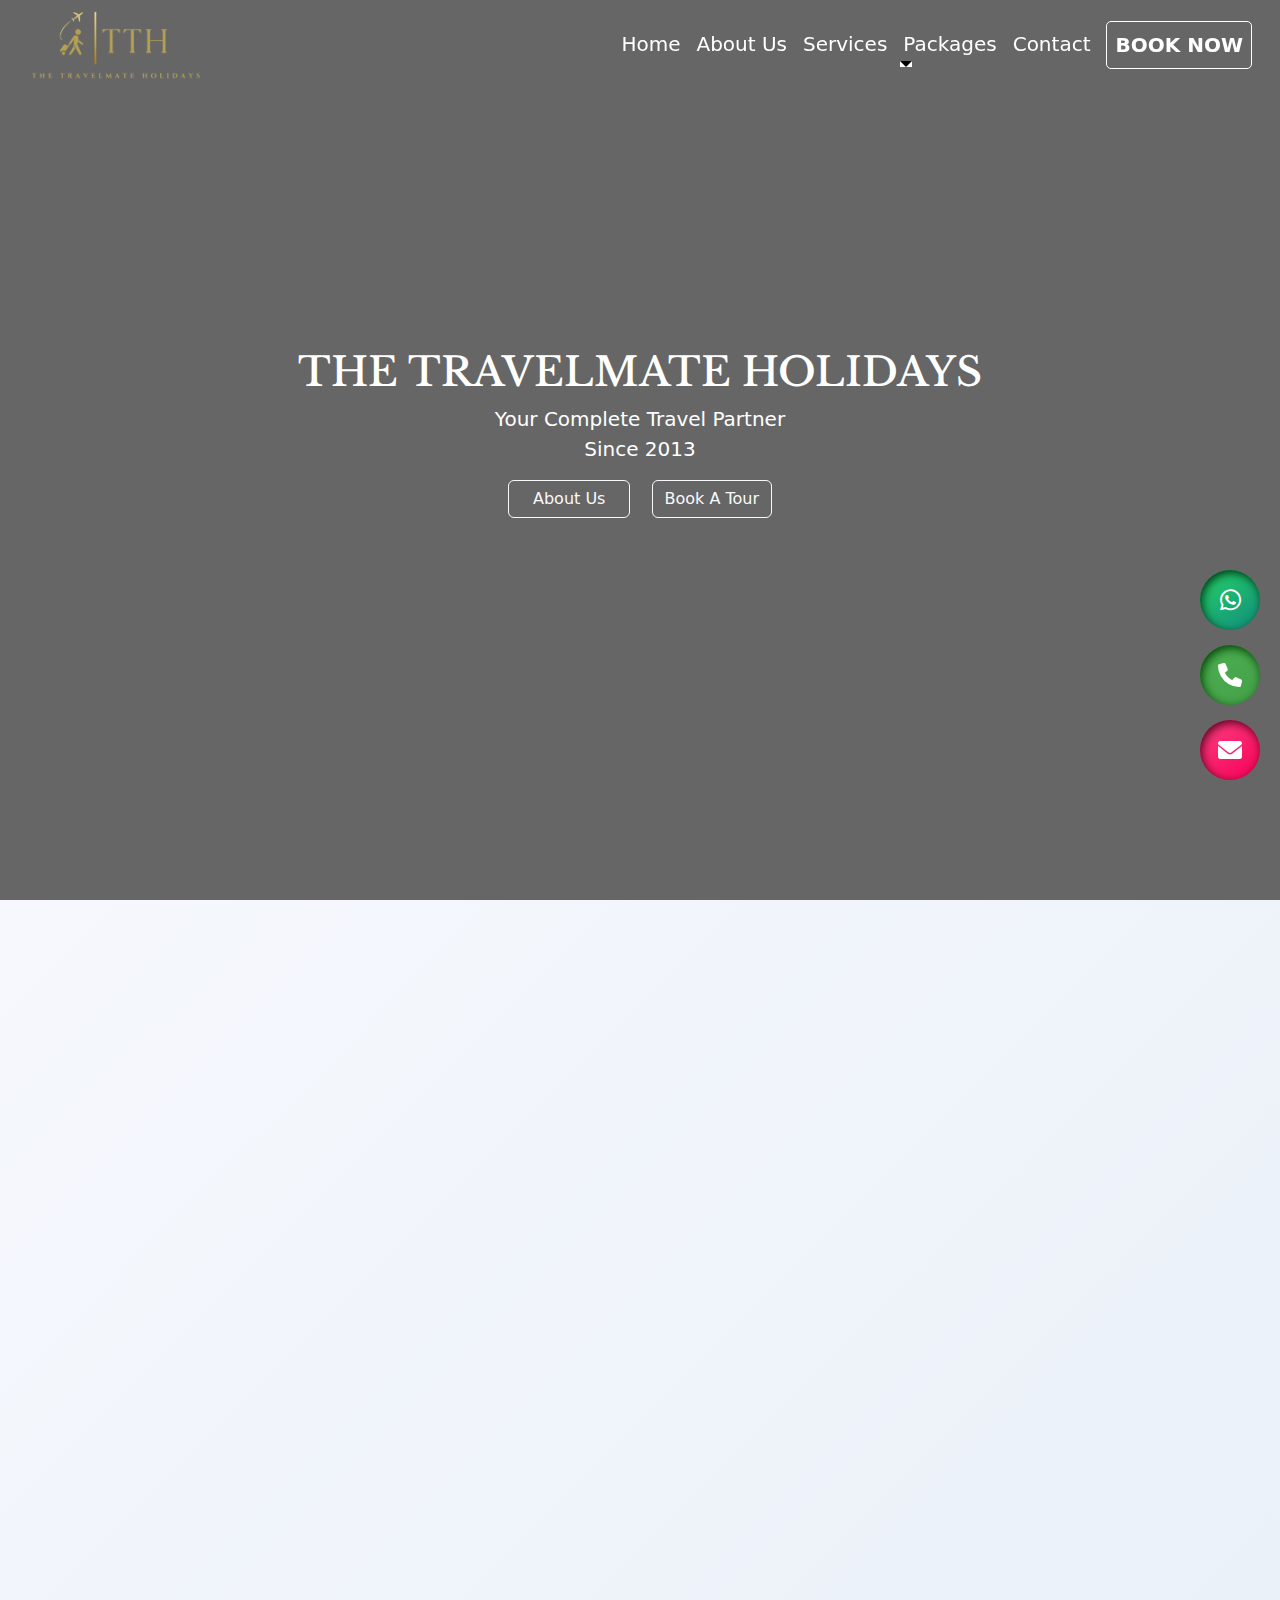
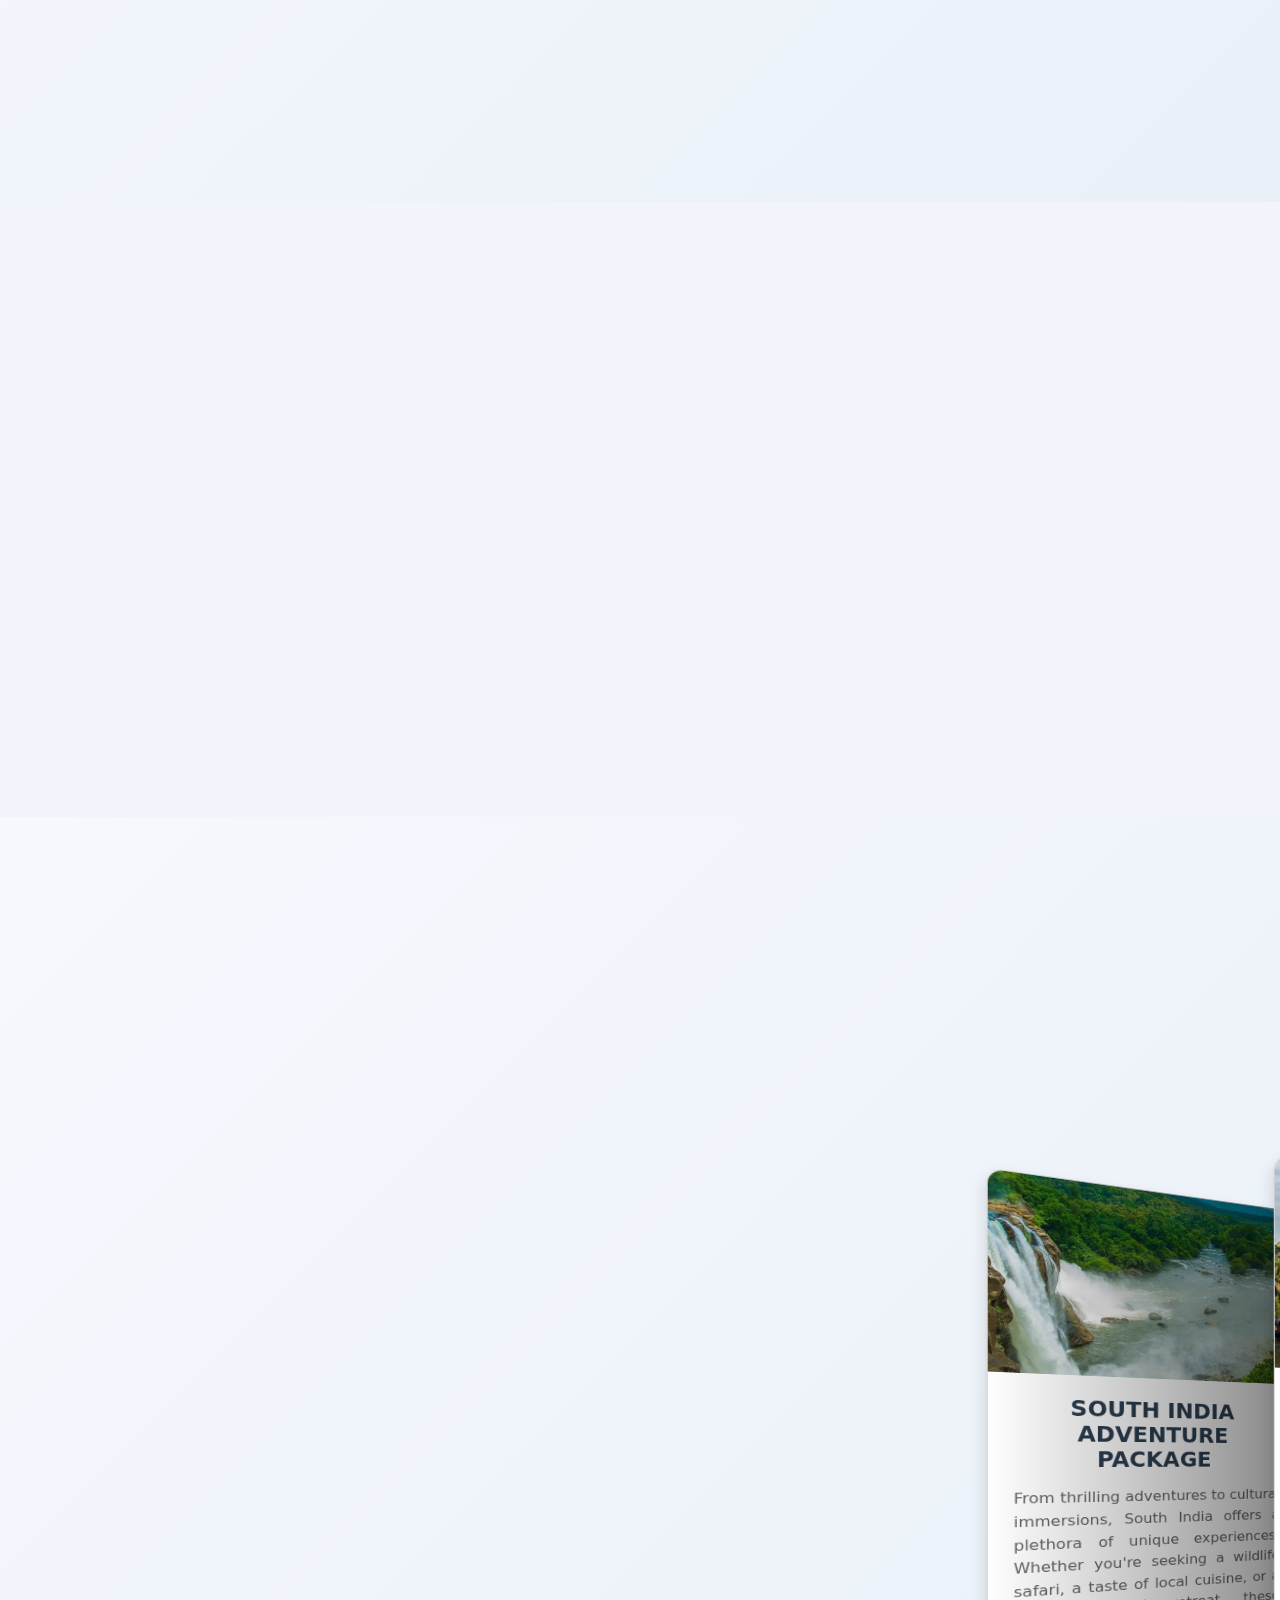
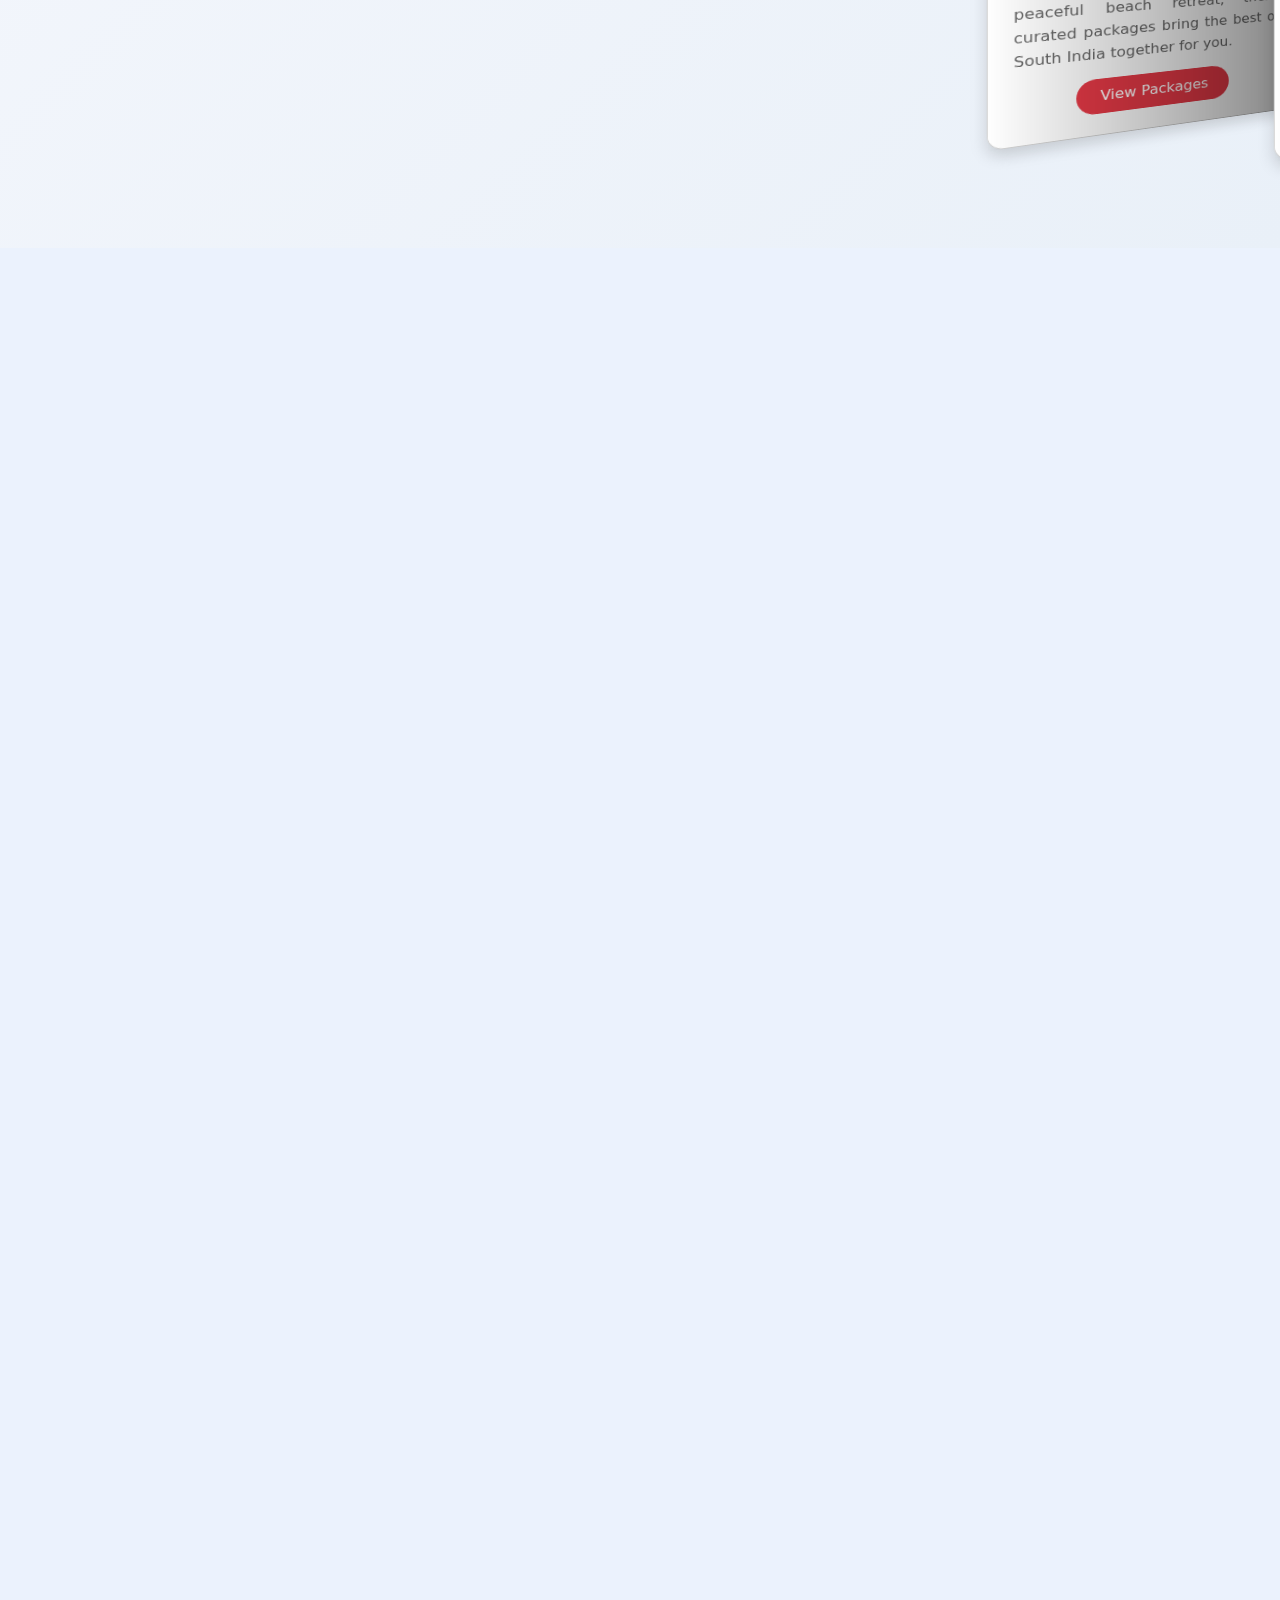
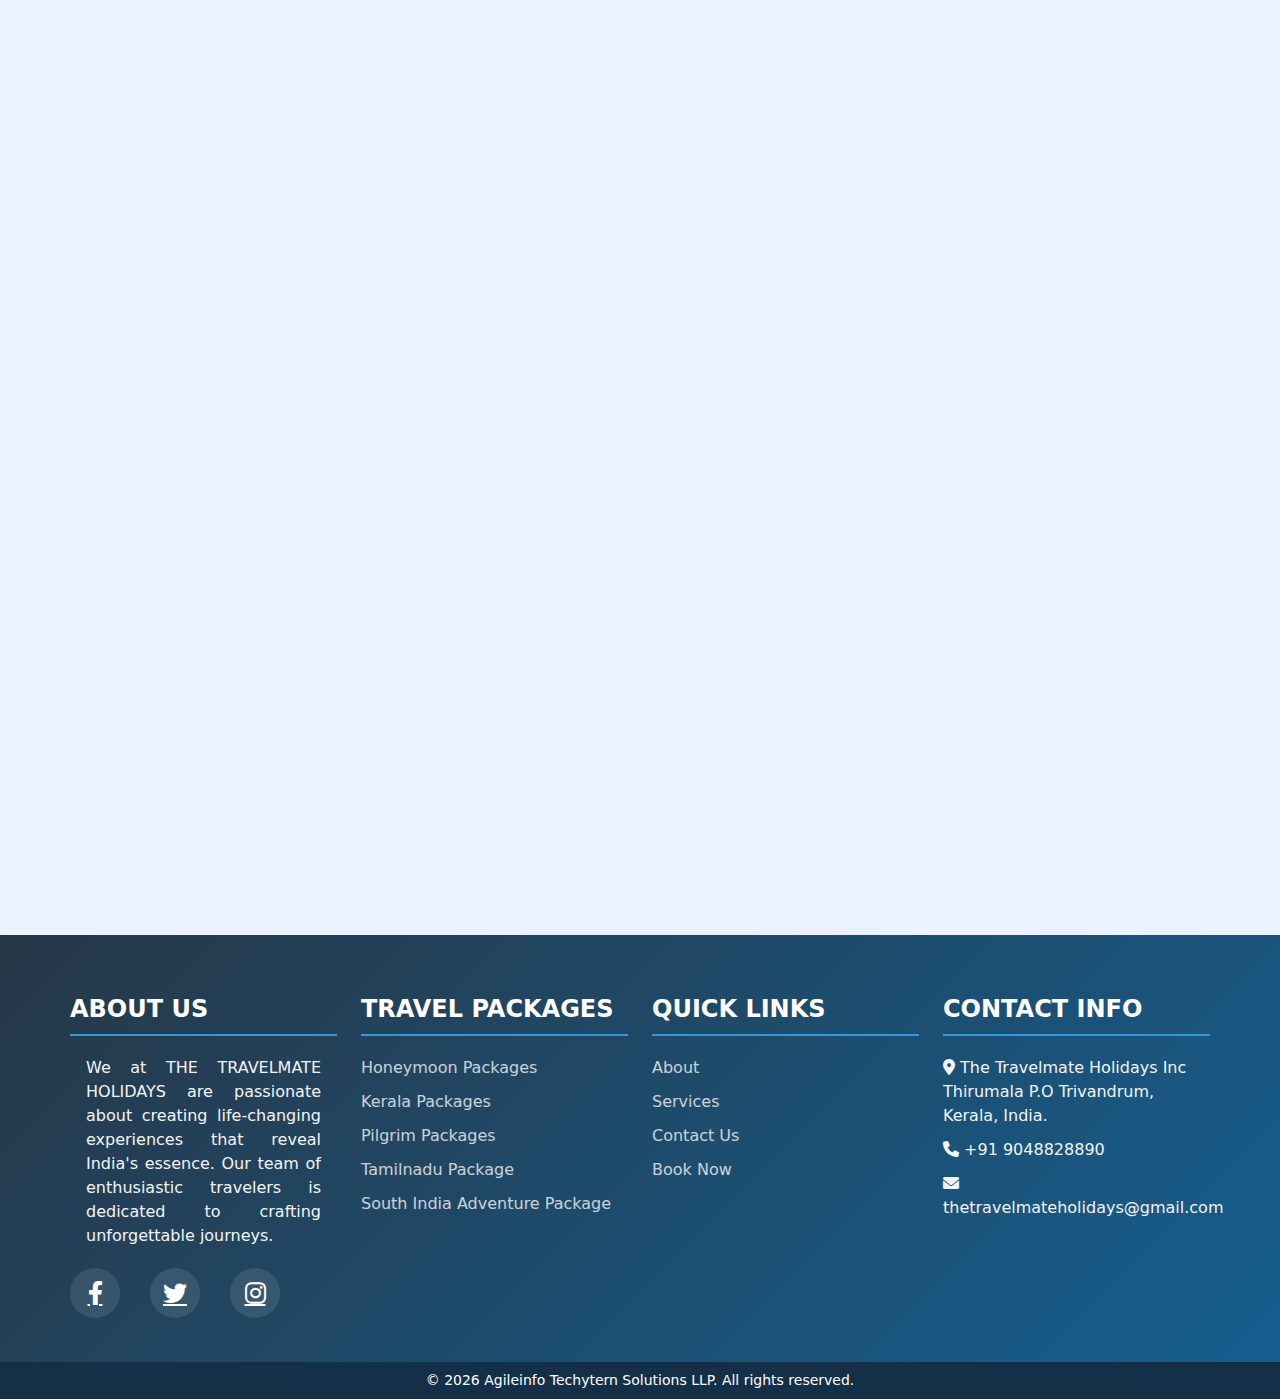
<file: www.travelmateholidays.com/index.html>
<!DOCTYPE html>
<html lang="en">

<head>
    <meta charset="UTF-8">
    <meta name="viewport" content="width=device-width, initial-scale=1.0">
    <title>TravelMate Holidays</title>

    <!-- Google Fonts -->

    <link rel="preconnect" href="https://fonts.googleapis.com">
    <link rel="preconnect" href="https://fonts.gstatic.com" crossorigin>
    <link href="https://fonts.googleapis.com/css2?family=Agdasima:wght@400;700&family=DM+Serif+Text:ital@0;1&family=Edu+AU+VIC+WA+NT+Pre:wght@600&family=Libre+Baskerville:ital,wght@0,400;0,700;1,400&family=Roboto:ital,wght@0,100;0,300;0,400;0,500;0,700;0,900;1,100;1,300;1,400;1,500;1,700;1,900&family=Rubik+Vinyl&display=swap"
        rel="stylesheet">

    <!-- Bootstrap 5 CSS -->
    <link href="https://cdn.jsdelivr.net/npm/bootstrap@5.3.0/dist/css/bootstrap.min.css" rel="stylesheet">
    <link rel="stylesheet" href="https://unpkg.com/swiper/swiper-bundle.min.css">
    <!-- Font Awesome -->
    <link rel="stylesheet" href="https://cdnjs.cloudflare.com/ajax/libs/font-awesome/6.0.0/css/all.min.css">

    <!-- AOS CSS -->
    <link rel="stylesheet" href="https://cdn.jsdelivr.net/npm/aos@2.3.4/dist/aos.css">
    <!-- Custom CSS -->
    <link rel="stylesheet" href="css/Index.css">

</head>

<body>
    <!-- Navigation -->
    <nav class="navbar navbar-expand-lg navbar-light fixed-top">
        <div class="container-fluid">
            <!-- Use container-fluid for better responsiveness -->
            <a class="navbar-brand" href="#">
                <img src="Resources/logo.png" alt="TravelMate" style="height: auto; max-width: 100%; width: 11rem;">
            </a>
            <button class="navbar-toggler text-dark" type="button" data-bs-toggle="collapse" data-bs-target="#navbarNav" aria-controls="navbarNav" aria-expanded="false" aria-label="Toggle navigation">
                <span class="navbar-toggler-icon"></span>
            </button>
            <div class="collapse navbar-collapse" id="navbarNav">
                <ul class="navbar-nav ms-auto fs-xl-5">
                    <li class="nav-item">
                        <a class="nav-link" href="index.html">Home</a>
                    </li>
                    <li class="nav-item">
                        <a class="nav-link" href="About.html">About Us</a>
                    </li>
                    <li class="nav-item">
                        <a class="nav-link" href="Service.html">Services</a>
                    </li>
                    <li class="nav-item dropdown">
                        <a class="nav-link dropdown-toggle" href="#" id="packagesDropdown" role="button" data-bs-toggle="dropdown" aria-expanded="false">
                            Packages
                        </a>
                        <ul class="dropdown-menu" aria-labelledby="packagesDropdown">
                            <li><a class="dropdown-item" href="honeymoon.html">HONEYMOON PACKAGE</a></li>
                            <li><a class="dropdown-item" href="keralapak.html">KERALA PACKAGE</a></li>
                            <li><a class="dropdown-item" href="tamilnadupak.html">TAMILNADU PACKAGE</a></li>
                            <li><a class="dropdown-item" href="pilgrimpak.html">PILGRIM PACKAGE</a></li>
                            <li><a class="dropdown-item" href="southindpak.html">SOUTH INDIA ADVENTURE PACKAGE</a></li>
                        </ul>
                    </li>
                    <li class="nav-item">
                        <a class="nav-link" href="Contact.html">Contact</a>
                    </li>
                    <li class="nav-item ms-2">
                        <a class="nav-link book-now-btn " href="Booknow.html">BOOK NOW</a>
                    </li>
                </ul>
            </div>
        </div>
    </nav>

    <!-- Hero Section -->
    <section class="hero-section position-relative">
        <!-- Video Background -->
        <video class="hero-video" autoplay loop muted playsinline>
            <source src="Resources/Hero Section.webm" type="video/webm">
            Your browser does not support the video tag.
        </video>

        <!-- Overlay -->
        <div class="hero-overlay"></div>

        <!-- Content -->
        <div class="container">
            <div class="hero-content text-center text-white">
                <h1 class="hero-title fs-1 fs-sm-2 fs-md-3 fs-lg-4 fs-xl-5">THE TRAVELMATE HOLIDAYS</h1>
                <p class="lead">Your Complete Travel Partner<br>Since 2013</p>
                <div class="hero-btn align-items-center">
                    <a href="About.html" class="btn btn-outline-light me-3 ps-4 pe-4">About Us</a>
                    <a href="Booknow.html" class="btn btn-outline-light">Book A Tour</a>
                </div>
            </div>
        </div>

    </section>


    <!-- Welcome Section -->
    <section class="welcome-section">
        <div class="container welcome-content">
            <div class="row align-items-center">
                <div class="col-lg-6">
                    <h2 class="text-center fs-2" data-aos="zoom-in-up">Welcome to
                        <B>TravelMate Holidays</B>
                    </h2>
                    <h4 class="text-center" data-aos="zoom-in-up">Explore India Like Never Before!</h4>
                    <p class="mt-4 px-3" style="text-indent: 3rem;" data-aos="fade-up">
                        Welcome to <b>TravelMate Holidays</b>, your gateway to unforgettable journeys across the vibrant landscapes of India. From tranquil beaches and majestic mountains to rich cultural heritage and bustling cities, every destination
                        tells a unique story waiting to be explored. With our personalized service, we ensure your travel experience is as seamless as it is memorable.</p>
                    <p class="px-3" style="text-indent: 3rem;" data-aos="fade-up">At <b>TravelMate Holidays</b>, we are committed to creating lasting memories while supporting sustainable travel practices. Join us to uncover iconic destinations, embrace new cultures, and contribute positively to the communities
                        we visit. Let’s make every journey a tale worth cherishing.
                    </p>
                </div>
                <div class="col-lg-6" data-aos="zoom-in">
                    <img src="Resources/Kerala-Tourism-GIF.gif" alt="Beach Scene" class="img-fluid rounded welcome-img mx-auto d-block">
                </div>
            </div>
        </div>

        <!-- Stats -->
        <div class="container-fluid stats-container mt-5">
            <div class="container">
                <div class="row">
                    <div class="col-md-3 stat-item" data-aos="zoom-in">
                        <i class="fas fa-smile mb-3 fs-1"></i>
                        <div class="stat-number" data-target="1000">0</div>
                        <div>HAPPY CUSTOMERS</div>
                    </div>
                    <div class="col-md-3 stat-item" data-aos="zoom-in">
                        <i class="fas fa-map-marked-alt mb-3 fs-1"></i>
                        <div class="stat-number" data-target="2271">0</div>
                        <div>TOURS & TRAVELS</div>
                    </div>
                    <div class="col-md-3 stat-item" data-aos="zoom-in">
                        <i class="fas fa-location-dot mb-3 fs-1"></i>
                        <div class="stat-number" data-target="200">0</div>
                        <div>DESTINATIONS</div>
                    </div>
                    <div class="col-md-3 stat-item" data-aos="zoom-1n">
                        <i class="fas fa-gift mb-3 fs-1"></i>
                        <div class="stat-number" data-target="20">0</div>
                        <div>YEARS EXPERIENCE</div>
                    </div>
                </div>
            </div>
        </div>
    </section>

    <!-- Planning Steps -->
    <section class="planning-steps">
        <div class="container-fluid" data-aos="zoom-in">
            <div class="steps-container fade-up">
                <h2 class="text-center mb-5" data-aos="zoom-in">How To Plan Your Trip</h2>
                <div class="row">
                    <div class="col-md-4 planning-container">
                        <div class="step-item fade-up" style="animation-delay: 0.2s">
                            <div class="step-icon" data-aos="zoom-in">
                                <i class="fas fa-map-location-dot"></i>
                            </div>
                            <h3 data-aos="zoom-in">PICK DESTINATION</h3>
                            <p data-aos="zoom-in">Discover your dream destination among our handpicked collection of iconic cities, tranquil landscapes, and vibrant cultural hotspots across India.</p>
                        </div>
                    </div>
                    <div class="col-md-4">
                        <div class="step-item fade-up" style="animation-delay: 0.4s">
                            <div class="step-icon" data-aos="zoom-in">
                                <i class="fas fa-calendar-days"></i>
                            </div>
                            <h3 data-aos="zoom-in">SELECT DATE</h3>
                            <p data-aos="zoom-in">Plan your travel conveniently and flexibly. Our user-friendly platform lets you choose the ideal dates for your Indian journey.</p>
                        </div>
                    </div>
                    <div class="col-md-4">
                        <div class="step-item fade-up" style="animation-delay: 0.6s">
                            <div class="step-icon" data-aos="zoom-in">
                                <i class="fas fa-plane-departure"></i>
                            </div>
                            <h3 data-aos="zoom-in">ENJOY THE TRIP</h3>
                            <p data-aos="zoom-in">Experience the wonders of India with our carefully crafted itineraries, personalized service, and insider knowledge.</p>
                        </div>
                    </div>
                </div>
            </div>
        </div>
    </section>

    <!-- Tour Packages -->
    <div class="package-container">
        <div class="container">
            <h2 class="text-center mb-4 mt-4" data-aos="zoom-in">Discover Our Tour Packages</h2>
            <p class="mb-5" style="text-align: justify; text-indent:10%;" data-aos="zoom-in">
                Embark on extraordinary journeys that stay with you forever. Our meticulously designed tour packages combine the perfect balance of luxury, adventure, and cultural authenticity, guiding you to awe-inspiring destinations across the globe. Whether you crave
                tranquil retreats, adrenaline-pumping escapades, or rich, immersive local experiences, we craft personalized itineraries to fulfill your unique travel desires. From serene escapes to thrilling explorations, we ensure every moment of your
                journey becomes a cherished memory. Let us transform your wanderlust into extraordinary stories you’ll treasure for a lifetime.</p>


            <div class="container-fluid d-flex align-items-center justify-content-center " data-aos="slide-left">
                <div class="swiper-container">
                    <div class="swiper-wrapper">
                        <div class="swiper-slide">
                            <div class="card shadow">
                                <img src="Resources/kerala-honeymoon.webp" class="card-img-top" alt="honeymoon">
                                <div class="card-body text-center">
                                    <h5 class="card-title fw-bold">HONEYMOON PACKAGE</h5>
                                    <p class="card-text">Celebrate love in the most enchanting destinations with our exclusive honeymoon packages. Celebrate your love amidst serene landscapes, breathtaking sunsets, and personalized experiences that create memories to last
                                        a lifetime. Let your journey of togetherness begin here!</p>
                                    <!-- <p class="price fs-4 mb-3">$1,299 / person</p> -->
                                    <button class="btn btn-book text-white px-4 py-2 rounded-pill" onclick="location.href='/honeymoon.html'">View
                                        Packages</button>
                                </div>
                            </div>
                        </div>
                        <div class="swiper-slide">
                            <div class="card shadow">
                                <img src="Resources/munnar.jpg" class="card-img-top" alt="Kerala">
                                <div class="card-body text-center">
                                    <h5 class="card-title fw-bold">KERALA PACKAGE</h5>
                                    <p class="card-text">Explore Kerala's breathtaking landscapes, from lush tea plantations and serene backwaters to vibrant cultural hubs. Immerse yourself in nature, enjoy houseboat cruises, and savor authentic Kerala cuisine. Perfect for
                                        a peaceful and scenic getaway!</p>
                                    <!-- <p class="price fs-4 mb-3">$999 / person</p> -->
                                    <button class="btn btn-book text-white px-4 py-2 rounded-pill" onclick="location.href='/keralapak.html'">View
                                        Packages</button>
                                </div>
                            </div>
                        </div>
                        <div class="swiper-slide">
                            <div class="card shadow">
                                <img src="Resources/tamilnadu.webp" class="card-img-top" alt="tamilnadu">
                                <div class="card-body text-center">
                                    <h5 class="card-title fw-bold">TAMILNADU PACKAGE</h5>
                                    <p class="card-text">Uncover the rich heritage and scenic beauty of Tamil Nadu. Visit iconic temples, relax on serene beaches, and explore vibrant cities. Experience traditional art, culture, and cuisine in this captivating journey through
                                        Tamil Nadu.
                                    </p>
                                    <!-- <p class="price fs-4 mb-3">$799 / person</p> -->
                                    <button class="btn btn-book text-white px-4 py-2 rounded-pill" onclick="location.href='/tamilnadupak.html'">View
                                        Packages</button>
                                </div>
                            </div>
                        </div>
                        <div class="swiper-slide">
                            <div class="card shadow">
                                <img src="Resources/tamil-heritage.webp" class="card-img-top" alt="Pilgrim">
                                <div class="card-body text-center">
                                    <h5 class="card-title fw-bold">PILGRIM PACKAGE</h5>
                                    <p class="card-text">Embark on a journey of faith and devotion with our carefully curated pilgrimage packages. From ancient temples to sacred rivers,experience the essence of spirituality in every step.Discover the cultural richness,natural
                                        beauty,and spiritual essence of South India with our tour packages.
                                    </p>
                                    <!-- <p class="price fs-4 mb-3">$799 / person</p> -->
                                    <button class="btn btn-book text-white px-4 py-2 rounded-pill" onclick="location.href='/pilgrimpak.html'">View
                                        Packages</button>
                                </div>
                            </div>
                        </div>
                        <div class="swiper-slide">
                            <div class="card shadow">
                                <img src="Resources/adventure.webp" class="card-img-top" alt="Adventure">
                                <div class="card-body text-center">
                                    <h5 class="card-title fw-bold">SOUTH INDIA ADVENTURE PACKAGE</h5>
                                    <p class="card-text">From thrilling adventures to cultural immersions, South India offers a plethora of unique experiences. Whether you're seeking a wildlife safari, a taste of local cuisine, or a peaceful beach retreat, these curated packages
                                        bring the best of South India together for you.
                                    </p>
                                    <!-- <p class="price fs-4 mb-3">$799 / person</p> -->
                                    <button class="btn btn-book text-white px-4 py-2 rounded-pill" onclick="location.href='/southindpak.html'">View
                                        Packages</button>
                                </div>
                            </div>
                        </div>
                    </div>
                    <div class="swiper-pagination"></div>
                </div>
            </div>
        </div>
    </div>

    <!-- Favorites Section -->
    <section class="favorites-section">
        <div class="container">
            <h2 class="text-center mb-5" data-aos="zoom-in">Traveler's Favorites</h2>
            <p class="text-center mb-5" data-aos="zoom-in">Hi there, and welcome to THE TRAVELMATE HOLIDAYS, where every trip across India is a unique tale just waiting to be told, full of breathtaking scenery, rich cultural diversity, and memorable experiences.</p>

            <div class="row">
                <div class="col-lg-4 col-md-6">
                    <div class="package-card" data-aos="zoom-in">
                        <div class="badge-featured z-1">Featured</div>
                        <div class="card-image">
                            <img src="Resources/munnar_package.webp" alt="Honeymoon Package">
                            <span class="price-tag">₹5,299</span>
                        </div>
                        <div class="card-body">
                            <h3 class="card-title">Romantic Munnar Getaway</h3>
                            <p class="card-text">Discover the magic of Munnar with your loved one. Enjoy scenic tea gardens, misty mountains and more.</p>

                            <div class="package-features">
                                <div class="feature">
                                    <i class="fas fa-clock"></i>
                                    <span>5 Days</span>
                                </div>
                                <div class="feature">
                                    <i class="fas fa-user-group"></i>
                                    <span>2 People</span>
                                </div>
                                <div class="feature">
                                    <i class="fas fa-hotel"></i>
                                    <span>4★ Hotels</span>
                                </div>
                            </div>

                            <div class="package-rating">
                                <div class="rating-stars">
                                    <i class="fas fa-star"></i>
                                    <i class="fas fa-star"></i>
                                    <i class="fas fa-star"></i>
                                    <i class="fas fa-star"></i>
                                    <i class="fas fa-star-half-alt"></i>
                                </div>
                                <span>(4.5/5 from 128 reviews)</span>
                            </div>
                            <div class="d-flex justify-content-between column-gap-3">
                                <button class="book-now-package-btn" onclick="location.href='/Booknow.html'">Book
                                    Now</button>
                                <button class="book-package-Details-btn" onclick="location.href='/honeymoon.html'">View More</button>
                            </div>

                        </div>
                    </div>
                </div>

                <!-- Additional cards with different styles -->
                <div class="col-lg-4 col-md-6">
                    <div class="package-card" data-aos="zoom-in">
                        <div class="card-image">
                            <img src="Resources/backwater.webp" alt="Kerala Package">
                            <span class="price-tag">₹4,499</span>
                        </div>
                        <div class="card-body">
                            <h3 class="card-title">Kerala Backwaters Cruise</h3>
                            <p class="card-text">Experience the tranquil backwaters of Kerala on a luxury houseboat with traditional Kerala cuisine.</p>

                            <div class="package-features">
                                <div class="feature">
                                    <i class="fas fa-clock"></i>
                                    <span>7 Days</span>
                                </div>
                                <div class="feature">
                                    <i class="fas fa-user-group"></i>
                                    <span>4 People</span>
                                </div>
                                <div class="feature">
                                    <i class="fas fa-hotel"></i>
                                    <span>5★ Hotels</span>
                                </div>
                            </div>

                            <div class="package-rating">
                                <div class="rating-stars">
                                    <i class="fas fa-star"></i>
                                    <i class="fas fa-star"></i>
                                    <i class="fas fa-star"></i>
                                    <i class="fas fa-star"></i>
                                    <i class="fas fa-star"></i>
                                </div>
                                <span>(5/5 from 89 reviews)</span>
                            </div>

                            <div class="d-flex justify-content-between column-gap-3">
                                <button class="book-now-package-btn" onclick="location.href='/Booknow.html'">Book
                                    Now</button>
                                <button class="book-package-Details-btn" onclick="location.href='/keralapak.html'">View More</button>
                            </div>
                        </div>
                    </div>
                </div>

                <div class="col-lg-4 col-md-6">
                    <div class="package-card" data-aos="zoom-in">
                        <div class="badge-featured z-1">Last Minute Deal</div>
                        <div class="card-image">
                            <img src="Resources/tamil-heritage.webp" alt="Tamil Nadu Package">
                            <span class="price-tag">₹5000</span>
                        </div>
                        <div class="card-body">
                            <h3 class="card-title">Tamil Heritage Tour</h3>
                            <p class="card-text">Explore ancient temples, traditional arts, and rich cultural heritage of Tamil Nadu.</p>

                            <div class="package-features">
                                <div class="feature">
                                    <i class="fas fa-clock"></i>
                                    <span>6 Days</span>
                                </div>
                                <div class="feature">
                                    <i class="fas fa-user-group"></i>
                                    <span>6 People</span>
                                </div>
                                <div class="feature">
                                    <i class="fas fa-hotel"></i>
                                    <span>4★ Hotels</span>
                                </div>
                            </div>

                            <div class="package-rating">
                                <div class="rating-stars">
                                    <i class="fas fa-star"></i>
                                    <i class="fas fa-star"></i>
                                    <i class="fas fa-star"></i>
                                    <i class="fas fa-star"></i>
                                    <i class="far fa-star"></i>
                                </div>
                                <span>(4.0/5 from 156 reviews)</span>
                            </div>

                            <div class="d-flex justify-content-between column-gap-3">
                                <button class="book-now-package-btn" onclick="location.href='/Booknow.html'">Book
                                    Now</button>
                                <button class="book-package-Details-btn" onclick="location.href='/tamilnadupak.html'">View More</button>
                            </div>
                        </div>
                    </div>
                </div>

                <div class="col-lg-4 col-md-6">
                    <div class="package-card" data-aos="zoom-in">
                        <div class="card-image">
                            <img src="Resources/kovalam.webp" alt="Kerala Package">
                            <span class="price-tag">₹3,499</span>
                        </div>
                        <div class="card-body">
                            <h3 class="card-title">Kovalam Beach Retreat</h3>
                            <p class="card-text">A coastal paradise in Kerala with beautiful beaches and serene views.
                            </p>

                            <div class="package-features">
                                <div class="feature">
                                    <i class="fas fa-clock"></i>
                                    <span>7 Days</span>
                                </div>
                                <div class="feature">
                                    <i class="fas fa-user-group"></i>
                                    <span>4 People</span>
                                </div>
                                <div class="feature">
                                    <i class="fas fa-hotel"></i>
                                    <span>5★ Hotels</span>
                                </div>
                            </div>

                            <div class="package-rating">
                                <div class="rating-stars">
                                    <i class="fas fa-star"></i>
                                    <i class="fas fa-star"></i>
                                    <i class="fas fa-star"></i>
                                    <i class="fas fa-star"></i>
                                    <i class="fas fa-star"></i>
                                </div>
                                <span>(5/5 from 189 reviews)</span>
                            </div>

                            <div class="d-flex justify-content-between column-gap-3">
                                <button class="book-now-package-btn" onclick="location.href='/Booknow.html'">Book
                                    Now</button>
                                <button class="book-package-Details-btn" onclick="location.href='/keralapak.html'">View More</button>
                            </div>
                        </div>
                    </div>
                </div>

                <div class="col-lg-4 col-md-6">
                    <div class="package-card" data-aos="zoom-in">
                        <div class="badge-featured z-1">Eco Adventures</div>
                        <div class="card-image">
                            <img src="Resources/Thekkady.webp" alt="Kerala Package">
                            <span class="price-tag">₹5,499</span>
                        </div>
                        <div class="card-body">
                            <h3 class="card-title">Thekkady: Nature's Retreat</h3>
                            <p class="card-text">Experience Thekkady's stunning wildlife, lush forests, and peaceful surroundings
                            </p>

                            <div class="package-features">
                                <div class="feature">
                                    <i class="fas fa-clock"></i>
                                    <span>7 Days</span>
                                </div>
                                <div class="feature">
                                    <i class="fas fa-user-group"></i>
                                    <span>4 People</span>
                                </div>
                                <div class="feature">
                                    <i class="fas fa-hotel"></i>
                                    <span>4★ Hotels</span>
                                </div>
                            </div>

                            <div class="package-rating">
                                <div class="rating-stars">
                                    <i class="fas fa-star"></i>
                                    <i class="fas fa-star"></i>
                                    <i class="fas fa-star"></i>
                                    <i class="fas fa-star"></i>
                                    <i class="fas fa-star-half-alt"></i>
                                </div>
                                <span>(4.5/5 from 210 reviews)</span>
                            </div>

                            <div class="d-flex justify-content-between column-gap-3">
                                <button class="book-now-package-btn" onclick="location.href='/Booknow.html'">Book
                                    Now</button>
                                <button class="book-package-Details-btn" onclick="location.href='/southindpak.html'">View More</button>
                            </div>
                        </div>
                    </div>
                </div>
                <div class="col-lg-4 col-md-6">
                    <div class="package-card" data-aos="zoom-in">
                        <div class="card-image">
                            <img src="Resources/athirapally.webp" alt="Kerala Package">
                            <span class="price-tag">₹5,299</span>
                        </div>
                        <div class="card-body">
                            <h3 class="card-title">Athirappilly: Waterfalls</h3>
                            <p class="card-text">Marvel at Athirappilly, a stunning waterfall set amidst lush forests.
                            </p>

                            <div class="package-features">
                                <div class="feature">
                                    <i class="fas fa-clock"></i>
                                    <span>7 Days</span>
                                </div>
                                <div class="feature">
                                    <i class="fas fa-user-group"></i>
                                    <span>4 People</span>
                                </div>
                                <div class="feature">
                                    <i class="fas fa-hotel"></i>
                                    <span>4★ Hotels</span>
                                </div>
                            </div>

                            <div class="package-rating">
                                <div class="rating-stars">
                                    <i class="fas fa-star"></i>
                                    <i class="fas fa-star"></i>
                                    <i class="fas fa-star"></i>
                                    <i class="fas fa-star"></i>
                                    <i class="far fa-star"></i>
                                </div>
                                <span>(4.0/5 from 174 reviews)</span>
                            </div>

                            <div class="d-flex justify-content-between column-gap-3">
                                <button class="book-now-package-btn" onclick="location.href='/Booknow.html'">Book
                                    Now</button>
                                <button class="book-package-Details-btn" onclick="location.href='/southindpak.html'">View More</button>
                            </div>
                        </div>
                    </div>
                </div>
                <div class="col-lg-4 col-md-6">
                    <div class="package-card" data-aos="zoom-in">
                        <div class="card-image">
                            <img src="Resources/kanyakumari.webp" alt="Kerala Package">
                            <span class="price-tag">₹6,499</span>
                        </div>
                        <div class="card-body">
                            <h3 class="card-title">Kanyakumari: Southern Tip</h3>
                            <p class="card-text">Where three oceans meet, Kanyakumari offers stunning coastal views.</p>

                            <div class="package-features">
                                <div class="feature">
                                    <i class="fas fa-clock"></i>
                                    <span>7 Days</span>
                                </div>
                                <div class="feature">
                                    <i class="fas fa-user-group"></i>
                                    <span>4 People</span>
                                </div>
                                <div class="feature">
                                    <i class="fas fa-hotel"></i>
                                    <span>5★ Hotels</span>
                                </div>
                            </div>

                            <div class="package-rating">
                                <div class="rating-stars">
                                    <i class="fas fa-star"></i>
                                    <i class="fas fa-star"></i>
                                    <i class="fas fa-star"></i>
                                    <i class="fas fa-star"></i>
                                    <i class="fas fa-star-half-alt"></i>
                                </div>
                                <span>(4.5/5 from 247 reviews)</span>
                            </div>

                            <div class="d-flex justify-content-between column-gap-3">
                                <button class="book-now-package-btn" onclick="location.href='/Booknow.html'">Book
                                    Now</button>
                                <button class="book-package-Details-btn" onclick="location.href='/tamilnadupak.html'">View More</button>
                            </div>
                        </div>
                    </div>
                </div>
                <div class="col-lg-4 col-md-6">
                    <div class="package-card" data-aos="zoom-in">
                        <div class="card-image">
                            <img src="Resources/madurai.webp" alt="Kerala Package">
                            <span class="price-tag">₹5,799</span>
                        </div>
                        <div class="card-body">
                            <h3 class="card-title">Madurai: Temple City</h3>
                            <p class="card-text">Explore Madurai's rich history and culture, home to the iconic Meenakshi Temple.</p>

                            <div class="package-features">
                                <div class="feature">
                                    <i class="fas fa-clock"></i>
                                    <span>7 Days</span>
                                </div>
                                <div class="feature">
                                    <i class="fas fa-user-group"></i>
                                    <span>4 People</span>
                                </div>
                                <div class="feature">
                                    <i class="fas fa-hotel"></i>
                                    <span>4★ Hotels</span>
                                </div>
                            </div>

                            <div class="package-rating">
                                <div class="rating-stars">
                                    <i class="fas fa-star"></i>
                                    <i class="fas fa-star"></i>
                                    <i class="fas fa-star"></i>
                                    <i class="fas fa-star"></i>
                                    <i class="fas fa-star-half-alt"></i>
                                </div>
                                <span>(4.5/5 from 98 reviews)</span>
                            </div>

                            <div class="d-flex justify-content-between column-gap-3">
                                <button class="book-now-package-btn" onclick="location.href='/Booknow.html'">Book
                                    Now</button>
                                <button class="book-package-Details-btn" onclick="location.href='/pilgrimpak.html'">View More</button>
                            </div>
                        </div>
                    </div>
                </div>
                <div class="col-lg-4 col-md-6">
                    <div class="package-card" data-aos="zoom-in">
                        <div class="card-image">
                            <img src="Resources/Ramanathaswamy Temple.avif" alt="Kerala Package">
                            <span class="price-tag">₹6,299</span>
                        </div>
                        <div class="card-body">
                            <h3 class="card-title">Rameshwaram: Sanctity</h3>
                            <p class="card-text">Visit Rameshwaram, a spiritual haven with ancient temples and serene beaches.
                            </p>

                            <div class="package-features">
                                <div class="feature">
                                    <i class="fas fa-clock"></i>
                                    <span>7 Days</span>
                                </div>
                                <div class="feature">
                                    <i class="fas fa-user-group"></i>
                                    <span>4 People</span>
                                </div>
                                <div class="feature">
                                    <i class="fas fa-hotel"></i>
                                    <span>4★ Hotels</span>
                                </div>
                            </div>

                            <div class="package-rating">
                                <div class="rating-stars">
                                    <i class="fas fa-star"></i>
                                    <i class="fas fa-star"></i>
                                    <i class="fas fa-star"></i>
                                    <i class="fas fa-star"></i>
                                    <i class="fas fa-star-half-alt"></i>
                                </div>
                                <span>(4.5/5 from 164 reviews)</span>
                            </div>

                            <div class="d-flex justify-content-between column-gap-3">
                                <button class="book-now-package-btn" onclick="location.href='/Booknow.html'">Book
                                    Now</button>
                                <button class="book-package-Details-btn" onclick="location.href='/pilgrimpak.html'">View More</button>
                            </div>
                        </div>
                    </div>
                </div>
            </div>
        </div>
        </div>
    </section>
    <!-- Footer -->
    <footer>
        <div class="container">
            <div class="row">
                <div class="col-lg-3 col-md-6 mb-4">
                    <h4>About Us</h4>
                    <p style="text-align: justify;" class="mx-sm-2 mx-lg-0 mx-md-9 mx-xl-0 mx-xxl-0 px-3">We at THE TRAVELMATE HOLIDAYS are passionate about creating life-changing experiences that reveal India's essence. Our team of enthusiastic travelers is dedicated to crafting unforgettable journeys.</p>
                    <div class="social-links">
                        <a href="https://www.facebook.com/profile.php?id=100064947096297&name=xhp_nt_fbliteprofile_tab_bar" aria-label="Facebook"><i class="fab fa-facebook-f"></i></a>
                        <a href="https://x.com/the_travelmate?t=_E4s79wurKZxhOTbwS8T7Q&s=08" aria-label="Twitter"><i
                                class="fab fa-twitter"></i></a>
                        <a href="https://www.instagram.com/travelmate_holidays_trivandrum?igsh=MWF2NnAxYngwMHc1bA==" aria-label="Instagram"><i class="fab fa-instagram"></i></a>
                    </div>
                </div>
                <div class="col-lg-3 col-md-6 mb-4">
                    <h4>Travel Packages</h4>
                    <ul>
                        <li><a href="honeymoon.html">Honeymoon Packages</a></li>
                        <li><a href="keralapak.html">Kerala Packages</a></li>
                        <li><a href="pilgrimpak.html">Pilgrim Packages</a></li>
                        <li><a href="tamilnadupak.html">Tamilnadu Package</a></li>
                        <li><a href="southindpak.html">South India Adventure Package</a></li>
                    </ul>
                </div>
                <div class="col-lg-3 col-md-6 mb-4">
                    <h4>Quick Links</h4>
                    <ul>
                        <li><a href="About.html">About</a></li>
                        <li><a href="Service.html">Services</a></li>
                        <li><a href="Contact.html">Contact Us</a></li>
                        <li><a href="Booknow.html">Book Now</a></li>
                    </ul>
                </div>
                <div class="col-lg-3 col-md-6 mb-4">
                    <h4>Contact Info</h4>
                    <ul>
                        <li><i class="fas fa-map-marker-alt"></i> The Travelmate Holidays Inc<br> Thirumala P.O Trivandrum,<br> Kerala, India.</li>
                        <li><i class="fas fa-phone"></i> +91 9048828890</li>
                        <li><i class="fas fa-envelope"></i> thetravelmateholidays@gmail.com</li>
                    </ul>
                </div>
            </div>
        </div>
    </footer>
    <div class="container-fluid text-center py-2" style="background-color:#143049;">
        <p class="mb-0 text-white small">
            &copy; <span id="current-year"></span> Agileinfo Techytern Solutions LLP. All rights reserved.
        </p>
    </div>

    <!-- Back to Top Button -->

    <a href="#" class="to-top" aria-label="Scroll to Top">
        <i class="fas fa-chevron-up"></i>
    </a>
    <!-- Social Contact Buttons -->

    <div class="social-contact-container">
        <a href="https://wa.me/+91 9048828890" target="_blank" class="social-contact-btn whatsapp-btn" aria-label="WhatsApp">
            <i class="fab fa-whatsapp"></i>
        </a>
        <a href="tel:+91 9048828890" class="social-contact-btn phone-btn" aria-label="Call Us">
            <i class="fas fa-phone"></i>
        </a>
        <a href="mailto:thetravelmateholidays@gmail.com" class="social-contact-btn email-btn" aria-label="Email Us">
            <i class="fas fa-envelope"></i>
        </a>
    </div>

    <script src="js/index.js"></script>
    <script src="https://cdn.jsdelivr.net/npm/bootstrap@5.3.0/dist/js/bootstrap.bundle.min.js"></script>
    <script src="https://cdn.jsdelivr.net/npm/aos@2.3.4/dist/aos.js"></script>
    <script src="https://unpkg.com/swiper/swiper-bundle.min.js"></script>

    <Script>
        // Initialize AOS
        AOS.init({
            offset: 100,
            delay: 200,
            duration: 1000,
            once: false,
            mirror: true,
            anchorPlacement: 'top-bottom'
        });

        // Combined observer for both stats and fade-up animations
        const combinedObserver = new IntersectionObserver((entries) => {
            entries.forEach(entry => {
                if (entry.isIntersecting) {
                    // Handle stats animations
                    if (entry.target.classList.contains('stats-container')) {
                        const statItems = document.querySelectorAll('.stat-item');
                        statItems.forEach((item, index) => {
                            setTimeout(() => {
                                item.classList.add('animate');
                                // Add animation class to icons
                                const icon = item.querySelector('i');
                                if (icon) icon.classList.add('animate');
                                const numberElement = item.querySelector('.stat-number');
                                if (numberElement) animateNumber(numberElement);
                            }, index * 200);
                        });
                        combinedObserver.unobserve(entry.target);
                    }

                    // Handle fade-up animations
                    if (entry.target.classList.contains('fade-up')) {
                        entry.target.classList.add('active');
                    }
                }
            });
        }, {
            threshold: 0.3
        });

        // Function to animate numbers
        function animateNumber(element) {
            const target = parseInt(element.getAttribute('data-target'));
            const duration = 5000;
            const steps = 50;
            const stepValue = target / steps;
            let current = 0;

            const timer = setInterval(() => {
                current += stepValue;
                if (current > target) {
                    element.textContent = target + (target === 1000 ? '+' : '');
                    clearInterval(timer);
                } else {
                    element.textContent = Math.floor(current) + (target === 1000 ? '+' : '');
                }
            }, duration / steps);
        }

        // Initialize observers
        document.addEventListener('DOMContentLoaded', () => {
            // Observe stats container
            const statsContainer = document.querySelector('.stats-container');
            if (statsContainer) {
                combinedObserver.observe(statsContainer);
            }

            // Observe all fade-up elements
            document.querySelectorAll('.fade-up').forEach((element) => {
                combinedObserver.observe(element);
            });
        });

        // Optional: Reinitialize AOS on dynamic content changes
        document.addEventListener('contentChanged', () => {
            AOS.refresh();
        });

        //// Initialize Swiper////

        const swiper = new Swiper('.swiper-container', {
            effect: 'coverflow',
            grabCursor: true,
            centeredSlides: true,
            slidesPerView: 3,
            initialSlide: 1,
            loop: true,
            speed: 1000,
            spaceBetween: 30,
            loopedSlides: document.querySelectorAll('.swiper-slide').length,
            watchSlidesProgress: true,
            coverflowEffect: {
                rotate: 20,
                stretch: 0,
                depth: 100,
                modifier: 1,
                slideShadows: true,
            },
            autoplay: {
                delay: 2500,
                disableOnInteraction: false,
            },
            breakpoints: {
                320: {
                    slidesPerView: 1,
                },
                768: {
                    slidesPerView: 2,
                },
                1024: {
                    slidesPerView: 3,
                }
            },
            pagination: {
                el: '.swiper-pagination',
                clickable: true,
            }
        });

        // Get current year

        document.getElementById('current-year').textContent = new Date().getFullYear();
    </Script>

</body>

</html>
</file>
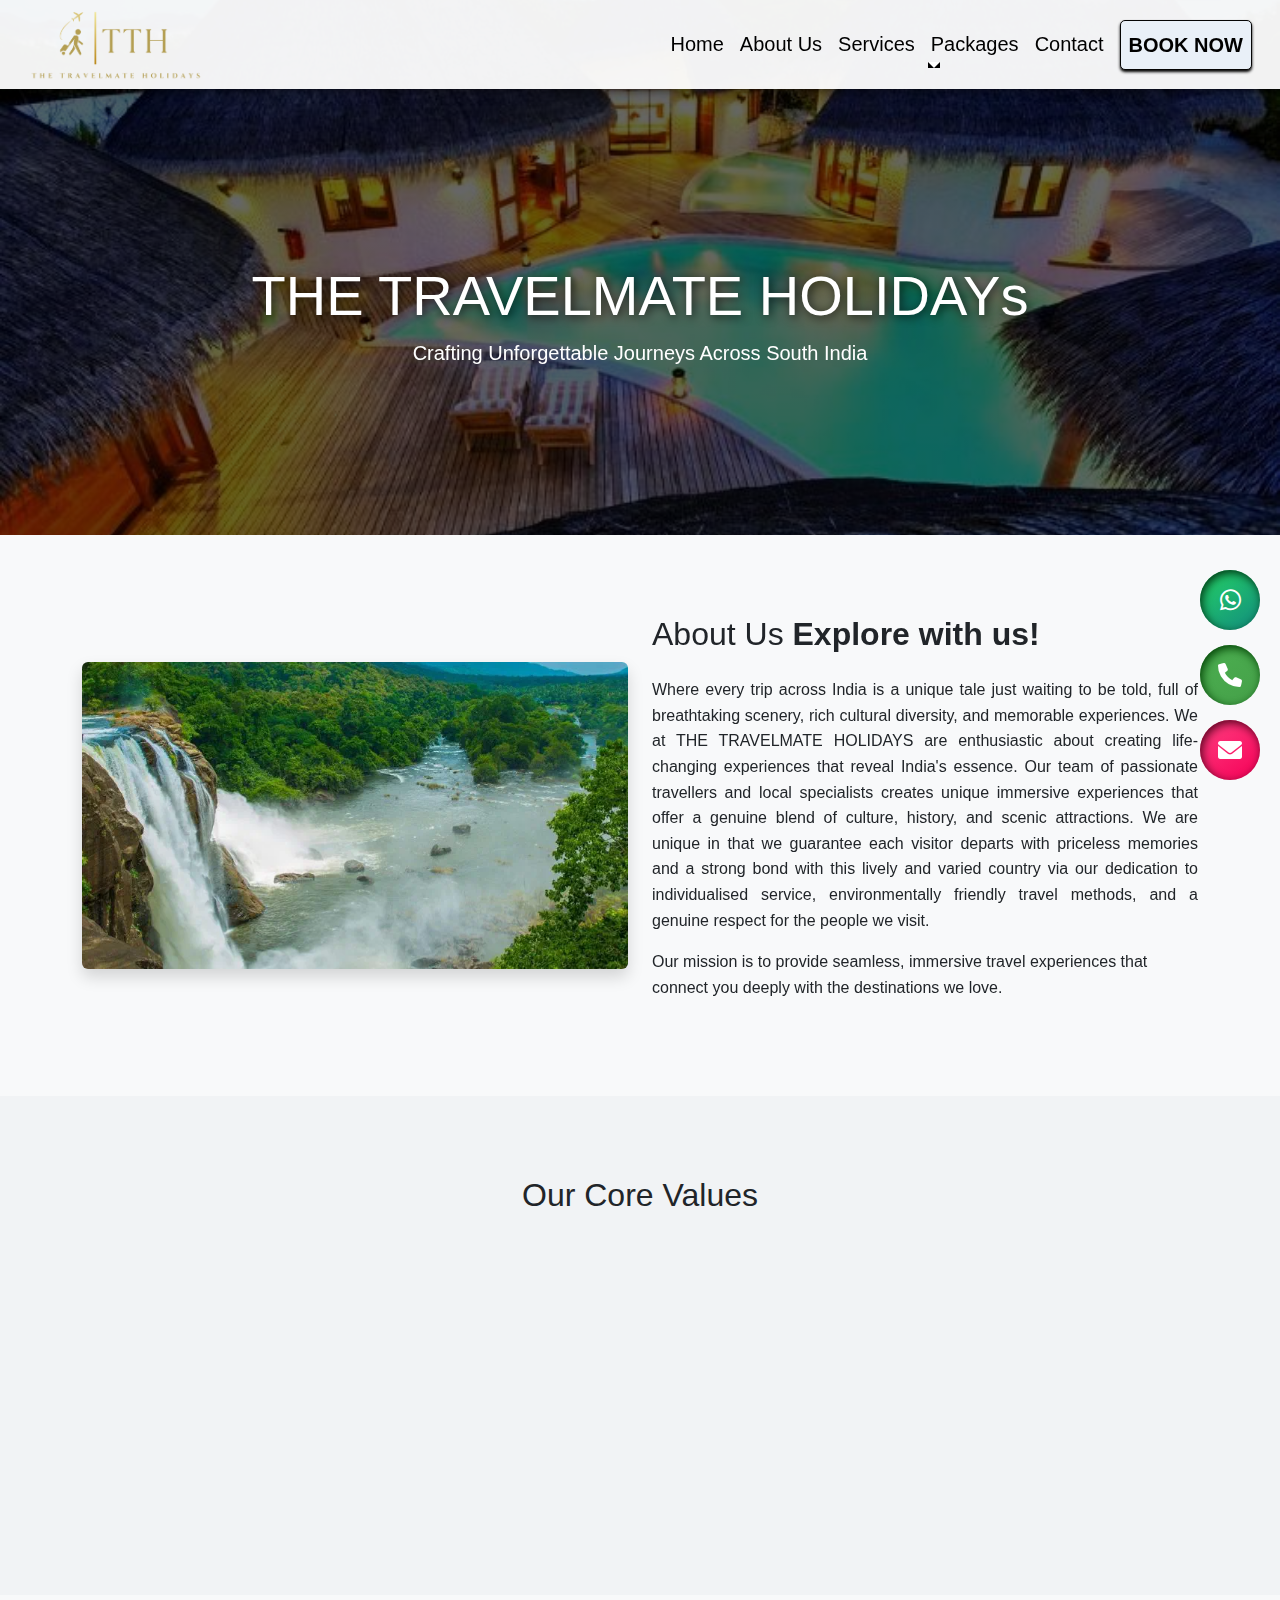
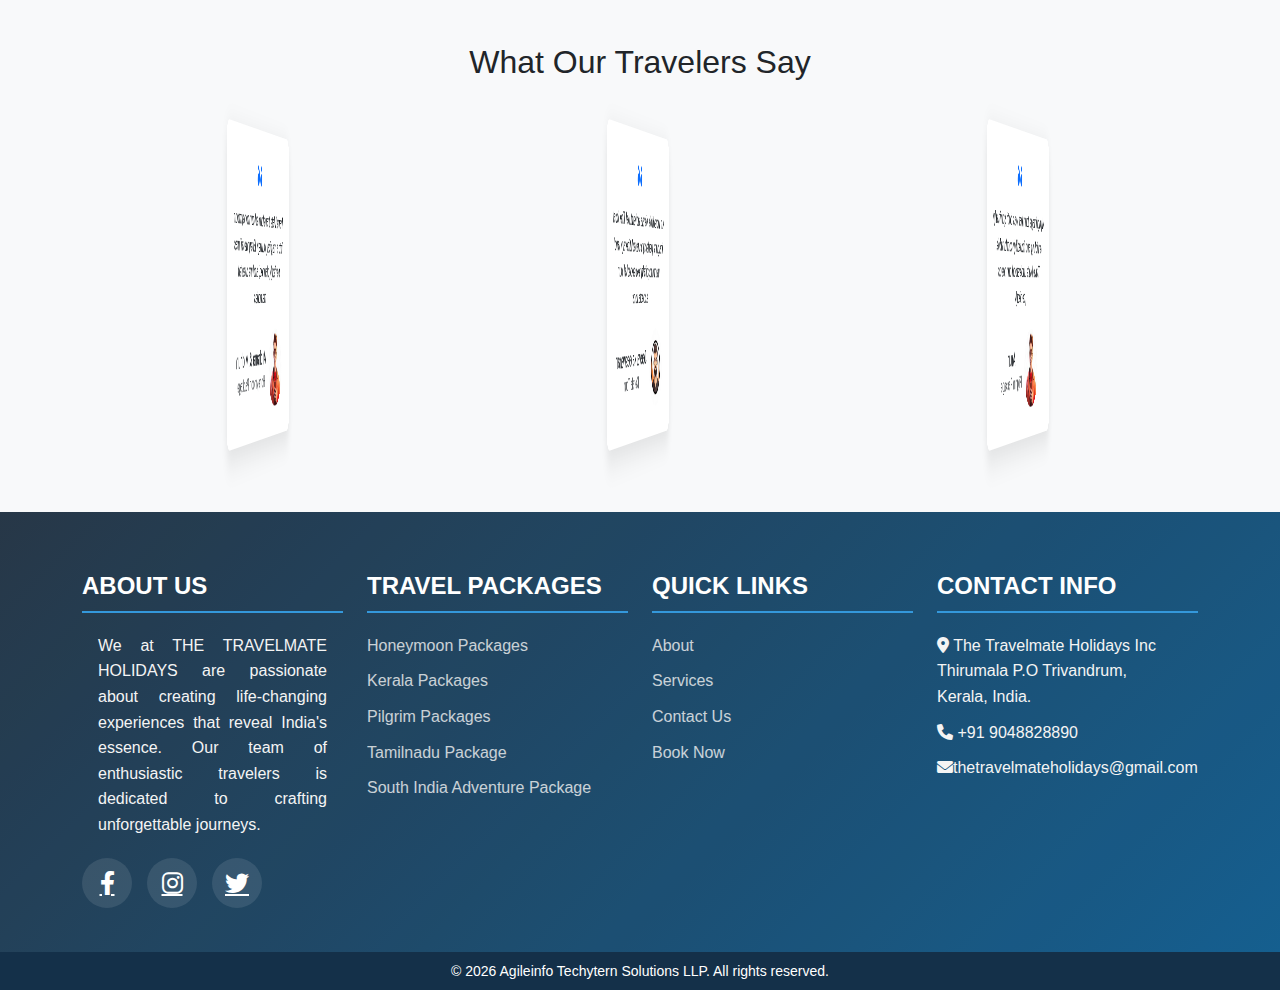
<file: About.html>
<!DOCTYPE html>
<html lang="en">

<head>
    <meta charset="UTF-8">
    <meta name="viewport" content="width=device-width, initial-scale=1.0">
    <title>TravelMate Holidays</title>
    <!-- Bootstrap 5 CSS -->
    <link href="https://cdn.jsdelivr.net/npm/bootstrap@5.3.0/dist/css/bootstrap.min.css" rel="stylesheet">
    <link rel="stylesheet" href="https://unpkg.com/swiper/swiper-bundle.min.css">
    <!-- Font Awesome -->
    <link rel="stylesheet" href="https://cdnjs.cloudflare.com/ajax/libs/font-awesome/6.0.0/css/all.min.css">

    <!-- AOS CSS -->
    <link rel="stylesheet" href="https://cdn.jsdelivr.net/npm/aos@2.3.4/dist/aos.css">
    <!-- Custom CSS -->
    <link rel="stylesheet" href="css/about.css">

</head>

<body>
    <!-- Navigation -->
    <nav class="navbar navbar-expand-lg navbar-light fixed-top">
        <div class="container-fluid">
            <!-- Use container-fluid for better responsiveness -->
            <a class="navbar-brand" href="#">
                <img src="Resources/logo.png" alt="TravelMate" style="height: auto; max-width: 100%; width: 11rem;">
            </a>
            <button class="navbar-toggler text-dark" type="button" data-bs-toggle="collapse" data-bs-target="#navbarNav" aria-controls="navbarNav" aria-expanded="false" aria-label="Toggle navigation">
                <span class="navbar-toggler-icon"></span>
            </button>
            <div class="collapse navbar-collapse" id="navbarNav">
                <ul class="navbar-nav ms-auto fs-xl-5">
                    <li class="nav-item">
                        <a class="nav-link" href="index.html">Home</a>
                    </li>
                    <li class="nav-item">
                        <a class="nav-link" href="About.html">About Us</a>
                    </li>
                    <li class="nav-item">
                        <a class="nav-link" href="Service.html">Services</a>
                    </li>
                    <li class="nav-item dropdown">
                        <a class="nav-link dropdown-toggle" href="#" id="packagesDropdown" role="button" data-bs-toggle="dropdown" aria-expanded="false">
                            Packages
                        </a>
                        <ul class="dropdown-menu" aria-labelledby="packagesDropdown">
                            <li><a class="dropdown-item" href="honeymoon.html">HONEYMOON PACKAGE</a></li>
                            <li><a class="dropdown-item" href="keralapak.html">KERALA PACKAGE</a></li>
                            <li><a class="dropdown-item" href="tamilnadupak.html">TAMILNADU PACKAGE</a></li>
                            <li><a class="dropdown-item" href="pilgrimpak.html">PILGRIM PACKAGE</a></li>
                            <li><a class="dropdown-item" href="southindpak.html">SOUTH INDIA ADVENTURE PACKAGE</a></li>
                        </ul>
                    </li>
                    <li class="nav-item">
                        <a class="nav-link" href="Contact.html">Contact</a>
                    </li>
                    <li class="nav-item ms-2">
                        <a class="nav-link book-now-btn " href="Booknow.html">BOOK NOW</a>
                    </li>
                </ul>
            </div>
        </div>
    </nav>

   <section class="hero-section position-relative">
         <div class="hero">
        <div class="container">
            <div data-aos="fade-up">
                <h1 class="display-4">THE TRAVELMATE HOLIDAYs</h1>
                <p class="lead">Crafting Unforgettable Journeys Across South India</p>
            </div>
        </div>
    </div>
    <!-- About Us Section -->
    <section class="about-section">
        <div class="container">
            <div class="row align-items-center">
                <div class="col-lg-6" data-aos="fade-right">
                    <img src="Resources/adventure.webp" alt="TravelMate Team" class="img-fluid rounded shadow">
                </div>
                <div class="col-lg-6" data-aos="fade-left">
                    <h2 class="mb-4">About Us<b> Explore with us!</b></h2>
                    <p style="text-align:justify">Where every trip across India is a unique tale just waiting to be told, full of breathtaking scenery, rich cultural diversity, and memorable experiences. We at THE TRAVELMATE HOLIDAYS are enthusiastic about creating life-changing experiences
                        that reveal India's essence. Our team of passionate travellers and local specialists creates unique immersive experiences that offer a genuine blend of culture, history, and scenic attractions. We are unique in that we guarantee
                        each visitor departs with priceless memories and a strong bond with this lively and varied country via our dedication to individualised service, environmentally friendly travel methods, and a genuine respect for the people we visit.</p>
                    <p>Our mission is to provide seamless, immersive travel experiences that connect you deeply with the destinations we love.</p>
                </div>
            </div>
        </div>
    </section>

    <!-- Our Values Section -->
    <section class="values-section">
        <div class="container">
            <h2 class="text-center mb-5">Our Core Values</h2>
            <div class="row">
                <div class="col-md-4" data-aos="fade-up">
                    <div class="value-item">
                        <i class="fas fa-globe"></i>
                        <h4>Authentic Experiences</h4>
                        <p>We believe in creating genuine, immersive travel experiences that go beyond typical tourism.
                        </p>
                    </div>
                </div>
                <div class="col-md-4" data-aos="fade-up" data-aos-delay="200">
                    <div class="value-item">
                        <i class="fas fa-heart"></i>
                        <h4>Customer Passion</h4>
                        <p>Your journey, your dreams. We are committed to understanding and fulfilling your travel aspirations.
                        </p>
                    </div>
                </div>
                <div class="col-md-4" data-aos="fade-up" data-aos-delay="400">
                    <div class="value-item">
                        <i class="fas fa-handshake"></i>
                        <h4>Responsible Tourism</h4>
                        <p>We prioritize sustainable practices that respect local communities and environments.</p>
                    </div>
                </div>
            </div>
        </div>
    </section>


    <!--Testimonial Section  -->

    <section class="testimonials-section py-5 bg-light">
        <div class="container">
            <h2 class="text-center mb-5">What Our Travelers Say</h2>
            <div class="row testimonial-container">
                <div class="col-md-4 mb-4" data-aos="flip-left">
                    <div class="testimonial-card">
                        <div class="testimonial-content">
                            <div class="testimonial-quote">
                                <i class="fas fa-quote-left text-primary mb-3"></i>
                                <p><em>TravelMate transformed our honeymoon into a magical journey. Every detail was
                                        perfectly planned, and we created memories.</em></p>
                            </div>
                            <div class="testimonial-author d-flex align-items-center">
                                <img src="Resources/OIP.webp" alt="Customer 1" class="testimonial-avatar">
                                <div class="author-info ml-3">
                                    <h5 class="mb-0">Archana & Midhun</h5>
                                    <p class="text-muted mb-0">Honeymoon Package</p>
                                </div>
                            </div>
                        </div>
                    </div>
                </div>
                <div class="col-md-4 mb-4" data-aos="flip-left" data-aos-delay="200">
                    <div class="testimonial-card">
                        <div class="testimonial-content">
                            <div class="testimonial-quote">
                                <i class="fas fa-quote-left text-primary mb-3"></i>
                                <p><em>An incredible Kerala adventure! The local insights, perfectly curated itinerary,
                                        and warm hospitality exceeded all our expectations.</em></p>
                            </div>
                            <div class="testimonial-author d-flex align-items-center">
                                <img src="Resources/OIP (1).webp" alt="Customer 2" class="testimonial-avatar">
                                <div class="author-info ml-3">
                                    <h5 class="mb-0">Jeeva kaleeswaran</h5>
                                    <p class="text-muted mb-0">Kerala Tour</p>
                                </div>
                            </div>
                        </div>
                    </div>
                </div>
                <div class="col-md-4 mb-4" data-aos="flip-left" data-aos-delay="400">
                    <div class="testimonial-card">
                        <div class="testimonial-content">
                            <div class="testimonial-quote">
                                <i class="fas fa-quote-left text-primary mb-3"></i>
                                <p><em>A pilgrimage tour that was both spiritually enriching and incredibly comfortable.
                                        TravelMate understood our needs perfectly.</em></p>
                            </div>
                            <div class="testimonial-author d-flex align-items-center">
                                <img src="Resources/OIP.webp" alt="Customer 3" class="testimonial-avatar">
                                <div class="author-info ml-3">
                                    <h5 class="mb-0">Arun </h5>
                                    <p class="text-muted mb-0">Pilgrim Package</p>
                                </div>
                            </div>
                        </div>
                    </div>
                </div>
            </div>
        </div>
    </section>


    <!-- Footer -->
    <footer>
        <div class="container">
            <div class="row">
                <div class="col-lg-3 col-md-6 mb-4">
                    <h4>About Us</h4>
                    <p style="text-align: justify;" class="mx-sm-2 mx-lg-0 mx-md-9 mx-xl-0 mx-xxl-0 px-3">We at THE TRAVELMATE HOLIDAYS are passionate about creating life-changing experiences that reveal India's essence. Our team of enthusiastic travelers is dedicated to crafting unforgettable journeys.</p>
                    <div class="social-links">
                        <a href="https://www.facebook.com/profile.php?id=100064947096297&name=xhp_nt_fbliteprofile_tab_bar" aria-label="Facebook"><i class="fab fa-facebook-f"></i></a>
                        <a href="https://www.instagram.com/travelmate_holidays_trivandrum?igsh=MWF2NnAxYngwMHc1bA==" aria-label="Twitter"><i class="fab fa-instagram"></i></a>
                        <a href="https://x.com/the_travelmate?t=_E4s79wurKZxhOTbwS8T7Q&s=08" aria-label="Instagram"><i
                                class="fab fa-twitter"></i></a>
                    </div>
                </div>
                <div class="col-lg-3 col-md-6 mb-4">
                    <h4>Travel Packages</h4>
                    <ul>
                        <li><a href="honeymoon.html">Honeymoon Packages</a></li>
                        <li><a href="keralapak.html">Kerala Packages</a></li>
                        <li><a href="pilgrimpak.html">Pilgrim Packages</a></li>
                        <li><a href="tamilnadupak.html">Tamilnadu Package</a></li>
                        <li><a href="southindpak.html">South India Adventure Package</a></li>
                    </ul>
                </div>
                <div class="col-lg-3 col-md-6 mb-4">
                    <h4>Quick Links</h4>
                    <ul>
                        <li><a href="About.html">About</a></li>
                        <li><a href="Service.html">Services</a></li>
                        <li><a href="Contact.html">Contact Us</a></li>
                        <li><a href="Booknow.html">Book Now</a></li>
                    </ul>
                </div>
                <div class="col-lg-3 col-md-6 mb-4">
                    <h4>Contact Info</h4>
                    <ul>
                        <li><i class="fas fa-map-marker-alt"></i> The Travelmate Holidays Inc<br> Thirumala P.O Trivandrum,<br> Kerala, India.</li>
                        <li><i class="fas fa-phone"></i> +91 9048828890</li>
                        <li><i class="fas fa-envelope"></i>thetravelmateholidays@gmail.com</li>
                    </ul>
                </div>
            </div>
        </div>
    </footer>
    <div class="container-fluid text-center py-2" style="background-color:#143049;">
        <p class="mb-0 text-white small">
            &copy; <span id="current-year"></span> Agileinfo Techytern Solutions LLP. All rights reserved.
        </p>
    </div>

    <!-- Social Contact Buttons -->

    <div class="social-contact-container">
        <a href="https://wa.me/+91 9048828890" target="_blank" class="social-contact-btn whatsapp-btn" aria-label="WhatsApp">
            <i class="fab fa-whatsapp"></i>
        </a>
        <a href="tel:+91 9048828890" class="social-contact-btn phone-btn" aria-label="Call Us">
            <i class="fas fa-phone"></i>
        </a>
        <a href="mailto:thetravelmateholidays@gmail.com" class="social-contact-btn email-btn" aria-label="Email Us">
            <i class="fas fa-envelope"></i>
        </a>
    </div>


    <script src="https://cdn.jsdelivr.net/npm/bootstrap@5.3.0/dist/js/bootstrap.bundle.min.js"></script>
    <script src="https://cdn.jsdelivr.net/npm/aos@2.3.4/dist/aos.js"></script>
    <script src="https://unpkg.com/swiper/swiper-bundle.min.js"></script>

    <Script>
        // Initialize AOS
        AOS.init({
            offset: 100,
            delay: 200,
            duration: 1000,
            once: false,
            mirror: true,
            anchorPlacement: 'top-bottom'
        });

        // Get current year

        document.getElementById('current-year').textContent = new Date().getFullYear();
    </script>
</body>

</html>
</file>
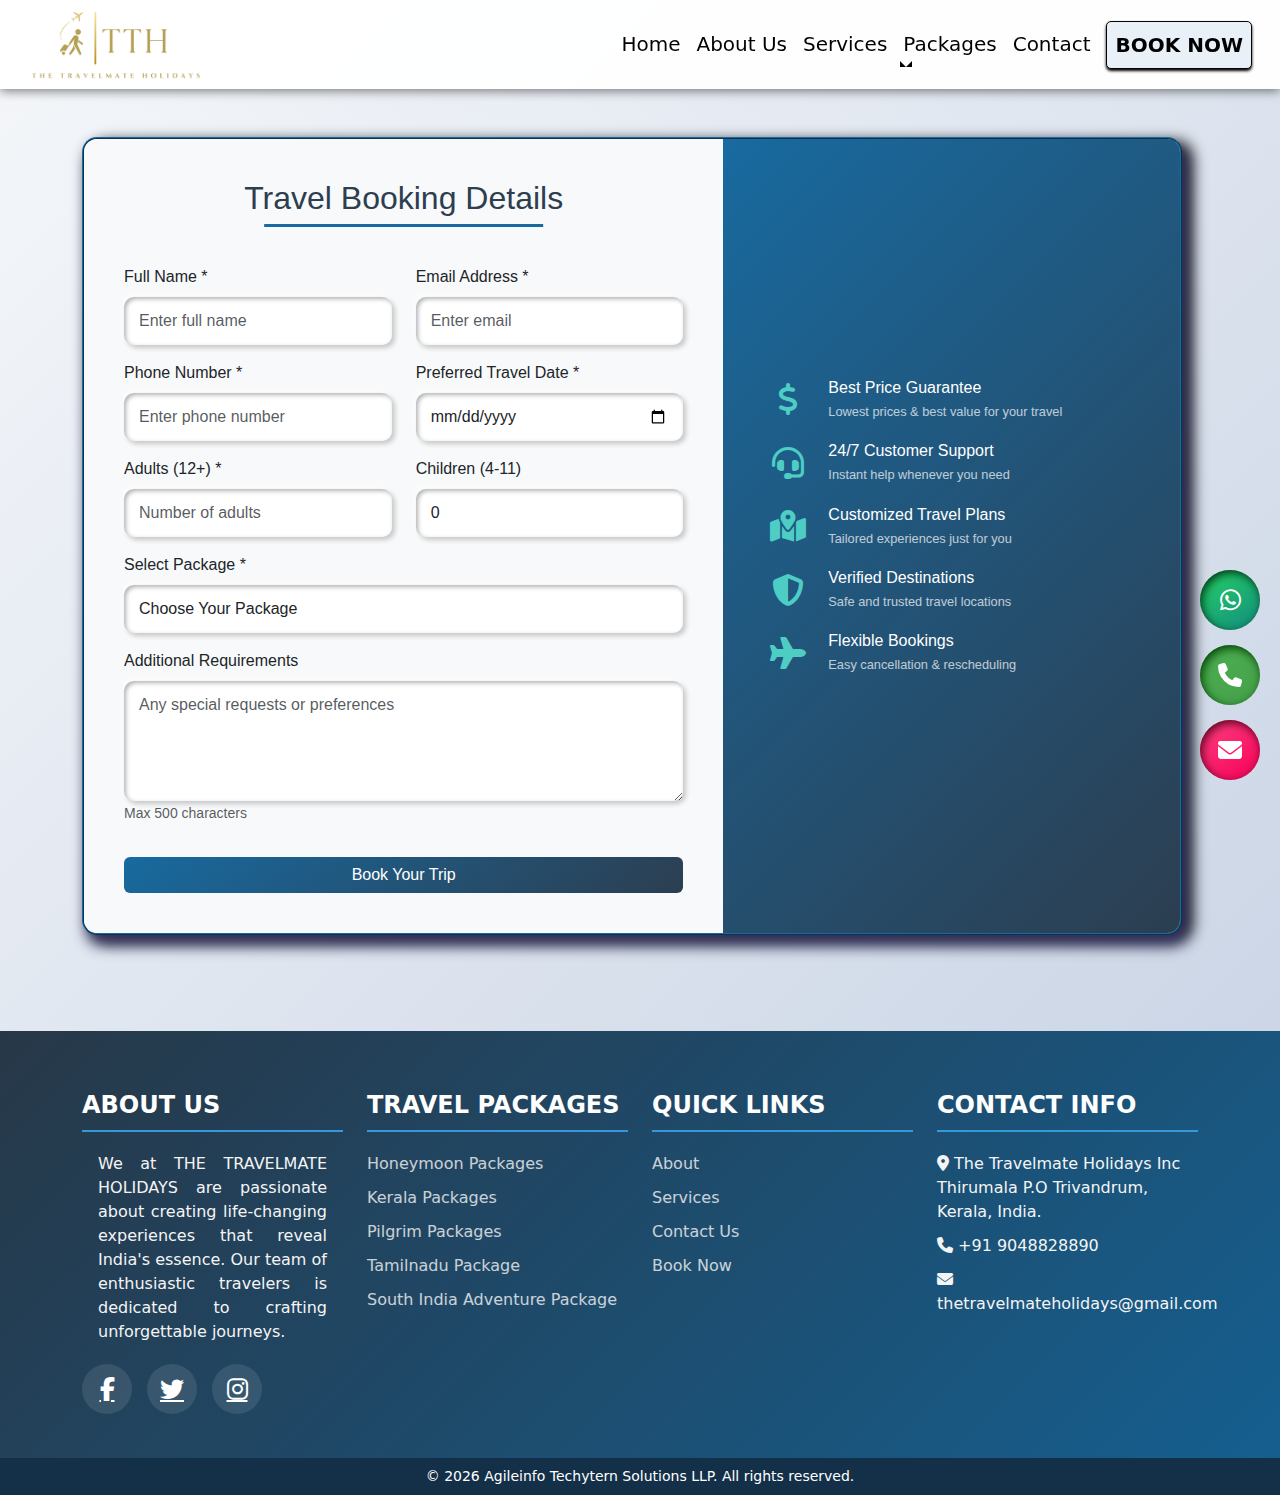
<file: Booknow.html>
<!DOCTYPE html>
<html lang="en">

<head>
    <meta charset="UTF-8">
    <meta name="viewport" content="width=device-width, initial-scale=1.0">
    <title>Travel Booking Form</title>
    <link href="https://cdn.jsdelivr.net/npm/bootstrap@5.3.0/dist/css/bootstrap.min.css" rel="stylesheet">
    <link href="https://cdnjs.cloudflare.com/ajax/libs/font-awesome/6.4.0/css/all.min.css" rel="stylesheet">
    <link rel="stylesheet" href="css/Booknow.css">

</head>

<body>
    <!-- Navigation -->
    <nav class="navbar navbar-expand-lg navbar-light fixed-top">
        <div class="container-fluid">
            <!-- Use container-fluid for better responsiveness -->
            <a class="navbar-brand" href="#">
                <img src="Resources/logo.png" alt="TravelMate" style="height: auto; max-width: 100%; width: 11rem;">
            </a>
            <button class="navbar-toggler text-dark" type="button" data-bs-toggle="collapse" data-bs-target="#navbarNav" aria-controls="navbarNav" aria-expanded="false" aria-label="Toggle navigation">
                <span class="navbar-toggler-icon"></span>
            </button>
            <div class="collapse navbar-collapse" id="navbarNav">
                <ul class="navbar-nav ms-auto fs-xl-5">
                    <li class="nav-item">
                        <a class="nav-link" href="index.html">Home</a>
                    </li>
                    <li class="nav-item">
                        <a class="nav-link" href="About.html">About Us</a>
                    </li>
                    <li class="nav-item">
                        <a class="nav-link" href="Service.html">Services</a>
                    </li>
                    <li class="nav-item dropdown">
                        <a class="nav-link dropdown-toggle" href="#" id="packagesDropdown" role="button" data-bs-toggle="dropdown" aria-expanded="false">
                            Packages
                        </a>
                        <ul class="dropdown-menu" aria-labelledby="packagesDropdown">
                            <li><a class="dropdown-item" href="honeymoon.html">HONEYMOON PACKAGE</a></li>
                            <li><a class="dropdown-item" href="keralapak.html">KERALA PACKAGE</a></li>
                            <li><a class="dropdown-item" href="tamilnadupak.html">TAMILNADU PACKAGE</a></li>
                            <li><a class="dropdown-item" href="pilgrimpak.html">PILGRIM PACKAGE</a></li>
                            <li><a class="dropdown-item" href="southindpak.html">SOUTH INDIA ADVENTURE PACKAGE</a></li>
                        </ul>
                    </li>
                    <li class="nav-item">
                        <a class="nav-link" href="Contact.html">Contact</a>
                    </li>
                    <li class="nav-item ms-2">
                        <a class="nav-link book-now-btn " href="Booknow.html">BOOK NOW</a>
                    </li>
                </ul>
            </div>
        </div>
    </nav>

    <!-- Booking Form -->
    <section class="booking-section py-5">
        <div class="container">
            <div class="booking-container row g-0">
                <div class="col-md-7 col-12 booking-form">
                    <div class="form-title text-center mb-5">
                        <h1 class="text-center h2">Travel Booking Details</h1>
                    </div>
                    <form id="bookingForm" method="POST" action="booknow.php" class="needs-validation" novalidate>
                        <div class="row">
                            <div class="col-md-6 mb-3">
                                <label for="fullName" class="form-label">Full Name *</label>
                                <input type="text" name="fullName" id="fullName" class="form-control" placeholder="Enter full name" pattern="[A-Za-z\s]+" required>
                                <div class="invalid-feedback">Please enter a valid name (letters only).</div>
                            </div>
                            <div class="col-md-6 mb-3">
                                <label for="emailAddress" class="form-label">Email Address *</label>
                                <input type="email" name="emailAddress" id="emailAddress" class="form-control" placeholder="Enter email" required>
                                <div class="invalid-feedback">Please enter a valid email address.</div>
                            </div>
                        </div>

                        <div class="row">
                            <div class="col-md-6 mb-3">
                                <label for="phoneNumber" class="form-label">Phone Number *</label>
                                <input type="tel" name="phoneNumber" id="phoneNumber" class="form-control" placeholder="Enter phone number" pattern="[0-9]{10}" required>
                                <div class="invalid-feedback">Please enter a valid 10-digit phone number.</div>
                            </div>
                            <div class="col-md-6 mb-3">
                                <label for="travelDate" class="form-label">Preferred Travel Date *</label>
                                <input type="date" name="travelDate" id="travelDate" class="form-control" required>
                                <div class="invalid-feedback">Please select a valid travel date.</div>
                            </div>
                        </div>

                        <div class="row">
                            <div class="col-md-6 mb-3">
                                <label for="adultsCount" class="form-label">Adults (12+) *</label>
                                <input type="number" name="adultsCount" id="adultsCount" class="form-control" min="1" max="10" placeholder="Number of adults" required>
                                <div class="invalid-feedback">Please enter number of adults (1-10).</div>
                            </div>
                            <div class="col-md-6 mb-3">
                                <label for="childrenCount" class="form-label">Children (4-11)</label>
                                <input type="number" name="childrenCount" id="childrenCount" class="form-control" min="0" max="5" placeholder="Number of children" value="0">
                                <div class="invalid-feedback">Please enter number of children (0-5).</div>
                            </div>
                        </div>

                        <div class="mb-3">
                            <label for="packageSelect" class="form-label">Select Package *</label>
                            <select name="packageSelect" id="packageSelect" class="form-control" required>
                                <option value="">Choose Your Package</option>
                                <option value="honeymoon">Honeymoon Package</option>
                                <option value="kerala">Kerala Package</option>
                                <option value="tamilnadu">Tamil Nadu Package</option>
                                <option value="pilgrim">Pilgrim Package</option>
                                <option value="adventure">South India Adventure</option>
                                <option value="other">Other</option>
                            </select>
                            <div class="invalid-feedback">Please select a package.</div>
                        </div>

                        <div class="mb-3">
                            <label for="additionalRequirements" class="form-label">Additional Requirements</label>
                            <textarea name="additionalRequirements" id="additionalRequirements" class="form-control" rows="4" placeholder="Any special requests or preferences" maxlength="500"></textarea>
                            <small class="form-text text-muted">Max 500 characters</small>
                        </div>

                        <button type="submit" class="btn btn-submit w-100 mt-3">Book Your Trip</button>

                        <!-- Alert for form submission feedback -->
                        <div class="alert mt-3" role="alert" style="display: none;"></div>
                    </form>
                </div>
                <!-- Sidebar remains the same as in original -->
                <div class="col-md-5 col-12 booking-sidebar">
                    <div class="sidebar-feature">
                        <i class="fas fa-dollar-sign"></i>
                        <div class="sidebar-feature-text">
                            <h4>Best Price Guarantee</h4>
                            <p>Lowest prices & best value for your travel</p>
                        </div>
                    </div>
                    <div class="sidebar-feature">
                        <i class="fas fa-headset"></i>
                        <div class="sidebar-feature-text">
                            <h4>24/7 Customer Support</h4>
                            <p>Instant help whenever you need</p>
                        </div>
                    </div>
                    <div class="sidebar-feature">
                        <i class="fas fa-map-marked-alt"></i>
                        <div class="sidebar-feature-text">
                            <h4>Customized Travel Plans</h4>
                            <p>Tailored experiences just for you</p>
                        </div>
                    </div>
                    <div class="sidebar-feature">
                        <i class="fas fa-shield-alt"></i>
                        <div class="sidebar-feature-text">
                            <h4>Verified Destinations</h4>
                            <p>Safe and trusted travel locations</p>
                        </div>
                    </div>
                    <div class="sidebar-feature">
                        <i class="fas fa-plane"></i>
                        <div class="sidebar-feature-text">
                            <h4>Flexible Bookings</h4>
                            <p>Easy cancellation & rescheduling</p>
                        </div>
                    </div>
                </div>
            </div>
        </div>
    </section>

    <!-- Footer -->

    <footer class="mt-5">
        <div class="container">
            <div class="row">
                <div class="col-lg-3 col-md-6 mb-4">
                    <h4>About Us</h4>
                    <p style="text-align: justify;" class="mx-sm-2 mx-lg-0 mx-md-9 mx-xl-0 mx-xxl-0 px-3">We at THE TRAVELMATE HOLIDAYS are passionate about creating life-changing experiences that reveal India's essence. Our team of enthusiastic travelers is dedicated to crafting unforgettable journeys.</p>
                    <div class="social-links">
                        <a href="https://www.facebook.com/profile.php?id=100064947096297&name=xhp_nt_fbliteprofile_tab_bar" aria-label="Facebook"><i class="fab fa-facebook-f"></i></a>
                        <a href="https://x.com/the_travelmate?t=_E4s79wurKZxhOTbwS8T7Q&s=08" aria-label="Twitter"><i
                                class="fab fa-twitter"></i></a>
                        <a href="https://www.instagram.com/travelmate_holidays_trivandrum?igsh=MWF2NnAxYngwMHc1bA==" aria-label="Instagram"><i class="fab fa-instagram"></i></a>
                    </div>
                </div>
                <div class="col-lg-3 col-md-6 mb-4">
                    <h4>Travel Packages</h4>
                    <ul>
                        <li><a href="honeymoon.html">Honeymoon Packages</a></li>
                        <li><a href="keralapak.html">Kerala Packages</a></li>
                        <li><a href="pilgrimpak.html">Pilgrim Packages</a></li>
                        <li><a href="tamilnadupak.html">Tamilnadu Package</a></li>
                        <li><a href="southindpak.html">South India Adventure Package</a></li>
                    </ul>
                </div>
                <div class="col-lg-3 col-md-6 mb-4">
                    <h4>Quick Links</h4>
                    <ul>
                        <li><a href="About.html">About</a></li>
                        <li><a href="Service.html">Services</a></li>
                        <li><a href="Contact.html">Contact Us</a></li>
                        <li><a href="Booknow.html">Book Now</a></li>
                    </ul>
                </div>
                <div class="col-lg-3 col-md-6 mb-4">
                    <h4>Contact Info</h4>
                    <ul>
                        <li><i class="fas fa-map-marker-alt"></i> The Travelmate Holidays Inc<br> Thirumala P.O Trivandrum,<br> Kerala, India.</li>
                        <li><i class="fas fa-phone"></i> +91 9048828890</li>
                        <li><i class="fas fa-envelope"></i> thetravelmateholidays@gmail.com</li>
                    </ul>
                </div>
            </div>
        </div>
    </footer>
    <div class="container-fluid text-center py-2" style="background-color:#143049;">
        <p class="mb-0 text-white small">
            &copy; <span id="current-year"></span> Agileinfo Techytern Solutions LLP. All rights reserved.
        </p>
    </div>

    <!-- Social Contact Buttons -->

    <div class="social-contact-container">
        <a href="https://wa.me/+91 9048828890" target="_blank" class="social-contact-btn whatsapp-btn" aria-label="WhatsApp">
            <i class="fab fa-whatsapp"></i>
        </a>
        <a href="tel:+91 9048828890" class="social-contact-btn phone-btn" aria-label="Call Us">
            <i class="fas fa-phone"></i>
        </a>
        <a href="mailto:thetravelmateholidays@gmail.com" class="social-contact-btn email-btn" aria-label="Email Us">
            <i class="fas fa-envelope"></i>
        </a>
    </div>

    <script src="https://cdn.jsdelivr.net/npm/bootstrap@5.3.0/dist/js/bootstrap.bundle.min.js"></script>
    <script src="https://cdn.jsdelivr.net/npm/aos@2.3.4/dist/aos.js"></script>
    <script src="https://unpkg.com/swiper/swiper-bundle.min.js"></script>

    <Script>
        // Initialize AOS
        AOS.init({
            offset: 100,
            delay: 200,
            duration: 1000,
            once: false,
            mirror: true,
            anchorPlacement: 'top-bottom'
        });

        document.addEventListener("DOMContentLoaded", function() {
            const navbarHeight = document.querySelector('.navbar').offsetHeight;
            document.body.style.paddingTop = `${navbarHeight}px`;
        });


        // Form Validation

        // Set minimum date to today
        document.addEventListener('DOMContentLoaded', function() {
            const today = new Date().toISOString().split('T')[0];
            document.getElementById('travelDate').setAttribute('min', today);
        });

        // Form handling
        document.getElementById('bookingForm').addEventListener('submit', function(e) {
            e.preventDefault();

            // Form validation
            if (!this.checkValidity()) {
                e.stopPropagation();
                this.classList.add('was-validated');
                return;
            }

            const formData = new FormData(this);
            const submitButton = this.querySelector('button[type="submit"]');
            const alert = this.querySelector('.alert');

            // Disable submit button and show loading state
            submitButton.disabled = true;
            submitButton.innerHTML = '<span class="spinner-border spinner-border-sm" role="status" aria-hidden="true"></span> Processing...';

            fetch('booknow.php', {
                    method: 'POST',
                    body: formData
                })
                .then(response => response.json())
                .then(data => {
                    alert.style.display = 'block';
                    if (data.status === 'success') {
                        alert.className = 'alert alert-success mt-3';
                        this.reset();
                        this.classList.remove('was-validated');
                    } else {
                        alert.className = 'alert alert-danger mt-3';
                    }
                    alert.textContent = data.message;
                })
                .catch(error => {
                    console.error('Error:', error);
                    alert.style.display = 'block';
                    alert.className = 'alert alert-danger mt-3';
                    alert.textContent = 'An error occurred. Please try again later.';
                })
                .finally(() => {
                    submitButton.disabled = false;
                    submitButton.innerHTML = 'Book Your Trip';
                });
        });

        // Input validation
        document.getElementById('phoneNumber').addEventListener('input', function(e) {
            this.value = this.value.replace(/[^0-9]/g, '').slice(0, 10);
        });

        document.getElementById('fullName').addEventListener('input', function(e) {
            this.value = this.value.replace(/[^A-Za-z\s]/g, '');
        });

        // Get current year

        document.getElementById('current-year').textContent = new Date().getFullYear();
    </script>
</body>

</html>
</file>
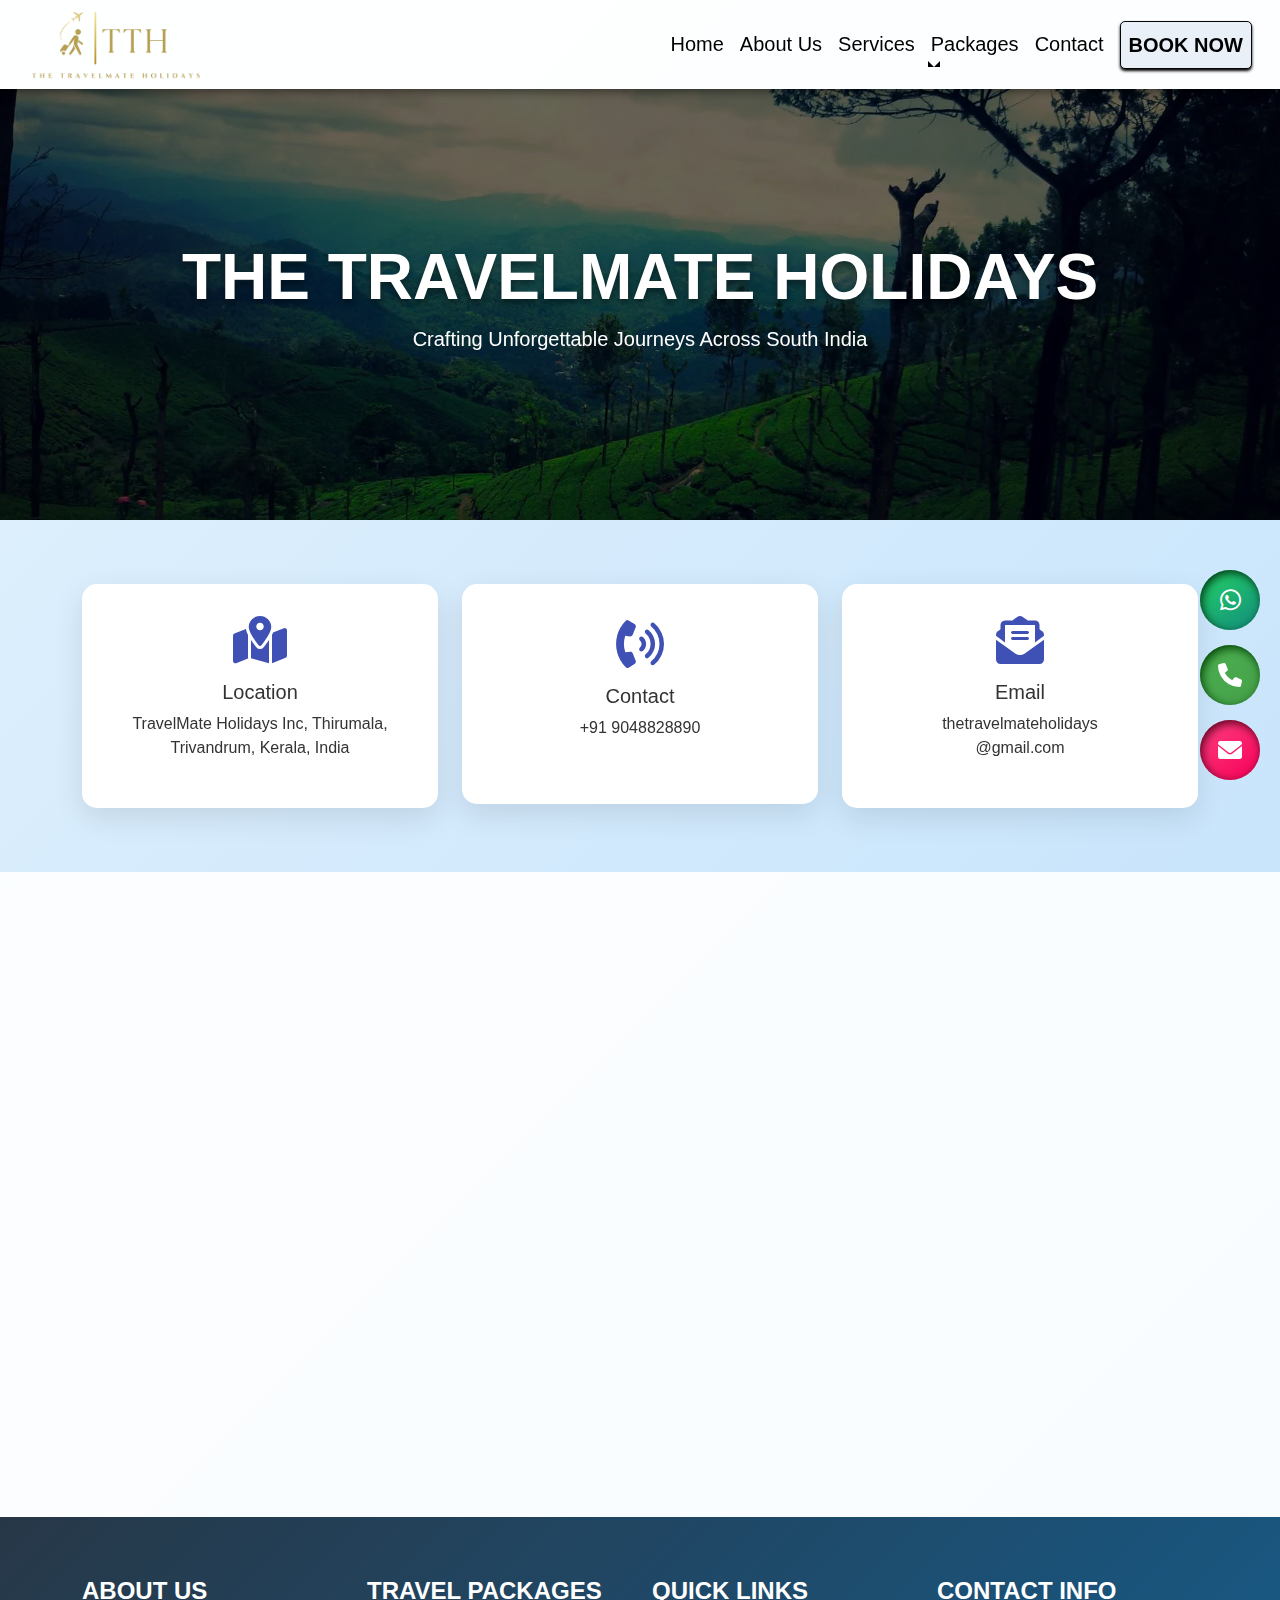
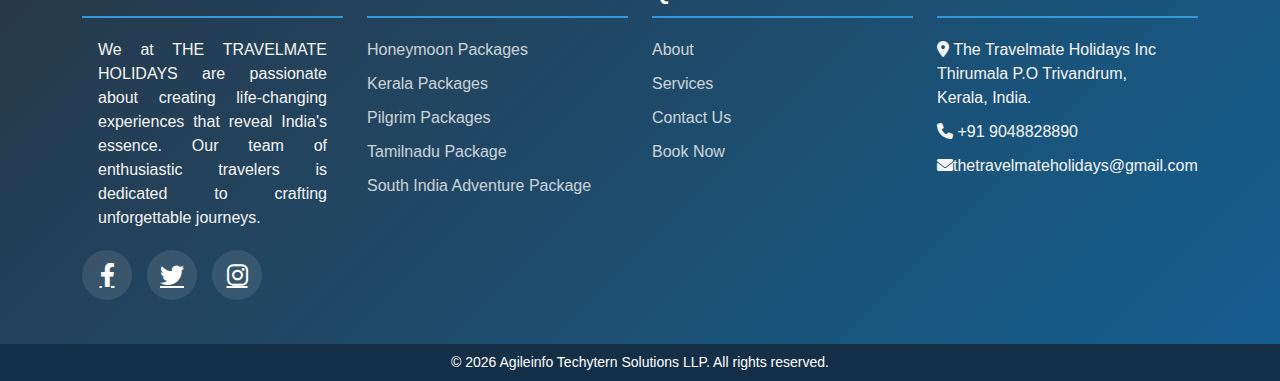
<file: Contact.html>
<!DOCTYPE html>
<html lang="en">

<head>
    <meta charset="UTF-8">
    <meta name="viewport" content="width=device-width, initial-scale=1.0">
    <title>TravelMate Holidays - Explore the World</title>
    <!-- Bootstrap CSS -->
    <link href="https://cdn.jsdelivr.net/npm/bootstrap@5.3.0/dist/css/bootstrap.min.css" rel="stylesheet">
    <!-- Font Awesome -->
    <link rel="stylesheet" href="https://cdnjs.cloudflare.com/ajax/libs/font-awesome/6.0.0/css/all.min.css">
    <!-- AOS Animation Library -->
    <link href="https://cdn.jsdelivr.net/npm/aos@2.3.4/dist/aos.css" rel="stylesheet">
    <link rel="stylesheet" href="css/Contact.css">

</head>

<body>
    <!-- Navigation -->
    <nav class="navbar navbar-expand-lg navbar-light fixed-top">
        <div class="container-fluid">
            <!-- Use container-fluid for better responsiveness -->
            <a class="navbar-brand" href="#">
                <img src="Resources/logo.png" alt="TravelMate" style="height: auto; max-width: 100%; width: 11rem;">
            </a>
            <button class="navbar-toggler text-dark" type="button" data-bs-toggle="collapse" data-bs-target="#navbarNav" aria-controls="navbarNav" aria-expanded="false" aria-label="Toggle navigation">
                <span class="navbar-toggler-icon"></span>
            </button>
            <div class="collapse navbar-collapse" id="navbarNav">
                <ul class="navbar-nav ms-auto fs-xl-5">
                    <li class="nav-item">
                        <a class="nav-link" href="/index.html">Home</a>
                    </li>
                    <li class="nav-item">
                        <a class="nav-link" href="/About.html">About Us</a>
                    </li>
                    <li class="nav-item">
                        <a class="nav-link" href="/Service.html">Services</a>
                    </li>
                    <li class="nav-item dropdown">
                        <a class="nav-link dropdown-toggle" href="#" id="packagesDropdown" role="button" data-bs-toggle="dropdown" aria-expanded="false">
                            Packages
                        </a>
                        <ul class="dropdown-menu" aria-labelledby="packagesDropdown">
                            <li><a class="dropdown-item" href="/honeymoon.html">HONEYMOON PACKAGE</a></li>
                            <li><a class="dropdown-item" href="/keralapak.html">KERALA PACKAGE</a></li>
                            <li><a class="dropdown-item" href="/tamilnadupak.html">TAMILNADU PACKAGE</a></li>
                            <li><a class="dropdown-item" href="/pilgrimpak.html">PILGRIM PACKAGE</a></li>
                            <li><a class="dropdown-item" href="/southindpak.html">SOUTH INDIA ADVENTURE PACKAGE</a></li>
                        </ul>
                    </li>
                    <li class="nav-item">
                        <a class="nav-link" href="/Contact.html">Contact</a>
                    </li>
                    <li class="nav-item ms-2">
                        <a class="nav-link book-now-btn " href="/Booknow.html">BOOK NOW</a>
                    </li>
                </ul>
            </div>
        </div>
    </nav>
    <!-- 3D Parallax Hero Section -->
    <div class="hero">
        <div class="container">
            <div data-aos="fade-up">
                <h1 class="display-4">THE TRAVELMATE HOLIDAYS</h1>
                <p class="lead">Crafting Unforgettable Journeys Across South India</p>
            </div>
        </div>
    </div>

    <!-- Information Section -->
    <section class="info-section">
        <div class="container">
            <div class="row g-4">
                <div class="col-md-4" data-aos="fade-up">
                    <div class="info-card">
                        <i class="fas fa-map-marked-alt"></i>
                        <h5>Location</h5>
                        <p>TravelMate Holidays Inc, Thirumala, Trivandrum, Kerala, India</p>
                    </div>
                </div>
                <div class="col-md-4" data-aos="fade-up" data-aos-delay="200">
                    <div class="info-card">
                        <i class="fas fa-phone-volume pt-1"></i>
                        <h5>Contact</h5>
                        <p class="pb-3">+91 9048828890</p>
                    </div>
                </div>
                <div class="col-md-4" data-aos="fade-up" data-aos-delay="400">
                    <div class="info-card">
                        <i class="fas fa-envelope-open-text"></i>
                        <h5>Email</h5>
                        <p>thetravelmateholidays<br>@gmail.com</p>
                    </div>
                </div>
            </div>
        </div>
    </section>

    <!-- Contact Section with Map -->
    <section class="contact-section">
        <div class="container">
            <div class="row g-4 align-items-center">
                <div class="col-md-6" data-aos="fade-right">
                    <div class="contact-map">
                        <iframe src="https://www.google.com/maps/embed?pb=!1m18!1m12!1m3!1d4901.696171226125!2d76.99410427589427!3d8.497478591544184!2m3!1f0!2f0!3f0!3m2!1i1024!2i768!4f13.1!3m3!1m2!1s0x3b05bbdd7e57ec8f%3A0x983fffa4e87464a5!2sTRAVELMATE%20HOLIDAYS%20TRIVANDRUM!5e1!3m2!1sen!2sin!4v1737913073810!5m2!1sen!2sin"
                            width="100%" height="100%" allowfullscreen="" loading="lazy" referrerpolicy="no-referrer-when-downgrade"></iframe>
                    </div>
                </div>
                <div class="col-md-6" data-aos="fade-left">
                    <div class="contact-form">
                        <h3 class="mb-4 text-center">Get In Touch</h3>
                        <form id="contactForm" method="POST" action="contact.php">
                            <div class="mb-3">
                                <label for="name" class="form-label">Full Name</label>
                                <input type="text" name="name" class="form-control" id="name" required minlength="2" maxlength="50">
                                <div class="invalid-feedback">Please enter your name</div>
                            </div>
                            <div class="mb-3">
                                <label for="email" class="form-label">Email Address</label>
                                <input type="email" name="email" class="form-control" id="email" required pattern="[a-z0-9._%+-]+@[a-z0-9.-]+\.[a-z]{2,}$">
                                <div class="invalid-feedback">Please enter a valid email address</div>
                            </div>
                            <div class="mb-3">
                                <label for="message" class="form-label">Your Message</label>
                                <textarea class="form-control" name="message" id="message" rows="4" required minlength="10" maxlength="1000"></textarea>
                                <div class="invalid-feedback">Please enter your message (minimum 10 characters)</div>
                            </div>
                            <button type="submit" class="btn btn-custom w-100">Send Message</button>
                        </form>
                        <!-- Alert for form submission feedback -->
                        <div class="alert mt-3" role="alert" style="display: none;"></div>
                    </div>
                </div>
            </div>
        </div>
    </section>

    <!-- Footer -->
    <!-- Footer -->
    <footer>
        <div class="container">
            <div class="row">
                <div class="col-lg-3 col-md-6 mb-4">
                    <h4>About Us</h4>
                    <p style="text-align: justify;" class="mx-sm-2 mx-lg-0 mx-md-9 mx-xl-0 mx-xxl-0 px-3">We at THE TRAVELMATE HOLIDAYS are passionate about creating life-changing experiences that reveal India's essence. Our team of enthusiastic travelers is dedicated to crafting unforgettable journeys.</p>
                    <div class="social-links">
                        <a href="https://www.facebook.com/profile.php?id=100064947096297&name=xhp_nt_fbliteprofile_tab_bar" aria-label="Facebook"><i class="fab fa-facebook-f"></i></a>
                        <a href="https://x.com/the_travelmate?t=_E4s79wurKZxhOTbwS8T7Q&s=08" aria-label="Twitter"><i
                                class="fab fa-twitter"></i></a>
                        <a href="https://www.instagram.com/travelmate_holidays_trivandrum?igsh=MWF2NnAxYngwMHc1bA==" aria-label="Instagram"><i class="fab fa-instagram"></i></a>
                    </div>
                </div>
                <div class="col-lg-3 col-md-6 mb-4">
                    <h4>Travel Packages</h4>
                    <ul>
                        <li><a href="/honeymoon.html">Honeymoon Packages</a></li>
                        <li><a href="/keralapak.html">Kerala Packages</a></li>
                        <li><a href="/pilgrimpak.html">Pilgrim Packages</a></li>
                        <li><a href="/tamilnadupak.html">Tamilnadu Package</a></li>
                        <li><a href="/southindpak.html">South India Adventure Package</a></li>
                    </ul>
                </div>
                <div class="col-lg-3 col-md-6 mb-4">
                    <h4>Quick Links</h4>
                    <ul>
                        <li><a href="/About.html">About</a></li>
                        <li><a href="/Service.html">Services</a></li>
                        <li><a href="/Contact.html">Contact Us</a></li>
                        <li><a href="/Booknow.html">Book Now</a></li>
                    </ul>
                </div>
                <div class="col-lg-3 col-md-6 mb-4">
                    <h4>Contact Info</h4>
                    <ul>
                        <li><i class="fas fa-map-marker-alt"></i> The Travelmate Holidays Inc<br> Thirumala P.O Trivandrum,<br> Kerala, India.</li>
                        <li><i class="fas fa-phone"></i> +91 9048828890</li>
                        <li><i class="fas fa-envelope"></i>thetravelmateholidays@gmail.com</li>
                    </ul>
                </div>
            </div>
        </div>
    </footer>
    <div class="container-fluid text-center py-2" style="background-color:#143049;">
        <p class="mb-0 text-white small">
            &copy; <span id="current-year"></span> Agileinfo Techytern Solutions LLP. All rights reserved.
        </p>
    </div>

    <!-- Social Contact Buttons -->

    <div class="social-contact-container">
        <a href="https://wa.me/+91 9048828890" target="_blank" class="social-contact-btn whatsapp-btn" aria-label="WhatsApp">
            <i class="fab fa-whatsapp"></i>
        </a>
        <a href="tel:+91 9048828890" class="social-contact-btn phone-btn" aria-label="Call Us">
            <i class="fas fa-phone"></i>
        </a>
        <a href="mailto:thetravelmateholidays@gmail.com" class="social-contact-btn email-btn" aria-label="Email Us">
            <i class="fas fa-envelope"></i>
        </a>
    </div>


    <!-- Scripts -->
    <script src="https://cdn.jsdelivr.net/npm/bootstrap@5.3.0/dist/js/bootstrap.bundle.min.js"></script>
    <script src="https://cdn.jsdelivr.net/npm/aos@2.3.4/dist/aos.js"></script>
    <script>
        // Initialize AOS
        AOS.init({
            duration: 1000,
            once: true
        });

        // Simple form validation
        document.getElementById('contactForm').addEventListener('submit', function(e) {
            e.preventDefault();
            alert('Thank you for your message! We will get back to you soon.');
            this.reset();
        });


        document.addEventListener("DOMContentLoaded", function() {
            const navbarHeight = document.querySelector('.navbar').offsetHeight;
            document.body.style.paddingTop = `${navbarHeight}px`;
        });


        //contact form
        document.getElementById('contactForm').addEventListener('submit', function(e) {
            e.preventDefault();

            // Form validation
            if (!this.checkValidity()) {
                e.stopPropagation();
                this.classList.add('was-validated');
                return;
            }

            const formData = new FormData(this);
            const alert = document.querySelector('.alert');
            const submitButton = this.querySelector('button[type="submit"]');

            // Disable submit button during submission
            submitButton.disabled = true;
            submitButton.innerHTML = 'Sending...';

            fetch('contact.php', {
                    method: 'POST',
                    body: formData
                })
                .then(response => response.json())
                .then(data => {
                    alert.style.display = 'block';
                    if (data.status === 'success') {
                        alert.className = 'alert alert-success mt-3';
                        this.reset();
                        this.classList.remove('was-validated');
                    } else {
                        alert.className = 'alert alert-danger mt-3';
                    }
                    alert.textContent = data.message;
                })
                .catch(error => {
                    alert.style.display = 'block';
                    alert.className = 'alert alert-danger mt-3';
                    alert.textContent = 'An error occurred. Please try again later.';
                })
                .finally(() => {
                    submitButton.disabled = false;
                    submitButton.innerHTML = 'Send Message';
                });
        });

        // Get current year

        document.getElementById('current-year').textContent = new Date().getFullYear();
    </script>
</body>

</html>
</file>
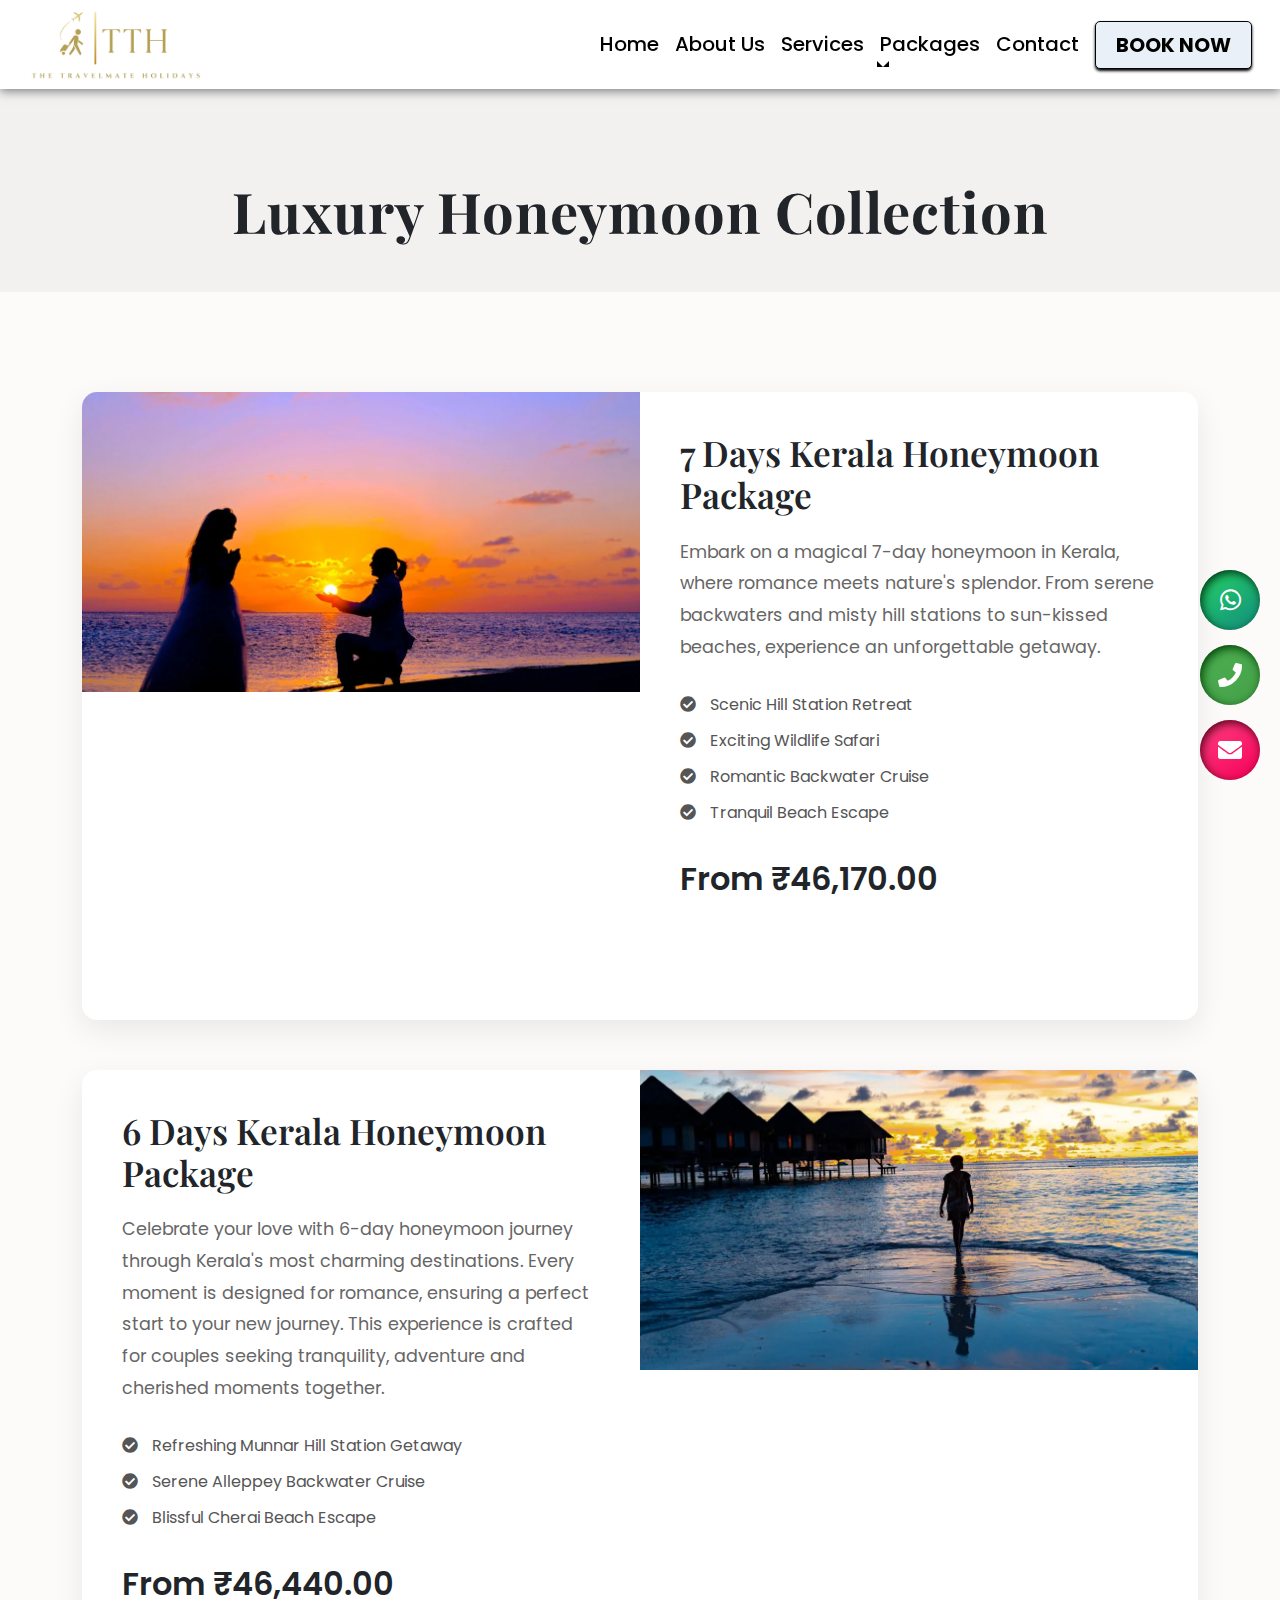
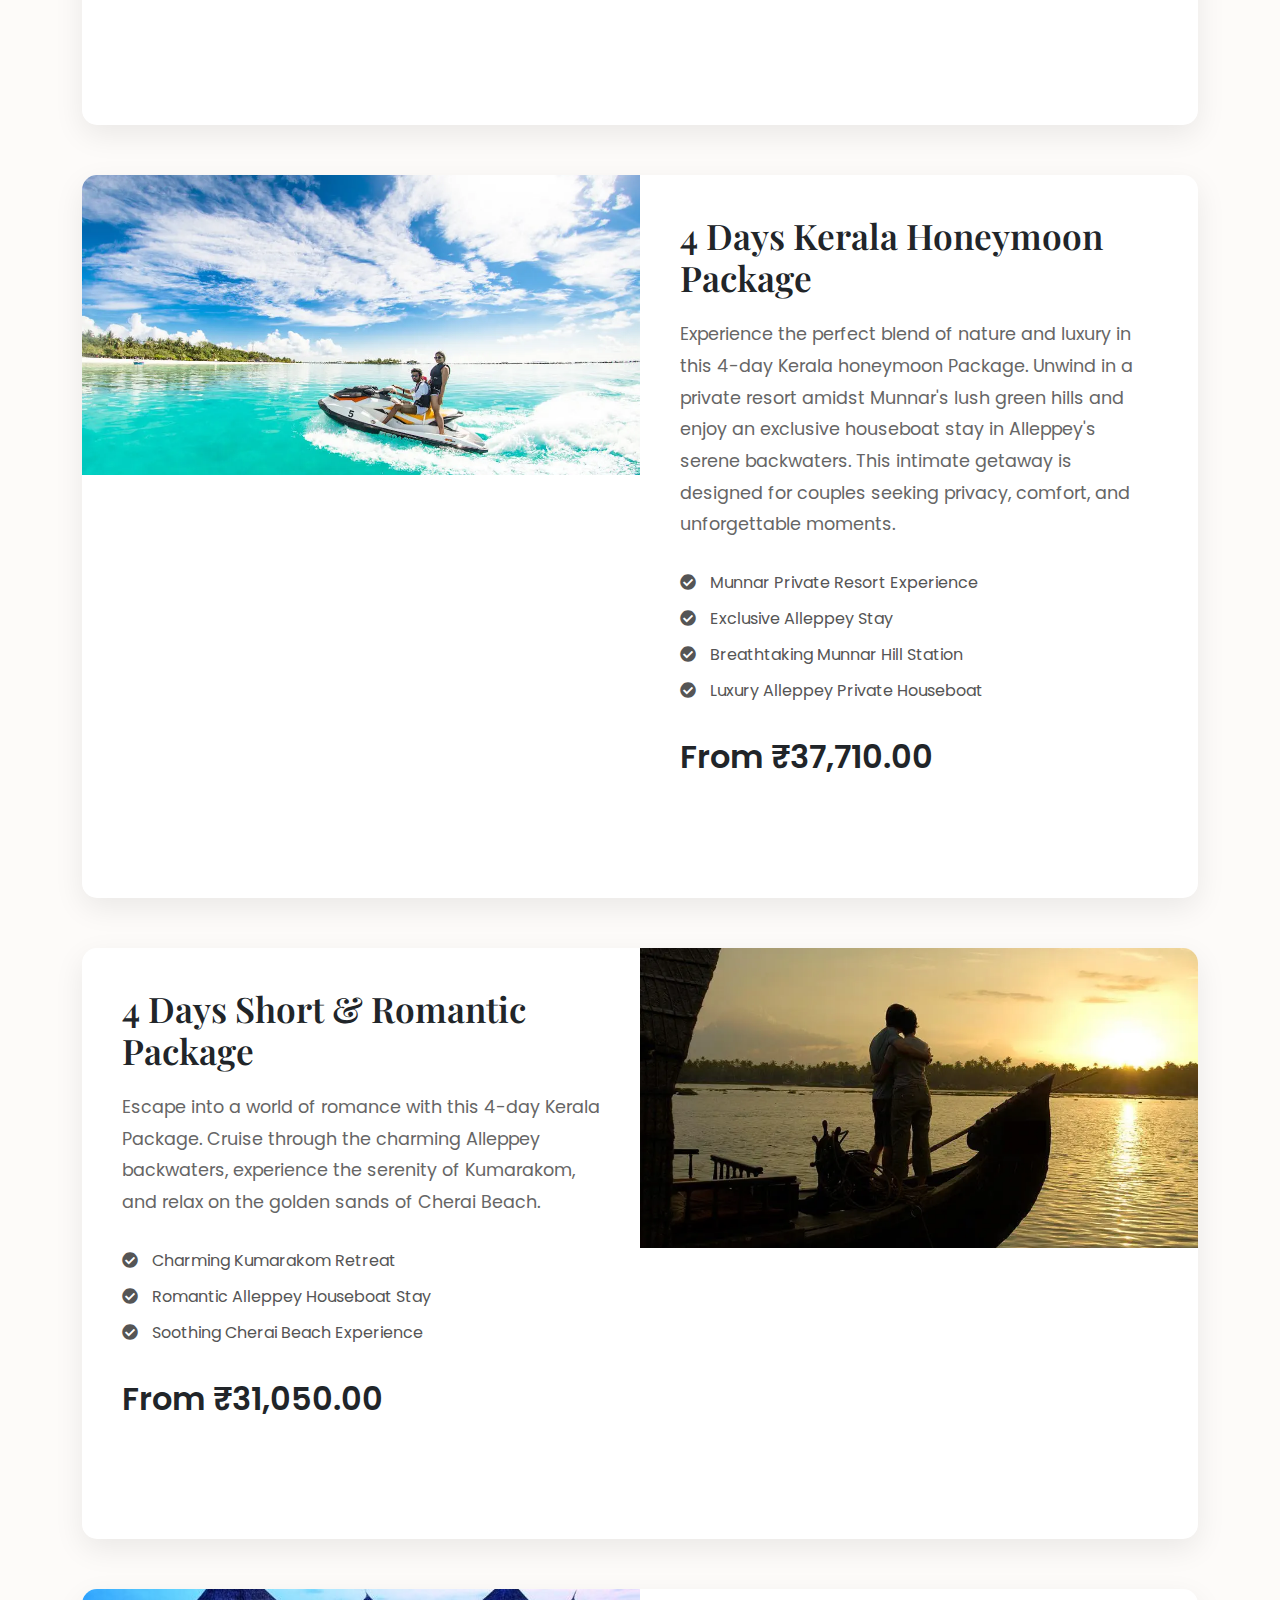
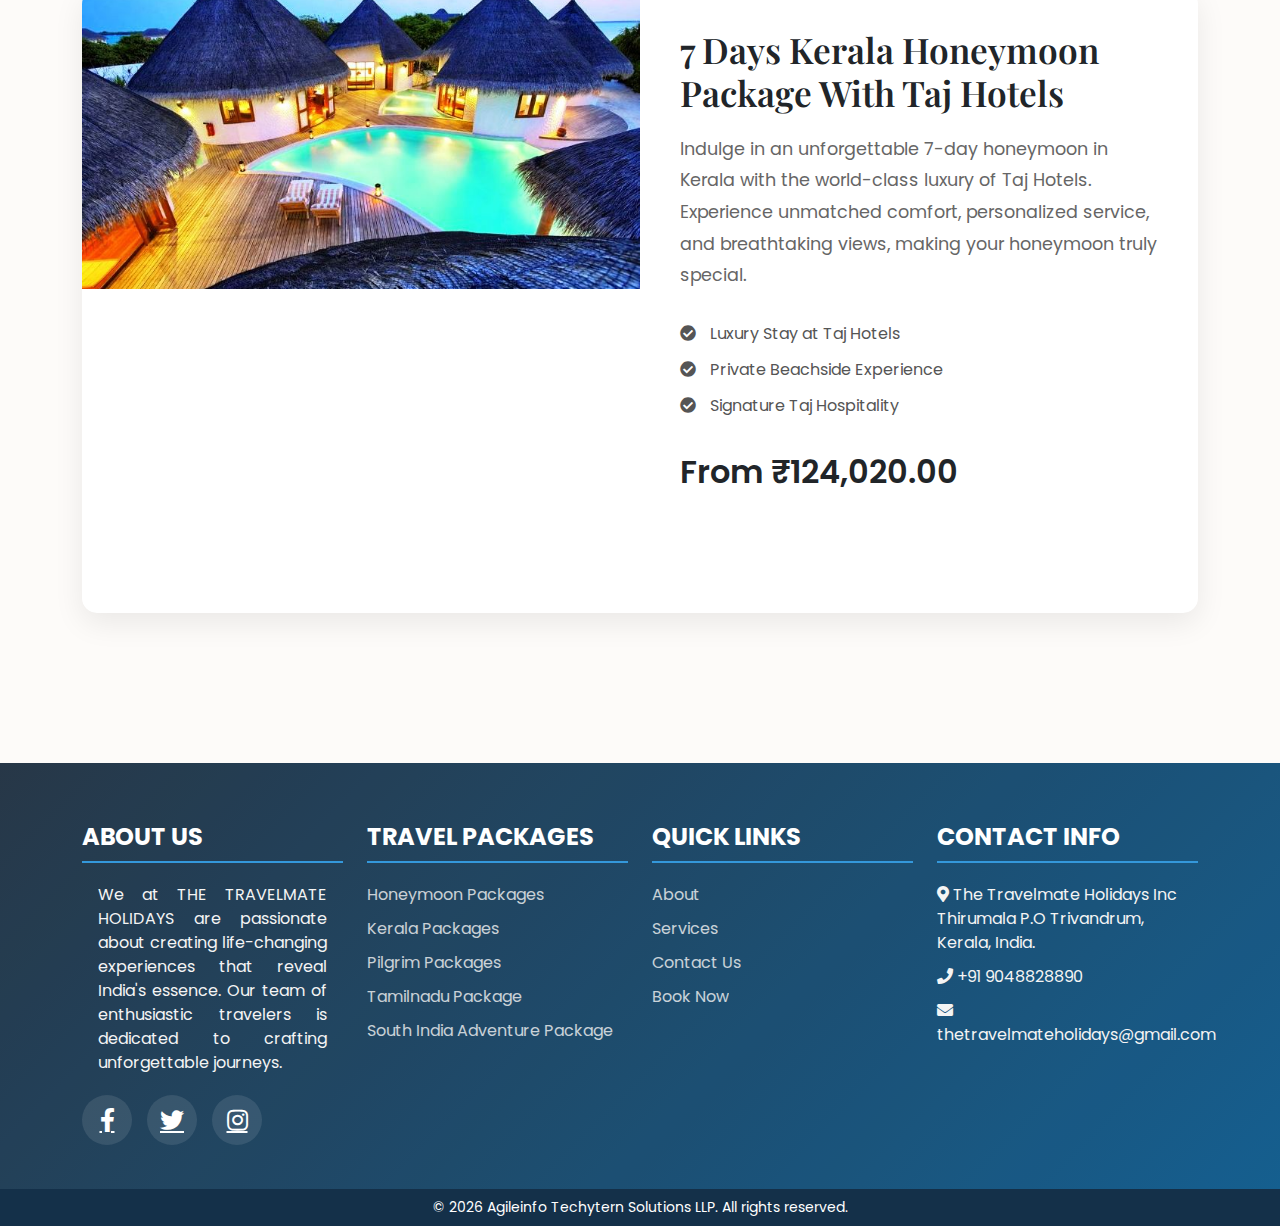
<file: honeymoon.html>
<!DOCTYPE html>
<html lang="en">

<head>
    <meta charset="UTF-8">
    <meta name="viewport" content="width=device-width, initial-scale=1.0">
    <title>Luxury Honeymoon Packages</title>
    <!-- Google Fonts -->
    <link href="https://fonts.googleapis.com/css2?family=Playfair+Display:wght@400;500;600;700&family=Poppins:wght@300;400;500;600&display=swap" rel="stylesheet">
    <!-- Font Awesome -->
    <link href="https://cdnjs.cloudflare.com/ajax/libs/font-awesome/5.15.4/css/all.min.css" rel="stylesheet">
    <!-- Bootstrap CSS -->
    <link href="https://cdn.jsdelivr.net/npm/bootstrap@5.1.3/dist/css/bootstrap.min.css" rel="stylesheet">
    <style>
        root {
            --primary-color: #B76E79;
            --secondary-color: #2C3E50;
            --accent-color: #F9D5D3;
        }

        body {
            font-family: 'Poppins', sans-serif;
            background-color: #FDFBF9;
        }

        /*navigation*/

        .navbar {
            width: 100%;
            padding: 0 1rem 0 1rem;
        }

        .fs-xl-5 {
            font-size: 1.25rem;
            /* Matches Bootstrap's fs-5 size */
        }

        @media (max-width: 992px) {
            .navbar {
                background-color: #ffffffc0;
                /* Replace with desired solid color */
                padding: 0 !important;
            }
            .nav-link {
                color: #000000 !important;
            }
            .navbar-toggler {
                color: rgb(22, 21, 21);
                border-color: rgb(0, 0, 0);
                /* Ensures the border of the button is white */
                margin: 0;
                /* Removes any margin */
                position: absolute;
                top: 2rem;
                right: 1rem;
                z-index: 1031;
                /* Ensures it appears above other elements */
            }
            .navbar-toggler-icon {
                background-image: url("data:image/svg+xml,%3Csvg xmlns='http://www.w3.org/2000/svg' viewBox='0 0 30 30'%3E%3Cpath stroke='rgba%28255, 255, 255, 1%29' stroke-width='2' d='M4 7h22M4 15h22M4 23h22'/%3E%3C/svg%3E");
                filter: brightness(-100%);
            }
            .fs-xl-5 {
                font-size: inherit;
                /* Reverts to default size on smaller screens */
            }
            .nav-item {
                margin-left: 1rem;
            }
            .book-now-btn {
                width: fit-content;
                margin: .5rem 0 0 .5rem;
                margin-bottom: 1rem;
                color: #000000 !important;
                border: 1px groove #000000 !important;
                box-shadow: 0px 2px 3px #000000 !important;
            }
            .hero-content {
                margin-top: 75% !important;
            }
            .nav-link::after {
                background-color: #000000 !important;
                transition: width 0.8s ease-out !important;
            }
        }

        /* Navbar solid background when scrolled */

        /* Scrolled state */

        .navbar {
            background-color: rgba(255, 255, 255, 0.95);
            box-shadow: 0 2px 10px rgba(0, 0, 0, 0.5);
        }

        /* Nav link styles */

        .nav-link {
            color: #ffffff;
            font-weight: 500;
            transition: color 0.3s ease-in-out;
            position: relative;
        }

        /* Scrolled state for nav links */

        .nav-link {
            color: #000000;
        }

        .nav-link::after {
            content: '';
            position: absolute;
            bottom: 0;
            left: 0;
            width: 0;
            height: 2px;
            background-color: #ffffff;
            color: #000;
            transition: width 0.4s ease-out;
        }

        .nav-link::after {
            background-color: #000000;
            color: #fff;
        }

        .nav-link:hover::after,
        .nav-link.active::after {
            width: 100%;
        }

        .dropdown:hover .dropdown-menu {
            display: block;
        }

        .dropdown-menu {
            display: none;
            position: absolute;
            background-color: #ffffff;
            min-width: 160px;
            box-shadow: 0px 8px 16px 0px rgba(0, 0, 0, 0.8);
            z-index: 1;
            transition: color 0.3s ease-in-out;
        }

        .dropdown-item {
            padding: 10px;
            color: #000000;
            font-weight: 400;
            cursor: pointer;
            position: relative;
        }

        .dropdown-item:hover {
            color: #ffffff;
            background-color: #3b3b3b;
        }

        /* Book Now button style */

        .book-now-btn {
            background-color: #e9f0f8;
            color: #000000 !important;
            border: 1px groove #050505;
            transition: ease-in-out 0.3s;
            box-shadow: 0px 2px 3px #000000;
            ;
            padding: 8px 20px !important;
            font-weight: 700;
            border-radius: 5px;
        }

        .book-now-btn:hover {
            color: #000000 !important;
            transition: ease-in-out 0.3s;
            box-shadow: 0px 4px 10px #383838;
            transform: scale(1.1);
        }

        .book-now-btn:active {
            transform: scale(0.9);
            box-shadow: inset 2px 2px 10px 3px #8b8b8b;
        }

        /* ---------navbar End--------- */

        @media screen and (max-width: 768px) {
            .hero-content {
                margin-top: 50% !important;
            }
        }

        @media screen and (max-width:380px) {
            .honeymoon_text {
                font-size: 2rem !important;
            }
        }

        .layout_padding {
            padding: 100px 0;
        }

        .honeymoon_section {
            background: linear-gradient(rgba(44, 62, 80, 0.05), rgba(44, 62, 80, 0.05)), url('path-to-your-background-image.jpg') center/cover;
            padding: 40px 0;
        }

        .honeymoon_text {
            font-family: 'Playfair Display', serif;
            font-size: 3.5rem;
            margin-top: 3rem;
            font-weight: 700;
            text-align: center;
            color: var(--secondary-color);
            letter-spacing: 1px;
        }

        .package-card {
            background: white;
            border-radius: 15px;
            overflow: hidden;
            box-shadow: 0 10px 30px rgba(0, 0, 0, 0.08);
            margin-bottom: 50px;
            transition: transform 0.3s ease;
        }

        .package-card:hover {
            transform: translateY(-10px);
        }

        .image_3 {
            position: relative;
            overflow: hidden;
            height: 300px;
            width: 100%;
        }

        .image_3 img {
            position: absolute;
            top: 0;
            left: 0;
            width: 100%;
            height: 100%;
            object-fit: cover;
            transition: transform 0.5s ease;
        }

        .package-card:hover .image_3 img {
            transform: scale(1.1);
        }

        .package_content {
            padding: 40px;
        }

        .package_text {
            font-family: 'Playfair Display', serif;
            font-size: 2.2rem;
            font-weight: 600;
            margin-bottom: 20px;
            color: var(--secondary-color);
        }

        .long_text {
            color: #666;
            line-height: 1.8;
            margin-bottom: 30px;
            font-size: 1.1rem;
        }

        .features-list {
            margin-bottom: 30px;
        }

        .features-list li {
            margin-bottom: 12px;
            color: #555;
        }

        .features-list i {
            color: var(--primary-color);
            margin-right: 10px;
        }

        .price-tag {
            font-size: 2rem;
            color: var(--primary-color);
            font-weight: 600;
            margin-bottom: 25px;
        }

        .book_bt a {
            background-color: var(--primary-color);
            color: white;
            padding: 15px 40px;
            text-decoration: none;
            border-radius: 30px;
            display: inline-block;
            font-weight: 500;
            transition: all 0.3s ease;
            text-transform: uppercase;
            letter-spacing: 1px;
            font-size: 0.9rem;
        }

        .book_bt a:hover {
            background-color: var(--secondary-color);
            transform: translateY(-3px);
            box-shadow: 0 5px 15px rgba(183, 110, 121, 0.3);
        }

        .accent-bg {
            background-color: var(--accent-color);
            padding: 80px 0;
        }

        /* ----- Footer Styles---- */

        footer {
            background: linear-gradient(135deg, #2c3e50 0%, #186aa0 100%);
            color: #f4f4f4;
            padding: 60px 0 20px;
            position: relative;
            overflow: hidden;
        }

        /* Add a subtle overlay effect */

        footer::before {
            content: '';
            position: absolute;
            top: 0;
            left: 0;
            right: 0;
            bottom: 0;
            background: rgba(0, 0, 0, 0.1);
            z-index: 1;
        }

        footer * {
            position: relative;
            z-index: 2;
        }

        footer h4 {
            color: #fff;
            font-weight: 700;
            margin-bottom: 20px;
            border-bottom: 2px solid #3498db;
            padding-bottom: 10px;
            text-transform: uppercase;
        }

        footer ul {
            list-style: none;
            padding: 0;
        }

        footer ul li {
            margin-bottom: 10px;
            transition: transform 0.3s ease;
        }

        footer ul li a {
            color: #f4f4f4;
            text-decoration: none;
            opacity: 0.8;
            transition: all 0.3s ease;
        }

        footer ul li a:hover {
            color: #3498db;
            opacity: 1;
            transform: translateX(10px);
        }

        .social-links {
            display: flex;
            gap: 15px;
            margin-top: 20px;
        }

        .social-links a {
            color: #fff;
            font-size: 1.5rem;
            background: rgba(255, 255, 255, 0.1);
            width: 50px;
            height: 50px;
            display: flex;
            align-items: center;
            justify-content: center;
            border-radius: 50%;
            transition: all 0.3s ease;
        }

        .social-links a:hover {
            background: #3498db;
            transform: scale(1.1);
        }

        /* --------footer end------ */

        /* ---------social icons--------- */

        /* Social contact Buttons*/

        .social-contact-container {
            position: fixed;
            right: 20px;
            top: 75%;
            transform: translateY(-50%);
            display: flex;
            flex-direction: column;
            gap: 15px;
            z-index: 1000;
        }

        .social-contact-btn {
            width: 60px;
            height: 60px;
            border-radius: 50%;
            display: flex;
            align-items: center;
            justify-content: center;
            text-decoration: none;
            color: white !important;
            position: relative;
            overflow: hidden;
            transition: all 0.3s ease;
            box-shadow: 0 10px 20px rgba(0, 0, 0, 0.2);
        }

        .social-contact-btn::before {
            content: '';
            position: absolute;
            top: 0;
            left: 0;
            width: 100%;
            height: 100%;
            background: rgba(255, 255, 255, 0.1);
            opacity: 0;
            transition: opacity 0.3s ease;
        }

        .social-contact-btn:hover::before {
            opacity: 1;
        }

        .whatsapp-btn {
            background: linear-gradient(145deg, #25D366, #128C7E);
            box-shadow: inset 2px 3px 10px #013615;
        }

        .phone-btn {
            background: linear-gradient(145deg, #4CAF50, #45A049);
            box-shadow: inset 2px 3px 10px #034205;
        }

        .email-btn {
            background: linear-gradient(145deg, #FF4081, #F50057);
            box-shadow: inset 2px 3px 10px #57031f;
        }

        .social-contact-btn i {
            font-size: 24px;
            position: relative;
            z-index: 1;
        }

        .social-contact-btn:hover {
            transform: scale(1.1) translateZ(20px);
        }

        @media (max-width: 768px) {
            .social-contact-container {
                right: 10px;
                top: 80%;
            }
            .social-contact-btn {
                width: 40px;
                height: 40px;
            }
        }
    </style>
</head>

<body>
    <!-- Navigation -->
    <nav class="navbar navbar-expand-lg navbar-light fixed-top">
        <div class="container-fluid">
            <!-- Use container-fluid for better responsiveness -->
            <a class="navbar-brand" href="#">
                <img src="Resources/logo.png" alt="TravelMate" style="height: auto; max-width: 100%; width: 11rem;">
            </a>
            <button class="navbar-toggler text-dark" type="button" data-bs-toggle="collapse" data-bs-target="#navbarNav" aria-controls="navbarNav" aria-expanded="false" aria-label="Toggle navigation">
                <span class="navbar-toggler-icon"></span>
            </button>
            <div class="collapse navbar-collapse" id="navbarNav">
                <ul class="navbar-nav ms-auto fs-xl-5">
                    <li class="nav-item">
                        <a class="nav-link" href="index.html">Home</a>
                    </li>
                    <li class="nav-item">
                        <a class="nav-link" href="About.html">About Us</a>
                    </li>
                    <li class="nav-item">
                        <a class="nav-link" href="Service.html">Services</a>
                    </li>
                    <li class="nav-item dropdown">
                        <a class="nav-link dropdown-toggle" href="#" id="packagesDropdown" role="button" data-bs-toggle="dropdown" aria-expanded="false">
                            Packages
                        </a>
                        <ul class="dropdown-menu" aria-labelledby="packagesDropdown">
                            <li><a class="dropdown-item" href="honeymoon.html">HONEYMOON PACKAGE</a></li>
                            <li><a class="dropdown-item" href="keralapak.html">KERALA PACKAGE</a></li>
                            <li><a class="dropdown-item" href="tamilnadupak.html">TAMILNADU PACKAGE</a></li>
                            <li><a class="dropdown-item" href="pilgrimpak.html">PILGRIM PACKAGE</a></li>
                            <li><a class="dropdown-item" href="southindpak.html">SOUTH INDIA ADVENTURE PACKAGE</a></li>
                        </ul>
                    </li>
                    <li class="nav-item">
                        <a class="nav-link" href="Contact.html">Contact</a>
                    </li>
                    <li class="nav-item ms-2">
                        <a class="nav-link book-now-btn " href="Booknow.html">BOOK NOW</a>
                    </li>
                </ul>
            </div>
        </div>
    </nav>
    <!-- Honeymoon Package Section Start -->
    <div id="honeymoon" class="honeymoon_section">
        <div class="container">
            <div class="text-center">
                <h1 class="honeymoon_text">Luxury <span style="color: var(--primary-color);">Honeymoon</span> Collection
                </h1>
            </div>
        </div>
    </div>

    <div class="honeymoon_section_2 layout_padding">
        <div class="container">
            <div class="package-card">
                <div class="row g-0">
                    <div class="col-md-6">
                        <div class="image_3">
                            <img src="Resources/honeymoon1.webp" alt="Romantic Beach Resort">
                        </div>
                    </div>
                    <div class="col-md-6">
                        <div class="package_content">
                            <h1 class="package_text">7 Days Kerala Honeymoon Package</h1>
                            <p class="long_text">Embark on a magical 7-day honeymoon in Kerala, where romance meets nature's splendor. From serene backwaters and misty hill stations to sun-kissed beaches, experience an unforgettable getaway.</p>
                            <ul class="features-list list-unstyled">
                                <li><i class="fas fa-check-circle"></i> Scenic Hill Station Retreat</li>
                                <li><i class="fas fa-check-circle"></i> Exciting Wildlife Safari</li>
                                <li><i class="fas fa-check-circle"></i> Romantic Backwater Cruise</li>
                                <li><i class="fas fa-check-circle"></i> Tranquil Beach Escape</li>
                            </ul>
                            <div class="price-tag">From ₹46,170.00</div>
                            <div class="book_bt"><a href="Booknow.html">Reserve Now</a></div>
                        </div>
                    </div>
                </div>
            </div>

            <div class="package-card">
                <div class="row g-0">
                    <div class="col-md-6 order-md-2">
                        <div class="image_3">
                            <img src="Resources/honeymoon2.webp" alt="Hill Station Resort">
                        </div>
                    </div>
                    <div class="col-md-6 order-md-1">
                        <div class="package_content">
                            <h1 class="package_text">6 Days Kerala Honeymoon Package</h1>
                            <p class="long_text">Celebrate your love with 6-day honeymoon journey through Kerala's most charming destinations. Every moment is designed for romance, ensuring a perfect start to your new journey. This experience is crafted for couples seeking
                                tranquility, adventure and cherished moments together. </p>
                            <ul class="features-list list-unstyled">
                                <li><i class="fas fa-check-circle"></i> Refreshing Munnar Hill Station Getaway</li>
                                <li><i class="fas fa-check-circle"></i> Serene Alleppey Backwater Cruise</li>
                                <li><i class="fas fa-check-circle"></i> Blissful Cherai Beach Escape</li>

                            </ul>
                            <div class="price-tag">From ₹46,440.00</div>
                            <div class="book_bt"><a href="Booknow.html">Reserve Now</a></div>
                        </div>
                    </div>
                </div>
            </div>
            <div class="package-card">
                <div class="row g-0">
                    <div class="col-md-6">
                        <div class="image_3">
                            <img src="Resources/honeymoon3.webp" alt="Romantic Beach Resort">
                        </div>
                    </div>
                    <div class="col-md-6">
                        <div class="package_content">
                            <h1 class="package_text">4 Days Kerala Honeymoon Package</h1>
                            <p class="long_text">Experience the perfect blend of nature and luxury in this 4-day Kerala honeymoon Package. Unwind in a private resort amidst Munnar's lush green hills and enjoy an exclusive houseboat stay in Alleppey's serene backwaters. This
                                intimate getaway is designed for couples seeking privacy, comfort, and unforgettable moments.
                            </p>
                            <ul class="features-list list-unstyled">
                                <li><i class="fas fa-check-circle"></i> Munnar Private Resort Experience</li>
                                <li><i class="fas fa-check-circle"></i> Exclusive Alleppey Stay</li>
                                <li><i class="fas fa-check-circle"></i> Breathtaking Munnar Hill Station</li>
                                <li><i class="fas fa-check-circle"></i> Luxury Alleppey Private Houseboat</li>
                            </ul>
                            <div class="price-tag">From ₹37,710.00</div>
                            <div class="book_bt"><a href="Booknow.html">Reserve Now</a></div>
                        </div>
                    </div>
                </div>
            </div>

            <div class="package-card">
                <div class="row g-0">
                    <div class="col-md-6 order-md-2">
                        <div class="image_3">
                            <img src="Resources/honeymoon4.webp" alt="Hill Station Resort">
                        </div>
                    </div>
                    <div class="col-md-6 order-md-1">
                        <div class="package_content">
                            <h1 class="package_text">4 Days Short & Romantic Package</h1>
                            <p class="long_text">Escape into a world of romance with this 4-day Kerala Package. Cruise through the charming Alleppey backwaters, experience the serenity of Kumarakom, and relax on the golden sands of Cherai Beach.
                            </p>
                            <ul class="features-list list-unstyled">
                                <li><i class="fas fa-check-circle"></i> Charming Kumarakom Retreat</li>
                                <li><i class="fas fa-check-circle"></i> Romantic Alleppey Houseboat Stay</li>
                                <li><i class="fas fa-check-circle"></i> Soothing Cherai Beach Experience</li>

                            </ul>
                            <div class="price-tag">From ₹31,050.00</div>
                            <div class="book_bt"><a href="Booknow.html">Reserve Now</a></div>
                        </div>
                    </div>
                </div>
            </div>
            <div class="package-card">
                <div class="row g-0">
                    <div class="col-md-6">
                        <div class="image_3">
                            <img src="Resources/honeymoonpak5.jpg" alt="Romantic Beach Resort" width="auto" max-width="-100%" height="auto">
                        </div>
                    </div>
                    <div class="col-md-6">
                        <div class="package_content">
                            <h1 class="package_text">7 Days Kerala Honeymoon Package With Taj Hotels</h1>
                            <p class="long_text">Indulge in an unforgettable 7-day honeymoon in Kerala with the world-class luxury of Taj Hotels. Experience unmatched comfort, personalized service, and breathtaking views, making your honeymoon truly special.
                            </p>
                            <ul class="features-list list-unstyled">
                                <li><i class="fas fa-check-circle"></i> Luxury Stay at Taj Hotels</li>
                                <li><i class="fas fa-check-circle"></i> Private Beachside Experience</li>
                                <li><i class="fas fa-check-circle"></i> Signature Taj Hospitality</li>

                            </ul>
                            <div class="price-tag">From ₹124,020.00</div>
                            <div class="book_bt"><a href="Booknow.html">Reserve Now</a></div>
                        </div>
                    </div>
                </div>
            </div>

        </div>
    </div>
    <!-- Honeymoon Package Section End -->

    <!-- Footer -->
    <footer>
        <div class="container">
            <div class="row">
                <div class="col-lg-3 col-md-6 mb-4">
                    <h4>About Us</h4>
                    <p style="text-align: justify;" class="mx-sm-2 mx-lg-0 mx-md-9 mx-xl-0 mx-xxl-0 px-3">We at THE TRAVELMATE HOLIDAYS are passionate about creating life-changing experiences that reveal India's essence. Our team of enthusiastic travelers is dedicated to crafting unforgettable journeys.</p>
                    <div class="social-links">
                        <a href="https://www.facebook.com/profile.php?id=100064947096297&name=xhp_nt_fbliteprofile_tab_bar" aria-label="Facebook"><i class="fab fa-facebook-f"></i></a>
                        <a href="https://x.com/the_travelmate?t=_E4s79wurKZxhOTbwS8T7Q&s=08" aria-label="Twitter"><i
                                class="fab fa-twitter"></i></a>
                        <a href="https://www.instagram.com/travelmate_holidays_trivandrum?igsh=MWF2NnAxYngwMHc1bA==" aria-label="Instagram"><i class="fab fa-instagram"></i></a>
                    </div>
                </div>
                <div class="col-lg-3 col-md-6 mb-4">
                    <h4>Travel Packages</h4>
                    <ul>
                        <li><a href="honeymoon.html">Honeymoon Packages</a></li>
                        <li><a href="keralapak.html">Kerala Packages</a></li>
                        <li><a href="pilgrimpak.html">Pilgrim Packages</a></li>
                        <li><a href="tamilnadupak.html">Tamilnadu Package</a></li>
                        <li><a href="southindpak.html">South India Adventure Package</a></li>
                    </ul>
                </div>
                <div class="col-lg-3 col-md-6 mb-4">
                    <h4>Quick Links</h4>
                    <ul>
                        <li><a href="About.html">About</a></li>
                        <li><a href="Service.html">Services</a></li>
                        <li><a href="Contact.html">Contact Us</a></li>
                        <li><a href="Booknow.html">Book Now</a></li>
                    </ul>
                </div>
                <div class="col-lg-3 col-md-6 mb-4">
                    <h4>Contact Info</h4>
                    <ul>
                        <li><i class="fas fa-map-marker-alt"></i> The Travelmate Holidays Inc<br> Thirumala P.O Trivandrum,<br> Kerala, India.</li>
                        <li><i class="fas fa-phone"></i> +91 9048828890</li>
                        <li><i class="fas fa-envelope"></i>thetravelmateholidays@gmail.com</li>
                    </ul>
                </div>
            </div>
        </div>
    </footer>
    <div class="container-fluid text-center py-2" style="background-color:#143049;">
        <p class="mb-0 text-white small">
            &copy; <span id="current-year"></span> Agileinfo Techytern Solutions LLP. All rights reserved.
        </p>
    </div>

    <!-- Social Contact Buttons -->

    <div class="social-contact-container">
        <a href="https://wa.me/+91 9048828890" target="_blank" class="social-contact-btn whatsapp-btn" aria-label="WhatsApp">
            <i class="fab fa-whatsapp"></i>
        </a>
        <a href="tel:+91 9048828890" class="social-contact-btn phone-btn" aria-label="Call Us">
            <i class="fas fa-phone"></i>
        </a>
        <a href="mailto:thetravelmateholidays@gmail.com" class="social-contact-btn email-btn" aria-label="Email Us">
            <i class="fas fa-envelope"></i>
        </a>
    </div>


    <!-- Bootstrap JS -->
    <script src="https://cdn.jsdelivr.net/npm/@popperjs/core@2.10.2/dist/umd/popper.min.js"></script>
    <script src="https://cdn.jsdelivr.net/npm/bootstrap@5.1.3/dist/js/bootstrap.min.js"></script>
    <script>
        document.addEventListener("DOMContentLoaded", function() {
            const navbarHeight = document.querySelector('.navbar').offsetHeight;
            document.body.style.paddingTop = `${navbarHeight}px`;
        });

        // Get current year

        document.getElementById('current-year').textContent = new Date().getFullYear();
    </script>
</body>

</html>
</file>
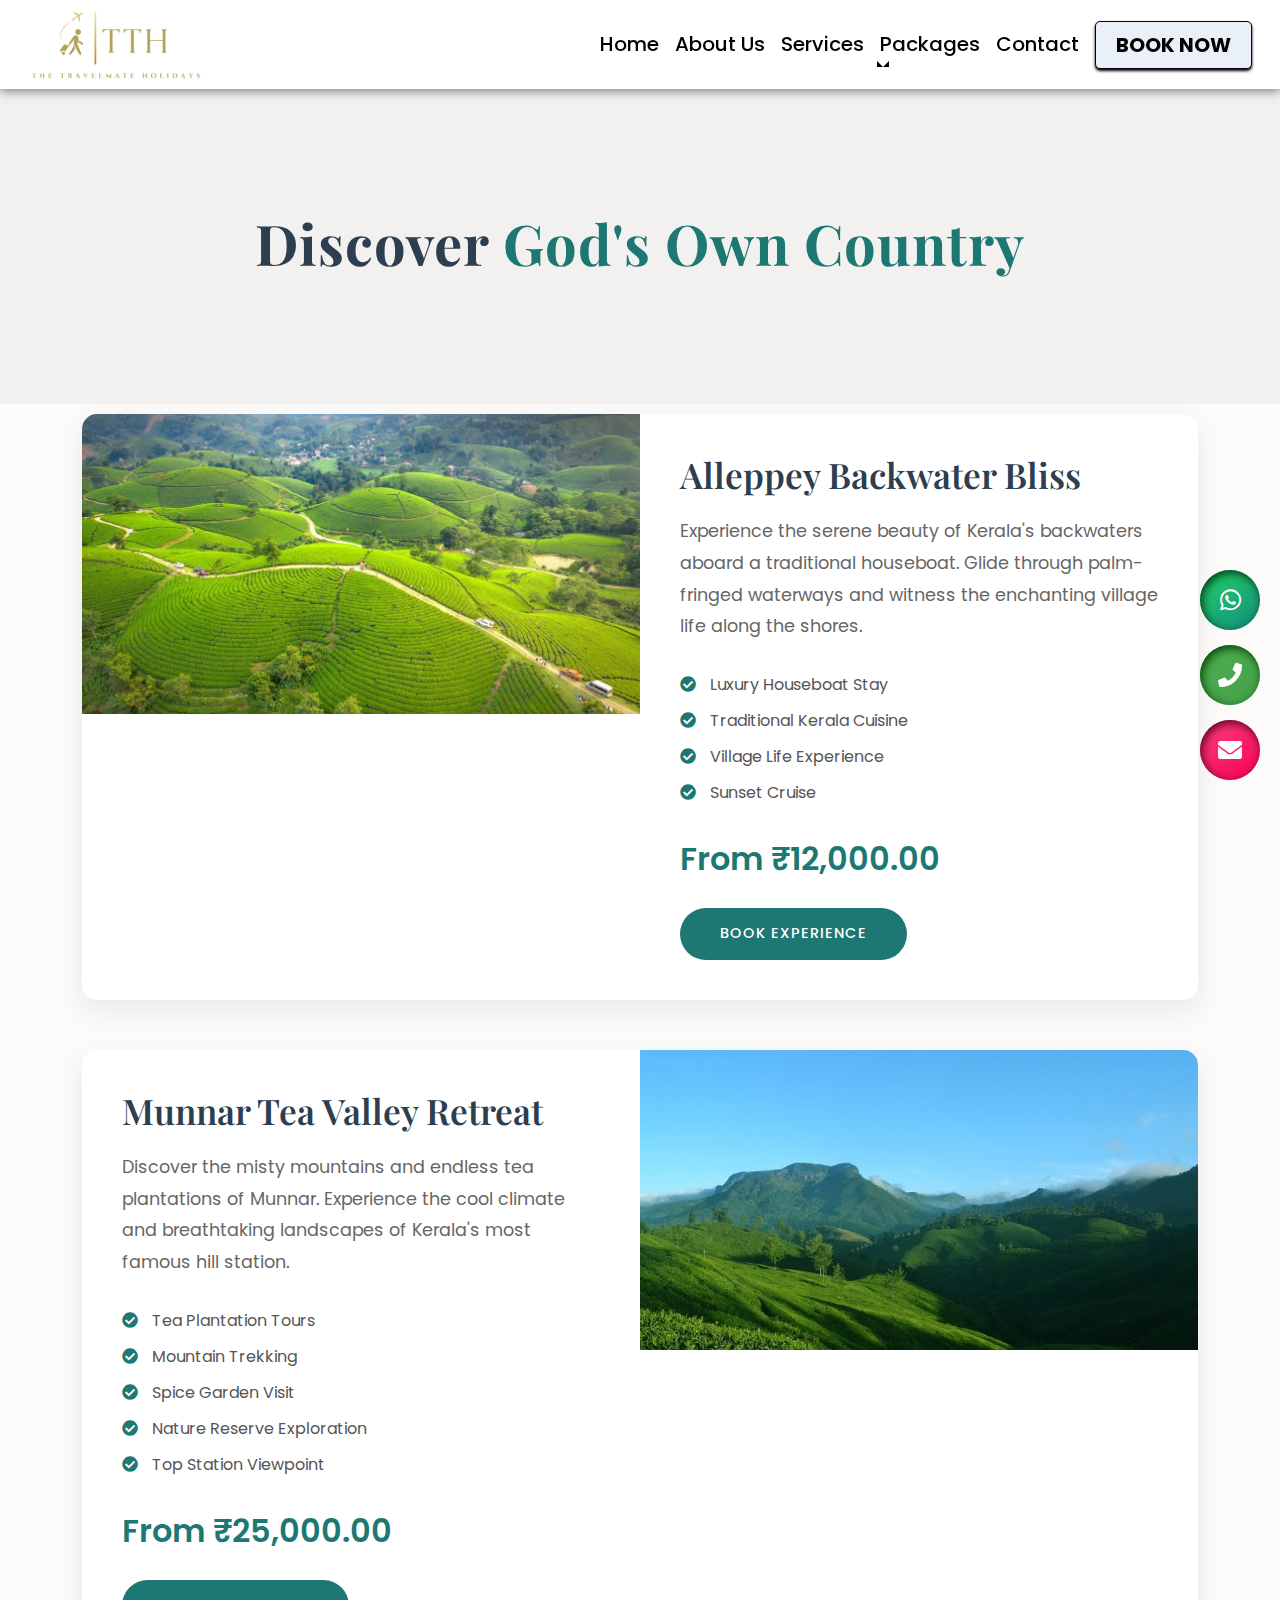
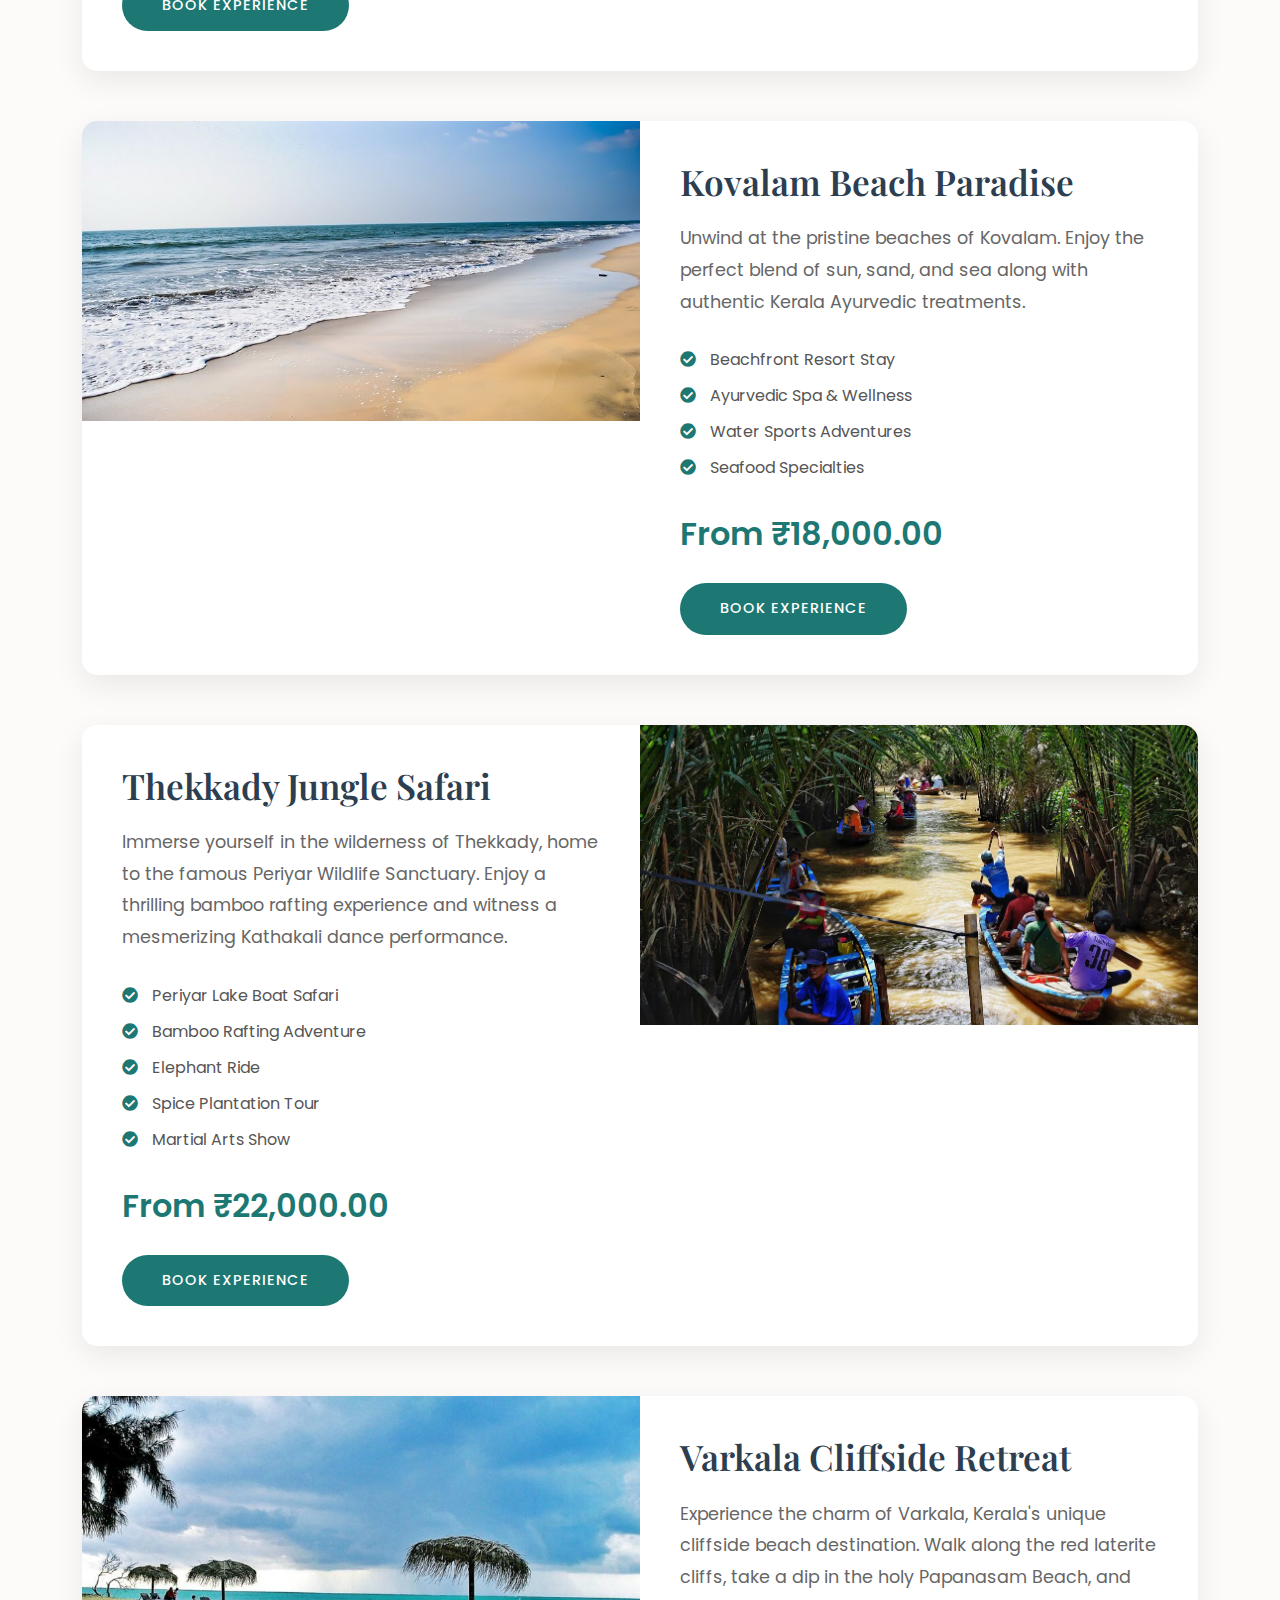
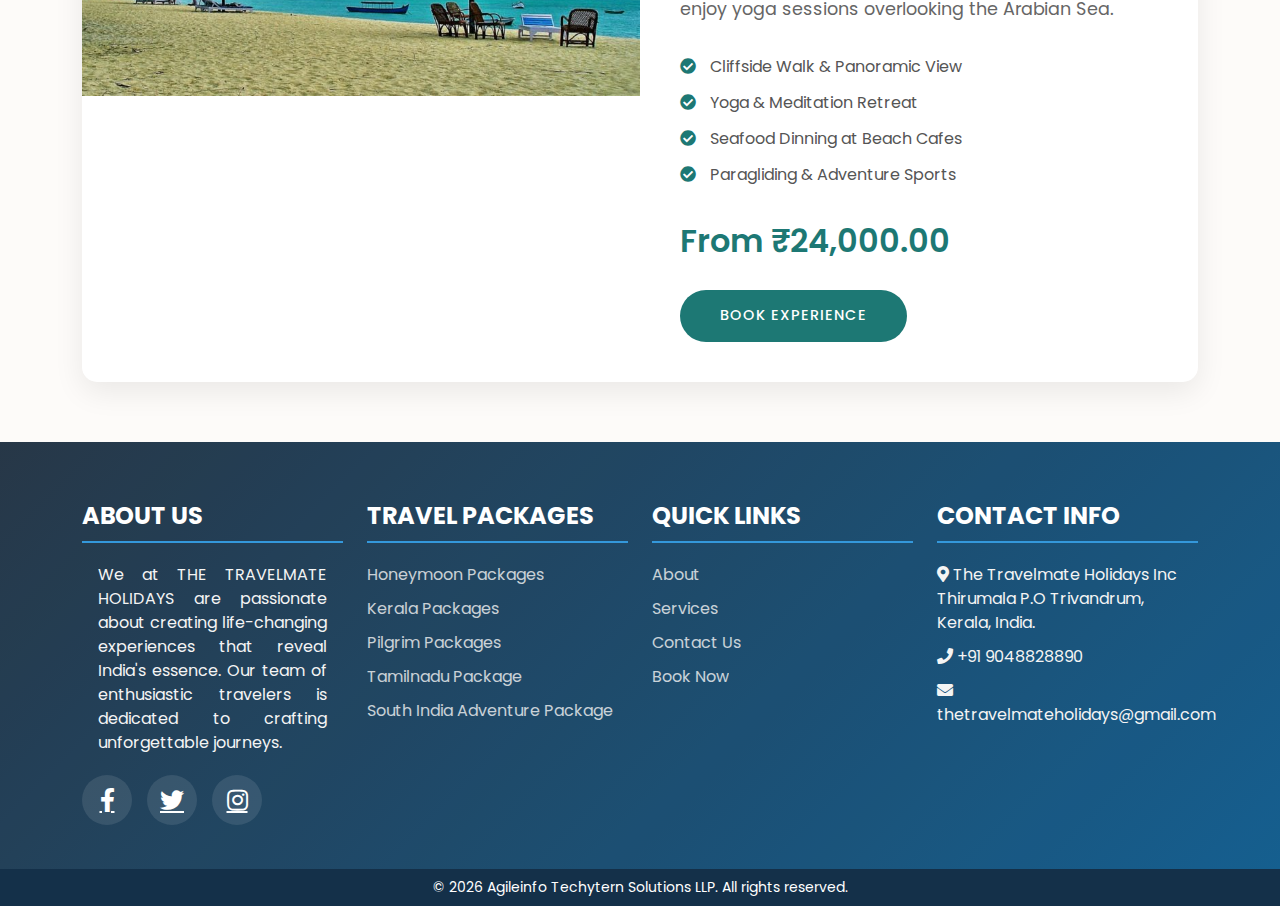
<file: keralapak.html>
<!DOCTYPE html>
<html lang="en">

<head>
    <meta charset="UTF-8">
    <meta name="viewport" content="width=device-width, initial-scale=1.0">
    <title>Kerala Tourism Packages</title>
    <!-- Google Fonts -->
    <link href="https://fonts.googleapis.com/css2?family=Playfair+Display:wght@400;500;600;700&family=Poppins:wght@300;400;500;600&display=swap" rel="stylesheet">
    <!-- Font Awesome -->
    <link href="https://cdnjs.cloudflare.com/ajax/libs/font-awesome/5.15.4/css/all.min.css" rel="stylesheet">
    <!-- Bootstrap CSS -->
    <link href="https://cdn.jsdelivr.net/npm/bootstrap@5.1.3/dist/css/bootstrap.min.css" rel="stylesheet">
    <style>
        :root {
            --primary-color: #1D7874;
            --secondary-color: #2C3E50;
            --accent-color: #E3F2E9;
        }

        body {
            font-family: 'Poppins', sans-serif;
            background-color: #FDFBF9;
        }

        .layout_padding {
            padding: 10px 0;
        }

        .kerala_section {
            background: linear-gradient(rgba(44, 62, 80, 0.05), rgba(44, 62, 80, 0.05)), url('path-to-your-kerala-background.jpg') center/cover;
            padding: 120px 0;
        }

        .kerala_text {
            font-family: 'Playfair Display', serif;
            font-size: 3.5rem;
            font-weight: 700;
            text-align: center;
            color: var(--secondary-color);
            letter-spacing: 1px;
        }

        .package-card {
            background: white;
            border-radius: 15px;
            overflow: hidden;
            box-shadow: 0 10px 30px rgba(0, 0, 0, 0.08);
            margin-bottom: 50px;
            transition: transform 0.3s ease;
        }

        .package-card:hover {
            transform: translateY(-10px);
        }

        .image_3 {
            position: relative;
            overflow: hidden;
            height: 300px;
        }

        .image_3 img {
            width: 100%;
            height: 100%;
            object-fit: cover;
            transition: transform 0.5s ease;
        }

        .package-card:hover .image_3 img {
            transform: scale(1.1);
        }

        .package_content {
            padding: 40px;
        }

        .package_text {
            font-family: 'Playfair Display', serif;
            font-size: 2.2rem;
            font-weight: 600;
            margin-bottom: 20px;
            color: var(--secondary-color);
        }

        .long_text {
            color: #666;
            line-height: 1.8;
            margin-bottom: 30px;
            font-size: 1.1rem;
        }

        .features-list {
            margin-bottom: 30px;
        }

        .features-list li {
            margin-bottom: 12px;
            color: #555;
        }

        .features-list i {
            color: var(--primary-color);
            margin-right: 10px;
        }

        .price-tag {
            font-size: 2rem;
            color: var(--primary-color);
            font-weight: 600;
            margin-bottom: 25px;
        }

        .book_bt a {
            background-color: var(--primary-color);
            color: white;
            padding: 15px 40px;
            text-decoration: none;
            border-radius: 30px;
            display: inline-block;
            font-weight: 500;
            transition: all 0.3s ease;
            text-transform: uppercase;
            letter-spacing: 1px;
            font-size: 0.9rem;
        }

        .book_bt a:hover {
            background-color: var(--secondary-color);
            transform: translateY(-3px);
            box-shadow: 0 5px 15px rgba(29, 120, 116, 0.3);
        }

        /*navigation*/

        .navbar {
            width: 100%;
            padding: 0 1rem 0 1rem;
        }

        .fs-xl-5 {
            font-size: 1.25rem;
            /* Matches Bootstrap's fs-5 size */
        }

        @media (max-width: 992px) {
            .navbar {
                background-color: #ffffffc0;
                /* Replace with desired solid color */
                padding: 0 !important;
            }
            .nav-link {
                color: #000000 !important;
            }
            .navbar-toggler {
                color: rgb(22, 21, 21);
                border-color: rgb(0, 0, 0);
                /* Ensures the border of the button is white */
                margin: 0;
                /* Removes any margin */
                position: absolute;
                top: 2rem;
                right: 1rem;
                z-index: 1031;
                /* Ensures it appears above other elements */
            }
            .navbar-toggler-icon {
                background-image: url("data:image/svg+xml,%3Csvg xmlns='http://www.w3.org/2000/svg' viewBox='0 0 30 30'%3E%3Cpath stroke='rgba%28255, 255, 255, 1%29' stroke-width='2' d='M4 7h22M4 15h22M4 23h22'/%3E%3C/svg%3E");
                filter: brightness(-100%);
            }
            .fs-xl-5 {
                font-size: inherit;
                /* Reverts to default size on smaller screens */
            }
            .nav-item {
                margin-left: 1rem;
            }
            .book-now-btn {
                width: fit-content;
                margin: .5rem 0 0 .5rem;
                margin-bottom: 1rem;
                color: #000000 !important;
                border: 1px groove #000000 !important;
                box-shadow: 0px 2px 3px #000000 !important;
            }
            .hero-content {
                margin-top: 75% !important;
            }
            .nav-link::after {
                background-color: #000000 !important;
                transition: width 0.8s ease-out !important;
            }
        }

        /* Navbar solid background when scrolled */

        /* Scrolled state */

        .navbar {
            background-color: rgba(255, 255, 255, 0.95);
            box-shadow: 0 2px 10px rgba(0, 0, 0, 0.5);
        }

        /* Nav link styles */

        .nav-link {
            color: #ffffff;
            font-weight: 500;
            transition: color 0.3s ease-in-out;
            position: relative;
        }

        /* Scrolled state for nav links */

        .nav-link {
            color: #000000;
        }

        .nav-link::after {
            content: '';
            position: absolute;
            bottom: 0;
            left: 0;
            width: 0;
            height: 2px;
            background-color: #ffffff;
            color: #000;
            transition: width 0.4s ease-out;
        }

        .nav-link::after {
            background-color: #000000;
            color: #fff;
        }

        .nav-link:hover::after,
        .nav-link.active::after {
            width: 100%;
        }

        .dropdown:hover .dropdown-menu {
            display: block;
        }

        .dropdown-menu {
            display: none;
            position: absolute;
            background-color: #ffffff;
            min-width: 160px;
            box-shadow: 0px 8px 16px 0px rgba(0, 0, 0, 0.8);
            z-index: 1;
            transition: color 0.3s ease-in-out;
        }

        .dropdown-item {
            padding: 10px;
            color: #000000;
            font-weight: 400;
            cursor: pointer;
            position: relative;
        }

        .dropdown-item:hover {
            color: #ffffff;
            background-color: #3b3b3b;
        }

        /* Book Now button style */

        .book-now-btn {
            background-color: #e9f0f8;
            color: #000000 !important;
            border: 1px groove #050505;
            transition: ease-in-out 0.3s;
            box-shadow: 0px 2px 3px #000000;
            ;
            padding: 8px 20px !important;
            font-weight: 700;
            border-radius: 5px;
        }

        .book-now-btn:hover {
            color: #000000 !important;
            transition: ease-in-out 0.3s;
            box-shadow: 0px 4px 10px #383838;
            transform: scale(1.1);
        }

        .book-now-btn:active {
            transform: scale(0.9);
            box-shadow: inset 2px 2px 10px 3px #8b8b8b;
        }

        /* ---------navbar End--------- */

        /* ----- Footer Styles---- */

        footer {
            background: linear-gradient(135deg, #2c3e50 0%, #186aa0 100%);
            color: #f4f4f4;
            padding: 60px 0 20px;
            position: relative;
            overflow: hidden;
        }

        /* Add a subtle overlay effect */

        footer::before {
            content: '';
            position: absolute;
            top: 0;
            left: 0;
            right: 0;
            bottom: 0;
            background: rgba(0, 0, 0, 0.1);
            z-index: 1;
        }

        footer * {
            position: relative;
            z-index: 2;
        }

        footer h4 {
            color: #fff;
            font-weight: 700;
            margin-bottom: 20px;
            border-bottom: 2px solid #3498db;
            padding-bottom: 10px;
            text-transform: uppercase;
        }

        footer ul {
            list-style: none;
            padding: 0;
        }

        footer ul li {
            margin-bottom: 10px;
            transition: transform 0.3s ease;
        }

        footer ul li a {
            color: #f4f4f4;
            text-decoration: none;
            opacity: 0.8;
            transition: all 0.3s ease;
        }

        footer ul li a:hover {
            color: #3498db;
            opacity: 1;
            transform: translateX(10px);
        }

        .social-links {
            display: flex;
            gap: 15px;
            margin-top: 20px;
        }

        .social-links a {
            color: #fff;
            font-size: 1.5rem;
            background: rgba(255, 255, 255, 0.1);
            width: 50px;
            height: 50px;
            display: flex;
            align-items: center;
            justify-content: center;
            border-radius: 50%;
            transition: all 0.3s ease;
        }

        .social-links a:hover {
            background: #3498db;
            transform: scale(1.1);
        }

        /* --------footer end------ */

        /* ---------social icons--------- */

        /* Social contact Buttons*/

        .social-contact-container {
            position: fixed;
            right: 20px;
            top: 75%;
            transform: translateY(-50%);
            display: flex;
            flex-direction: column;
            gap: 15px;
            z-index: 1000;
        }

        .social-contact-btn {
            width: 60px;
            height: 60px;
            border-radius: 50%;
            display: flex;
            align-items: center;
            justify-content: center;
            text-decoration: none;
            color: white !important;
            position: relative;
            overflow: hidden;
            transition: all 0.3s ease;
            box-shadow: 0 10px 20px rgba(0, 0, 0, 0.2);
        }

        .social-contact-btn::before {
            content: '';
            position: absolute;
            top: 0;
            left: 0;
            width: 100%;
            height: 100%;
            background: rgba(255, 255, 255, 0.1);
            opacity: 0;
            transition: opacity 0.3s ease;
        }

        .social-contact-btn:hover::before {
            opacity: 1;
        }

        .whatsapp-btn {
            background: linear-gradient(145deg, #25D366, #128C7E);
            box-shadow: inset 2px 3px 10px #013615;
        }

        .phone-btn {
            background: linear-gradient(145deg, #4CAF50, #45A049);
            box-shadow: inset 2px 3px 10px #034205;
        }

        .email-btn {
            background: linear-gradient(145deg, #FF4081, #F50057);
            box-shadow: inset 2px 3px 10px #57031f;
        }

        .social-contact-btn i {
            font-size: 24px;
            position: relative;
            z-index: 1;
        }

        .social-contact-btn:hover {
            transform: scale(1.1) translateZ(20px);
        }

        @media (max-width: 768px) {
            .social-contact-container {
                right: 10px;
                top: 80%;
            }
            .social-contact-btn {
                width: 40px;
                height: 40px;
            }
        }
    </style>
</head>

<body>
    <!-- Navigation -->
    <nav class="navbar navbar-expand-lg navbar-light fixed-top">
        <div class="container-fluid">
            <!-- Use container-fluid for better responsiveness -->
            <a class="navbar-brand" href="#">
                <img src="Resources/logo.png" alt="TravelMate" style="height: auto; max-width: 100%; width: 11rem;">
            </a>
            <button class="navbar-toggler text-dark" type="button" data-bs-toggle="collapse" data-bs-target="#navbarNav" aria-controls="navbarNav" aria-expanded="false" aria-label="Toggle navigation">
                <span class="navbar-toggler-icon"></span>
            </button>
            <div class="collapse navbar-collapse" id="navbarNav">
                <ul class="navbar-nav ms-auto fs-xl-5">
                    <li class="nav-item">
                        <a class="nav-link" href="index.html">Home</a>
                    </li>
                    <li class="nav-item">
                        <a class="nav-link" href="About.html">About Us</a>
                    </li>
                    <li class="nav-item">
                        <a class="nav-link" href="Service.html">Services</a>
                    </li>
                    <li class="nav-item dropdown">
                        <a class="nav-link dropdown-toggle" href="#" id="packagesDropdown" role="button" data-bs-toggle="dropdown" aria-expanded="false">
                            Packages
                        </a>
                        <ul class="dropdown-menu" aria-labelledby="packagesDropdown">
                            <li><a class="dropdown-item" href="honeymoon.html">HONEYMOON PACKAGE</a></li>
                            <li><a class="dropdown-item" href="keralapak.html">KERALA PACKAGE</a></li>
                            <li><a class="dropdown-item" href="tamilnadupak.html">TAMILNADU PACKAGE</a></li>
                            <li><a class="dropdown-item" href="pilgrimpak.html">PILGRIM PACKAGE</a></li>
                            <li><a class="dropdown-item" href="southindpak.html">SOUTH INDIA ADVENTURE PACKAGE</a></li>
                        </ul>
                    </li>
                    <li class="nav-item">
                        <a class="nav-link" href="Contact.html">Contact</a>
                    </li>
                    <li class="nav-item ms-2">
                        <a class="nav-link book-now-btn " href="Booknow.html">BOOK NOW</a>
                    </li>
                </ul>
            </div>
        </div>
    </nav>

    <!-- Kerala Package Section Start -->
    <div id="kerala" class="kerala_section">
        <div class="container">
            <div class="text-center">
                <h1 class="kerala_text">Discover <span style="color: var(--primary-color);">God's Own Country</span>
                </h1>
            </div>
        </div>
    </div>

    <div class="kerala_section_2 layout_padding">
        <div class="container">
            <div class="package-card">
                <div class="row g-0">
                    <div class="col-md-6">
                        <div class="image_3">
                            <img src="Resources/keralapak1.webp" alt="Backwaters of Kerala">
                        </div>
                    </div>
                    <div class="col-md-6">
                        <div class="package_content">
                            <h1 class="package_text">Alleppey Backwater Bliss</h1>
                            <p class="long_text">Experience the serene beauty of Kerala's backwaters aboard a traditional houseboat. Glide through palm-fringed waterways and witness the enchanting village life along the shores.</p>
                            <ul class="features-list list-unstyled">
                                <li><i class="fas fa-check-circle"></i> Luxury Houseboat Stay</li>
                                <li><i class="fas fa-check-circle"></i> Traditional Kerala Cuisine</li>
                                <li><i class="fas fa-check-circle"></i> Village Life Experience</li>
                                <li><i class="fas fa-check-circle"></i> Sunset Cruise</li>
                            </ul>
                            <div class="price-tag">From ₹12,000.00</div>
                            <div class="book_bt"><a href="Booknow.html">Book Experience</a></div>
                        </div>
                    </div>
                </div>
            </div>

            <div class="package-card">
                <div class="row g-0">
                    <div class="col-md-6 order-md-2">
                        <div class="image_3">
                            <img src="Resources/munnar-image.jpg" alt="Munnar Tea Gardens">
                        </div>
                    </div>
                    <div class="col-md-6 order-md-1">
                        <div class="package_content">
                            <h1 class="package_text">Munnar Tea Valley Retreat</h1>
                            <p class="long_text">Discover the misty mountains and endless tea plantations of Munnar. Experience the cool climate and breathtaking landscapes of Kerala's most famous hill station.
                            </p>
                            <ul class="features-list list-unstyled">
                                <li><i class="fas fa-check-circle"></i> Tea Plantation Tours</li>
                                <li><i class="fas fa-check-circle"></i> Mountain Trekking</li>
                                <li><i class="fas fa-check-circle"></i> Spice Garden Visit</li>
                                <li><i class="fas fa-check-circle"></i> Nature Reserve Exploration</li>
                                <li><i class="fas fa-check-circle"></i> Top Station Viewpoint</li>
                            </ul>
                            <div class="price-tag">From ₹25,000.00</div>
                            <div class="book_bt"><a href="/Booknow.html">Book Experience</a></div>
                        </div>
                    </div>
                </div>
            </div>

            <div class="package-card">
                <div class="row g-0">
                    <div class="col-md-6">
                        <div class="image_3">
                            <img src="Resources/Cherai-Beach-2.jpg" alt="Kovalam Beach Escape">
                        </div>
                    </div>
                    <div class="col-md-6">
                        <div class="package_content">
                            <h1 class="package_text">Kovalam Beach Paradise</h1>
                            <p class="long_text">Unwind at the pristine beaches of Kovalam. Enjoy the perfect blend of sun, sand, and sea along with authentic Kerala Ayurvedic treatments.</p>
                            <ul class="features-list list-unstyled">
                                <li><i class="fas fa-check-circle"></i> Beachfront Resort Stay</li>
                                <li><i class="fas fa-check-circle"></i> Ayurvedic Spa & Wellness</li>
                                <li><i class="fas fa-check-circle"></i> Water Sports Adventures</li>
                                <li><i class="fas fa-check-circle"></i> Seafood Specialties</li>
                            </ul>
                            <div class="price-tag">From ₹18,000.00</div>
                            <div class="book_bt"><a href="/Booknow.html">Book Experience</a></div>
                        </div>
                    </div>
                </div>
            </div>

            <div class="package-card">
                <div class="row g-0">
                    <div class="col-md-6 order-md-2">
                        <div class="image_3">
                            <img src="Resources/keralapak3.webp" alt="Munnar Tea Gardens">
                        </div>
                    </div>
                    <div class="col-md-6 order-md-1">
                        <div class="package_content">
                            <h1 class="package_text">Thekkady Jungle Safari</h1>
                            <p class="long_text">Immerse yourself in the wilderness of Thekkady, home to the famous Periyar Wildlife Sanctuary. Enjoy a thrilling bamboo rafting experience and witness a mesmerizing Kathakali dance performance.
                            </p>
                            <ul class="features-list list-unstyled">
                                <li><i class="fas fa-check-circle"></i> Periyar Lake Boat Safari</li>
                                <li><i class="fas fa-check-circle"></i> Bamboo Rafting Adventure</li>
                                <li><i class="fas fa-check-circle"></i> Elephant Ride</li>
                                <li><i class="fas fa-check-circle"></i> Spice Plantation Tour</li>
                                <li><i class="fas fa-check-circle"></i> Martial Arts Show</li>
                            </ul>
                            <div class="price-tag">From ₹22,000.00</div>
                            <div class="book_bt"><a href="/Booknow.html">Book Experience</a></div>
                        </div>
                    </div>
                </div>
            </div>


            <div class="package-card">
                <div class="row g-0">
                    <div class="col-md-6">
                        <div class="image_3">
                            <img src="Resources/Keralapak4-1.jpg" alt="Kovalam Beach Escape">
                        </div>
                    </div>
                    <div class="col-md-6">
                        <div class="package_content">
                            <h1 class="package_text">Varkala Cliffside Retreat</h1>
                            <p class="long_text">Experience the charm of Varkala, Kerala's unique cliffside beach destination. Walk along the red laterite cliffs, take a dip in the holy Papanasam Beach, and enjoy yoga sessions overlooking the Arabian Sea.
                            </p>
                            <ul class="features-list list-unstyled">
                                <li><i class="fas fa-check-circle"></i> Cliffside Walk & Panoramic View</li>
                                <li><i class="fas fa-check-circle"></i> Yoga & Meditation Retreat</li>
                                <li><i class="fas fa-check-circle"></i> Seafood Dinning at Beach Cafes</li>
                                <li><i class="fas fa-check-circle"></i> Paragliding & Adventure Sports</li>
                            </ul>
                            <div class="price-tag">From ₹24,000.00</div>
                            <div class="book_bt"><a href="Booknow.html">Book Experience</a></div>
                        </div>
                    </div>
                </div>
            </div>
        </div>
    </div>



    <!-- Kerala Package Section End -->

    <!-- Footer -->
    <footer>
        <div class="container">
            <div class="row">
                <div class="col-lg-3 col-md-6 mb-4">
                    <h4>About Us</h4>
                    <p style="text-align: justify;" class="mx-sm-2 mx-lg-0 mx-md-9 mx-xl-0 mx-xxl-0 px-3">We at THE TRAVELMATE HOLIDAYS are passionate about creating life-changing experiences that reveal India's essence. Our team of enthusiastic travelers is dedicated to crafting unforgettable journeys.</p>
                    <div class="social-links">
                        <a href="https://www.facebook.com/profile.php?id=100064947096297&name=xhp_nt_fbliteprofile_tab_bar" aria-label="Facebook"><i class="fab fa-facebook-f"></i></a>
                        <a href="https://x.com/the_travelmate?t=_E4s79wurKZxhOTbwS8T7Q&s=08" aria-label="Twitter"><i
                                class="fab fa-twitter"></i></a>
                        <a href="https://www.instagram.com/travelmate_holidays_trivandrum?igsh=MWF2NnAxYngwMHc1bA==" aria-label="Instagram"><i class="fab fa-instagram"></i></a>
                    </div>
                </div>
                <div class="col-lg-3 col-md-6 mb-4">
                    <h4>Travel Packages</h4>
                    <ul>
                        <li><a href="honeymoon.html">Honeymoon Packages</a></li>
                        <li><a href="keralapak.html">Kerala Packages</a></li>
                        <li><a href="pilgrimpak.html">Pilgrim Packages</a></li>
                        <li><a href="tamilnadupak.html">Tamilnadu Package</a></li>
                        <li><a href="southindpak.html">South India Adventure Package</a></li>
                    </ul>
                </div>
                <div class="col-lg-3 col-md-6 mb-4">
                    <h4>Quick Links</h4>
                    <ul>
                        <li><a href="About.html">About</a></li>
                        <li><a href="Service.html">Services</a></li>
                        <li><a href="Contact.html">Contact Us</a></li>
                        <li><a href="Booknow.html">Book Now</a></li>
                    </ul>
                </div>
                <div class="col-lg-3 col-md-6 mb-4">
                    <h4>Contact Info</h4>
                    <ul>
                        <li><i class="fas fa-map-marker-alt"></i> The Travelmate Holidays Inc<br> Thirumala P.O Trivandrum,<br> Kerala, India.</li>
                        <li><i class="fas fa-phone"></i> +91 9048828890</li>
                        <li><i class="fas fa-envelope"></i>thetravelmateholidays@gmail.com</li>
                    </ul>
                </div>
            </div>
        </div>
    </footer>

    <div class="container-fluid text-center py-2" style="background-color:#143049;">
        <p class="mb-0 text-white small">
            &copy; <span id="current-year"></span> Agileinfo Techytern Solutions LLP. All rights reserved.
        </p>
    </div>

    <!-- Social Contact Buttons -->

    <div class="social-contact-container">
        <a href="https://wa.me/+91 9048828890" target="_blank" class="social-contact-btn whatsapp-btn" aria-label="WhatsApp">
            <i class="fab fa-whatsapp"></i>
        </a>
        <a href="tel:+91 9048828890" class="social-contact-btn phone-btn" aria-label="Call Us">
            <i class="fas fa-phone"></i>
        </a>
        <a href="mailto:thetravelmateholidays@gmail.com" class="social-contact-btn email-btn" aria-label="Email Us">
            <i class="fas fa-envelope"></i>
        </a>
    </div>

    <!-- Bootstrap JS -->
    <script src="https://cdn.jsdelivr.net/npm/@popperjs/core@2.10.2/dist/umd/popper.min.js"></script>
    <script src="https://cdn.jsdelivr.net/npm/bootstrap@5.1.3/dist/js/bootstrap.min.js"></script>
    <script>
        document.addEventListener("DOMContentLoaded", function() {
            const navbarHeight = document.querySelector('.navbar').offsetHeight;
            document.body.style.paddingTop = `${navbarHeight}px`;
        });

        // Get current year

        document.getElementById('current-year').textContent = new Date().getFullYear();
    </script>
</body>

</html>
</file>
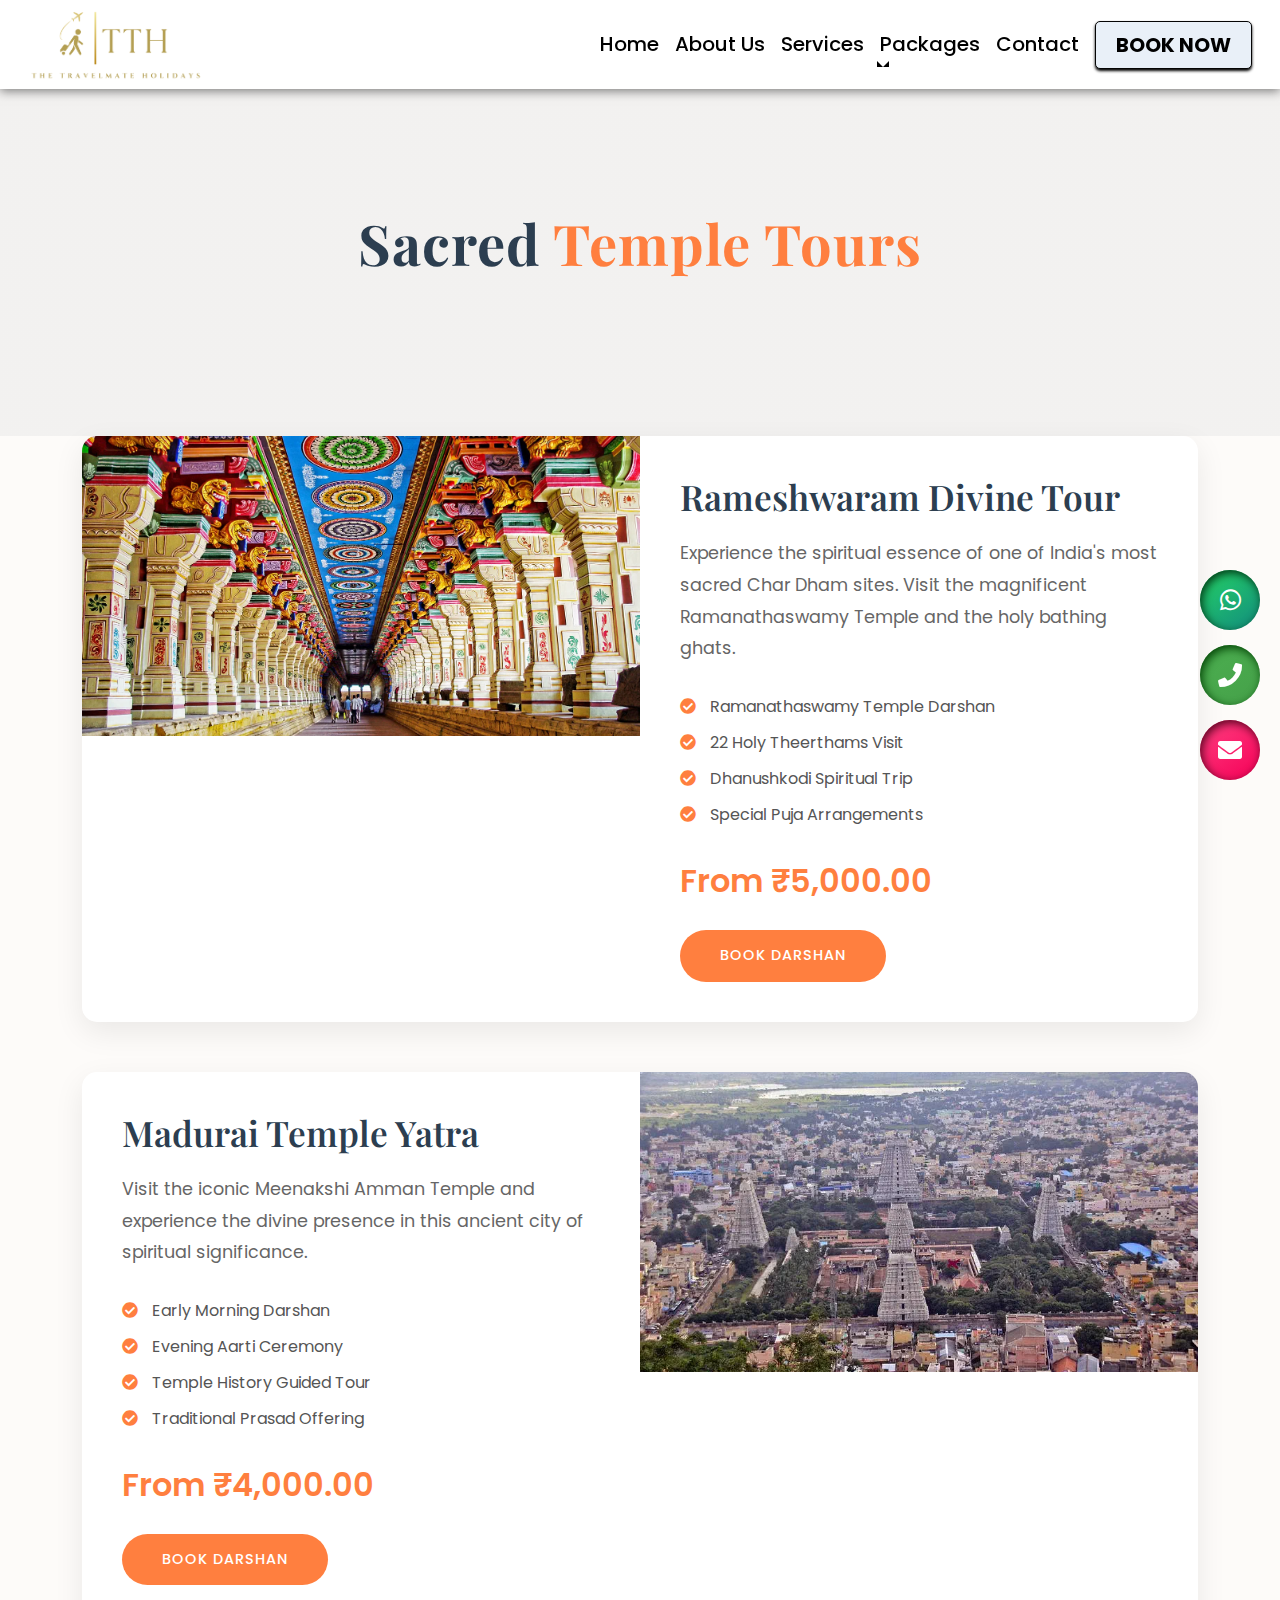
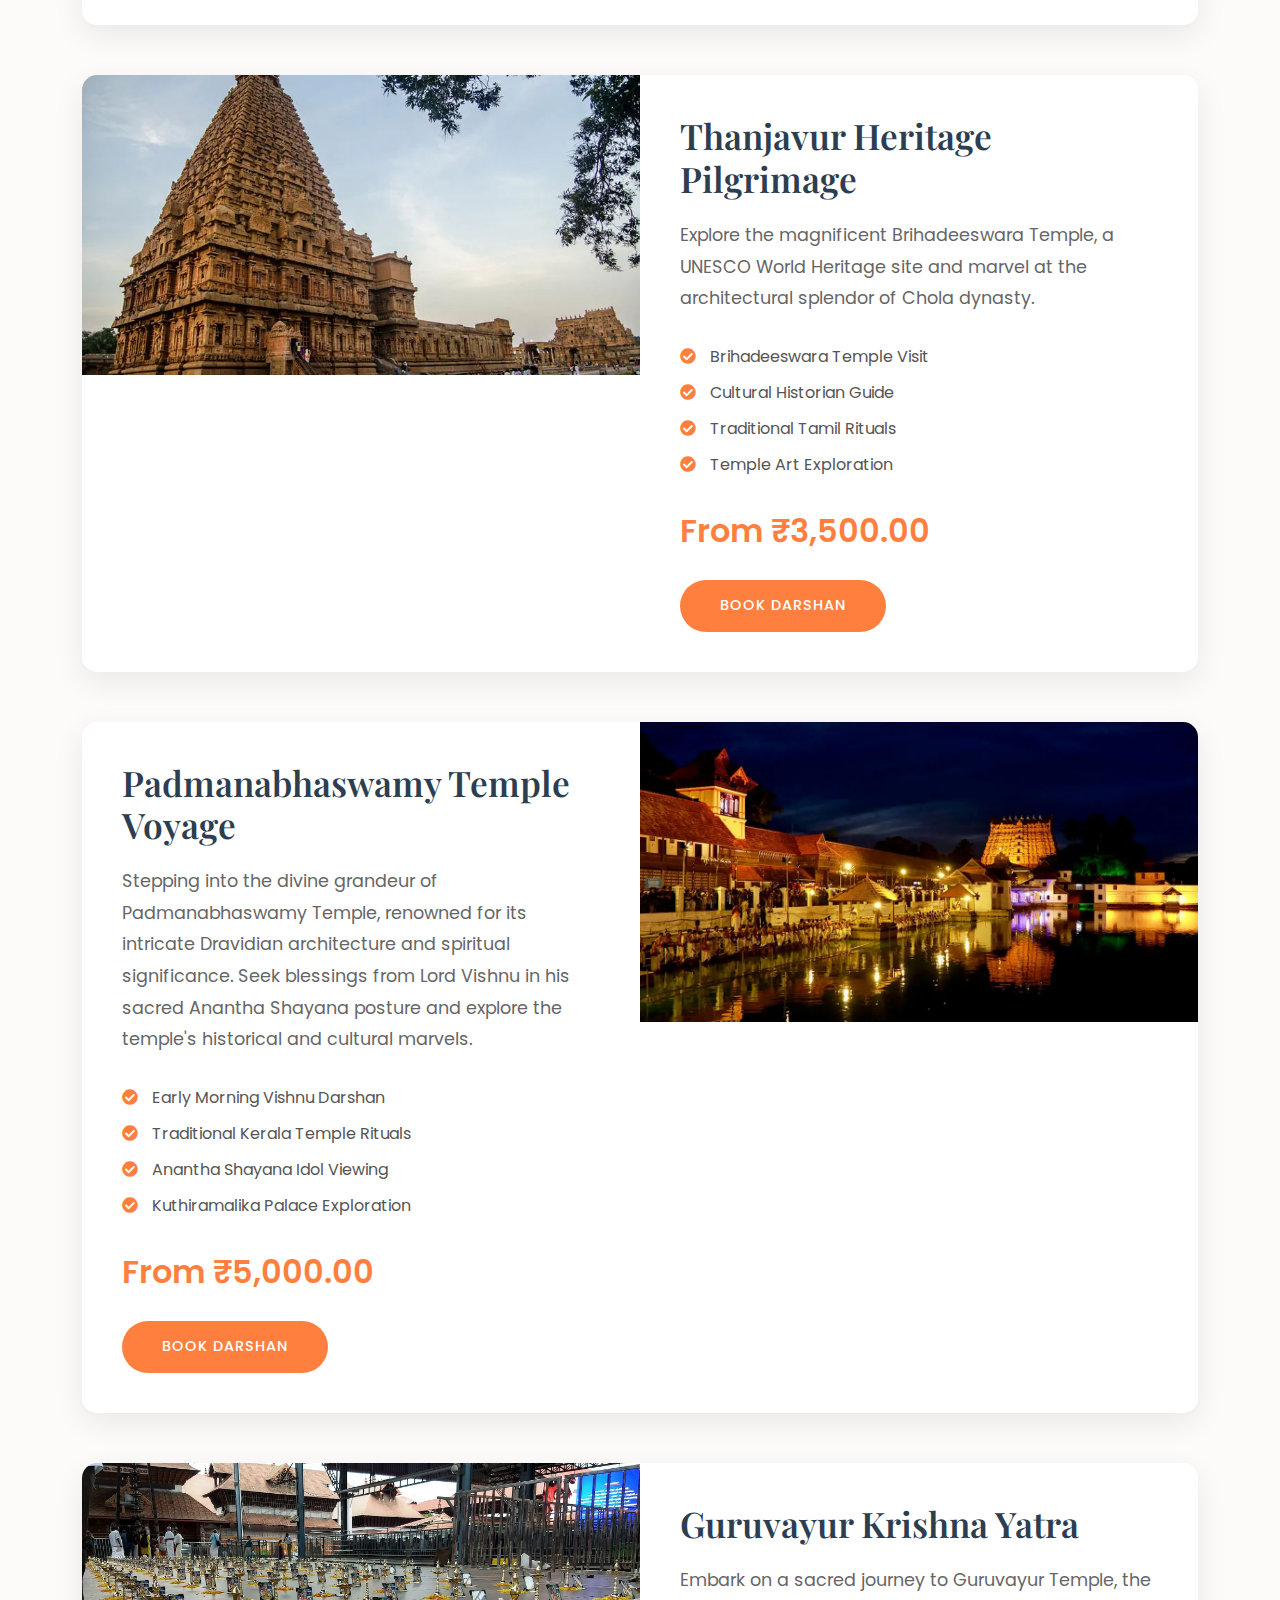
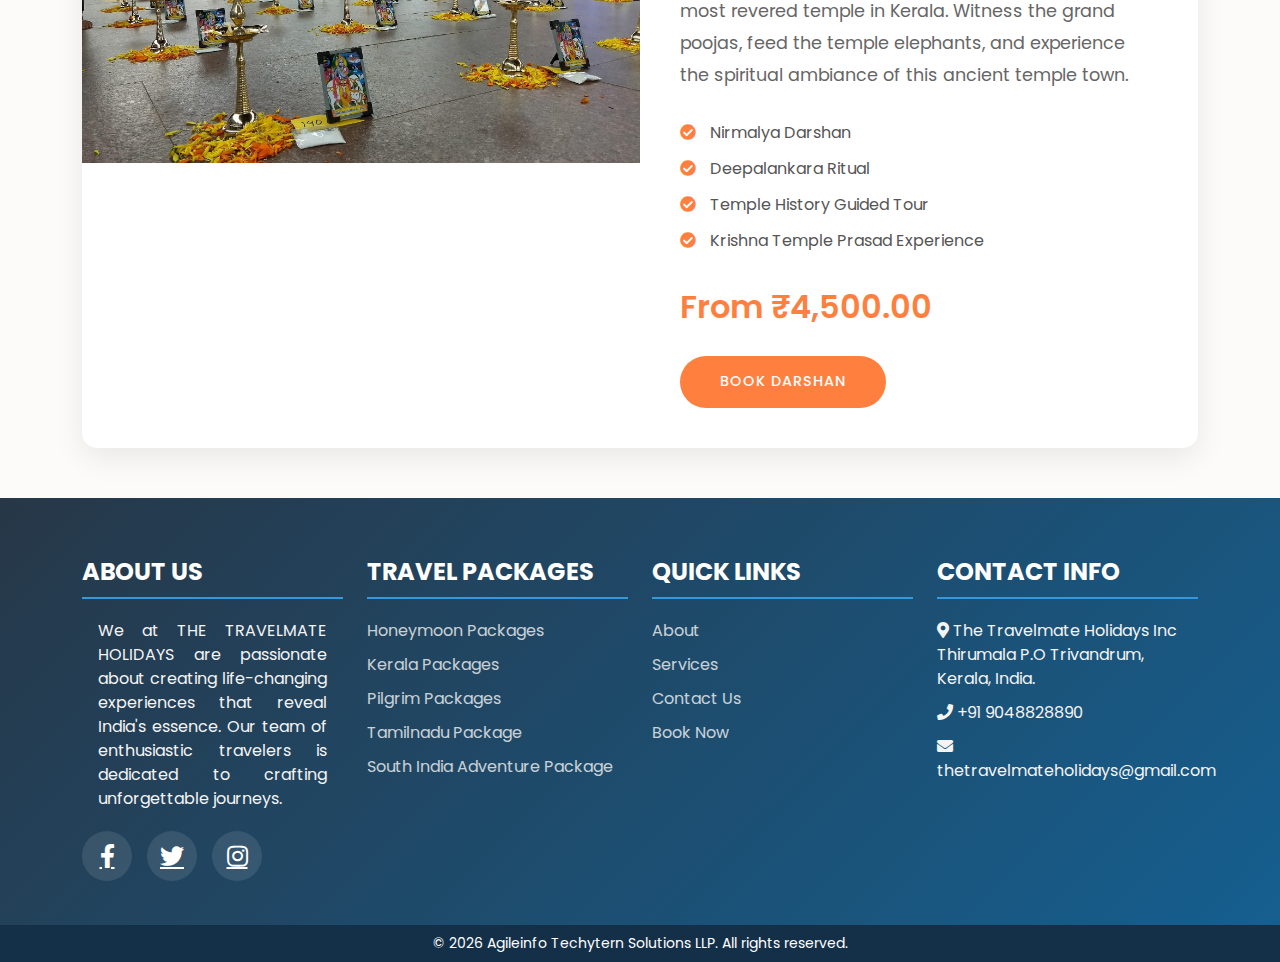
<file: pilgrimpak.html>
<!DOCTYPE html>
<html lang="en">

<head>
    <meta charset="UTF-8">
    <meta name="viewport" content="width=device-width, initial-scale=1.0">
    <title>Tamil Nadu Pilgrim Packages</title>
    <!-- Google Fonts -->
    <link href="https://fonts.googleapis.com/css2?family=Playfair+Display:wght@400;500;600;700&family=Poppins:wght@300;400;500;600&display=swap" rel="stylesheet">
    <!-- Font Awesome -->
    <link href="https://cdnjs.cloudflare.com/ajax/libs/font-awesome/5.15.4/css/all.min.css" rel="stylesheet">
    <!-- Bootstrap CSS -->
    <link href="https://cdn.jsdelivr.net/npm/bootstrap@5.1.3/dist/css/bootstrap.min.css" rel="stylesheet">
    <style>
        :root {
            --primary-color: #FF7F3F;
            --secondary-color: #2C3E50;
            --accent-color: #FFF1E6;
        }

        body {
            font-family: 'Poppins', sans-serif;
            background-color: #FDFBF9;
        }

        .layout_padding {
            padding: 0px 0;
        }

        .pilgrim_section {
            background: linear-gradient(rgba(44, 62, 80, 0.05), rgba(44, 62, 80, 0.05)), url('path-to-your-temple-background.jpg') center/cover;
            padding: 120px 0;
        }

        .pilgrim_text {
            font-family: 'Playfair Display', serif;
            font-size: 3.5rem;
            font-weight: 700;
            text-align: center;
            margin-bottom: 40px;
            color: var(--secondary-color);
            letter-spacing: 1px;
        }

        .package-card {
            background: white;
            border-radius: 15px;
            overflow: hidden;
            box-shadow: 0 10px 30px rgba(0, 0, 0, 0.08);
            margin-bottom: 50px;
            transition: transform 0.3s ease;
        }

        .package-card:hover {
            transform: translateY(-10px);
        }

        .image_3 {
            position: relative;
            overflow: hidden;
            height: 300px;
        }

        .image_3 img {
            width: 100%;
            height: 100%;
            object-fit: cover;
            transition: transform 0.5s ease;
        }

        .package-card:hover .image_3 img {
            transform: scale(1.1);
        }

        .package_content {
            padding: 40px;
        }

        .package_text {
            font-family: 'Playfair Display', serif;
            font-size: 2.2rem;
            font-weight: 600;
            margin-bottom: 20px;
            color: var(--secondary-color);
        }

        .long_text {
            color: #666;
            line-height: 1.8;
            margin-bottom: 30px;
            font-size: 1.1rem;
        }

        .features-list {
            margin-bottom: 30px;
        }

        .features-list li {
            margin-bottom: 12px;
            color: #555;
        }

        .features-list i {
            color: var(--primary-color);
            margin-right: 10px;
        }

        .price-tag {
            font-size: 2rem;
            color: var(--primary-color);
            font-weight: 600;
            margin-bottom: 25px;
        }

        .book_bt a {
            background-color: var(--primary-color);
            color: white;
            padding: 15px 40px;
            text-decoration: none;
            border-radius: 30px;
            display: inline-block;
            font-weight: 500;
            transition: all 0.3s ease;
            text-transform: uppercase;
            letter-spacing: 1px;
            font-size: 0.9rem;
        }

        .book_bt a:hover {
            background-color: var(--secondary-color);
            transform: translateY(-3px);
            box-shadow: 0 5px 15px rgba(255, 127, 63, 0.3);
        }

        /*navigation*/

        .navbar {
            width: 100%;
            padding: 0 1rem 0 1rem;
        }

        .fs-xl-5 {
            font-size: 1.25rem;
            /* Matches Bootstrap's fs-5 size */
        }

        @media (max-width: 992px) {
            .navbar {
                background-color: #ffffffc0;
                /* Replace with desired solid color */
                padding: 0 !important;
            }
            .nav-link {
                color: #000000 !important;
            }
            .navbar-toggler {
                color: rgb(22, 21, 21);
                border-color: rgb(0, 0, 0);
                /* Ensures the border of the button is white */
                margin: 0;
                /* Removes any margin */
                position: absolute;
                top: 2rem;
                right: 1rem;
                z-index: 1031;
                /* Ensures it appears above other elements */
            }
            .navbar-toggler-icon {
                background-image: url("data:image/svg+xml,%3Csvg xmlns='http://www.w3.org/2000/svg' viewBox='0 0 30 30'%3E%3Cpath stroke='rgba%28255, 255, 255, 1%29' stroke-width='2' d='M4 7h22M4 15h22M4 23h22'/%3E%3C/svg%3E");
                filter: brightness(-100%);
            }
            .fs-xl-5 {
                font-size: inherit;
                /* Reverts to default size on smaller screens */
            }
            .nav-item {
                margin-left: 1rem;
            }
            .book-now-btn {
                width: fit-content;
                margin: .5rem 0 0 .5rem;
                margin-bottom: 1rem;
                color: #000000 !important;
                border: 1px groove #000000 !important;
                box-shadow: 0px 2px 3px #000000 !important;
            }
            .hero-content {
                margin-top: 75% !important;
            }
            .nav-link::after {
                background-color: #000000 !important;
                transition: width 0.8s ease-out !important;
            }
        }

        /* Navbar solid background when scrolled */

        /* Scrolled state */

        .navbar {
            background-color: rgba(255, 255, 255, 0.95);
            box-shadow: 0 2px 10px rgba(0, 0, 0, 0.5);
        }

        /* Nav link styles */

        .nav-link {
            color: #ffffff;
            font-weight: 500;
            transition: color 0.3s ease-in-out;
            position: relative;
        }

        /* Scrolled state for nav links */

        .nav-link {
            color: #000000;
        }

        .nav-link::after {
            content: '';
            position: absolute;
            bottom: 0;
            left: 0;
            width: 0;
            height: 2px;
            background-color: #ffffff;
            color: #000;
            transition: width 0.4s ease-out;
        }

        .nav-link::after {
            background-color: #000000;
            color: #fff;
        }

        .nav-link:hover::after,
        .nav-link.active::after {
            width: 100%;
        }

        .dropdown:hover .dropdown-menu {
            display: block;
        }

        .dropdown-menu {
            display: none;
            position: absolute;
            background-color: #ffffff;
            min-width: 160px;
            box-shadow: 0px 8px 16px 0px rgba(0, 0, 0, 0.8);
            z-index: 1;
            transition: color 0.3s ease-in-out;
        }

        .dropdown-item {
            padding: 10px;
            color: #000000;
            font-weight: 400;
            cursor: pointer;
            position: relative;
        }

        .dropdown-item:hover {
            color: #ffffff;
            background-color: #3b3b3b;
        }

        /* Book Now button style */

        .book-now-btn {
            background-color: #e9f0f8;
            color: #000000 !important;
            border: 1px groove #050505;
            transition: ease-in-out 0.3s;
            box-shadow: 0px 2px 3px #000000;
            ;
            padding: 8px 20px !important;
            font-weight: 700;
            border-radius: 5px;
        }

        .book-now-btn:hover {
            color: #000000 !important;
            transition: ease-in-out 0.3s;
            box-shadow: 0px 4px 10px #383838;
            transform: scale(1.1);
        }

        .book-now-btn:active {
            transform: scale(0.9);
            box-shadow: inset 2px 2px 10px 3px #8b8b8b;
        }

        /* ---------navbar End--------- */

        /* ----- Footer Styles---- */

        footer {
            background: linear-gradient(135deg, #2c3e50 0%, #186aa0 100%);
            color: #f4f4f4;
            padding: 60px 0 20px;
            position: relative;
            overflow: hidden;
        }

        /* Add a subtle overlay effect */

        footer::before {
            content: '';
            position: absolute;
            top: 0;
            left: 0;
            right: 0;
            bottom: 0;
            background: rgba(0, 0, 0, 0.1);
            z-index: 1;
        }

        footer * {
            position: relative;
            z-index: 2;
        }

        footer h4 {
            color: #fff;
            font-weight: 700;
            margin-bottom: 20px;
            border-bottom: 2px solid #3498db;
            padding-bottom: 10px;
            text-transform: uppercase;
        }

        footer ul {
            list-style: none;
            padding: 0;
        }

        footer ul li {
            margin-bottom: 10px;
            transition: transform 0.3s ease;
        }

        footer ul li a {
            color: #f4f4f4;
            text-decoration: none;
            opacity: 0.8;
            transition: all 0.3s ease;
        }

        footer ul li a:hover {
            color: #3498db;
            opacity: 1;
            transform: translateX(10px);
        }

        .social-links {
            display: flex;
            gap: 15px;
            margin-top: 20px;
        }

        .social-links a {
            color: #fff;
            font-size: 1.5rem;
            background: rgba(255, 255, 255, 0.1);
            width: 50px;
            height: 50px;
            display: flex;
            align-items: center;
            justify-content: center;
            border-radius: 50%;
            transition: all 0.3s ease;
        }

        .social-links a:hover {
            background: #3498db;
            transform: scale(1.1);
        }

        /* --------footer end------ */

        /* ---------social icons--------- */

        /* Social contact Buttons*/

        .social-contact-container {
            position: fixed;
            right: 20px;
            top: 75%;
            transform: translateY(-50%);
            display: flex;
            flex-direction: column;
            gap: 15px;
            z-index: 1000;
        }

        .social-contact-btn {
            width: 60px;
            height: 60px;
            border-radius: 50%;
            display: flex;
            align-items: center;
            justify-content: center;
            text-decoration: none;
            color: white !important;
            position: relative;
            overflow: hidden;
            transition: all 0.3s ease;
            box-shadow: 0 10px 20px rgba(0, 0, 0, 0.2);
        }

        .social-contact-btn::before {
            content: '';
            position: absolute;
            top: 0;
            left: 0;
            width: 100%;
            height: 100%;
            background: rgba(255, 255, 255, 0.1);
            opacity: 0;
            transition: opacity 0.3s ease;
        }

        .social-contact-btn:hover::before {
            opacity: 1;
        }

        .whatsapp-btn {
            background: linear-gradient(145deg, #25D366, #128C7E);
            box-shadow: inset 2px 3px 10px #013615;
        }

        .phone-btn {
            background: linear-gradient(145deg, #4CAF50, #45A049);
            box-shadow: inset 2px 3px 10px #034205;
        }

        .email-btn {
            background: linear-gradient(145deg, #FF4081, #F50057);
            box-shadow: inset 2px 3px 10px #57031f;
        }

        .social-contact-btn i {
            font-size: 24px;
            position: relative;
            z-index: 1;
        }

        .social-contact-btn:hover {
            transform: scale(1.1) translateZ(20px);
        }

        @media (max-width: 768px) {
            .social-contact-container {
                right: 10px;
                top: 80%;
            }
            .social-contact-btn {
                width: 40px;
                height: 40px;
            }
        }
    </style>
</head>

<body>
    <!-- Navigation -->
    <nav class="navbar navbar-expand-lg navbar-light fixed-top">
        <div class="container-fluid">
            <!-- Use container-fluid for better responsiveness -->
            <a class="navbar-brand" href="#">
                <img src="Resources/logo.png" alt="TravelMate" style="height: auto; max-width: 100%; width: 11rem;">
            </a>
            <button class="navbar-toggler text-dark" type="button" data-bs-toggle="collapse" data-bs-target="#navbarNav" aria-controls="navbarNav" aria-expanded="false" aria-label="Toggle navigation">
                <span class="navbar-toggler-icon"></span>
            </button>
            <div class="collapse navbar-collapse" id="navbarNav">
                <ul class="navbar-nav ms-auto fs-xl-5">
                    <li class="nav-item">
                        <a class="nav-link" href="index.html">Home</a>
                    </li>
                    <li class="nav-item">
                        <a class="nav-link" href="About.html">About Us</a>
                    </li>
                    <li class="nav-item">
                        <a class="nav-link" href="Service.html">Services</a>
                    </li>
                    <li class="nav-item dropdown">
                        <a class="nav-link dropdown-toggle" href="#" id="packagesDropdown" role="button" data-bs-toggle="dropdown" aria-expanded="false">
                            Packages
                        </a>
                        <ul class="dropdown-menu" aria-labelledby="packagesDropdown">
                            <li><a class="dropdown-item" href="honeymoon.html">HONEYMOON PACKAGE</a></li>
                            <li><a class="dropdown-item" href="keralapak.html">KERALA PACKAGE</a></li>
                            <li><a class="dropdown-item" href="tamilnadupak.html">TAMILNADU PACKAGE</a></li>
                            <li><a class="dropdown-item" href="pilgrimpak.html">PILGRIM PACKAGE</a></li>
                            <li><a class="dropdown-item" href="southindpak.html">SOUTH INDIA ADVENTURE PACKAGE</a></li>
                        </ul>
                    </li>
                    <li class="nav-item">
                        <a class="nav-link" href="Contact.html">Contact</a>
                    </li>
                    <li class="nav-item ms-2">
                        <a class="nav-link book-now-btn " href="Booknow.html">BOOK NOW</a>
                    </li>
                </ul>
            </div>
        </div>
    </nav>


    <!-- Pilgrim Package Section Start -->
    <div id="pilgrim" class="pilgrim_section">
        <div class="container">
            <div class="text-center">
                <h1 class="pilgrim_text">Sacred <span style="color: var(--primary-color);">Temple Tours</span></h1>
            </div>
        </div>
    </div>

    <div class="pilgrim_section_2 layout_padding">
        <div class="container">
            <div class="package-card">
                <div class="row g-0">
                    <div class="col-md-6">
                        <div class="image_3">
                            <img src="Resources/pilgrimpak1.webp" alt="Rameshwaram Temple">
                        </div>
                    </div>
                    <div class="col-md-6">
                        <div class="package_content">
                            <h1 class="package_text">Rameshwaram Divine Tour</h1>
                            <p class="long_text">Experience the spiritual essence of one of India's most sacred Char Dham sites. Visit the magnificent Ramanathaswamy Temple and the holy bathing ghats.</p>
                            <ul class="features-list list-unstyled">
                                <li><i class="fas fa-check-circle"></i> Ramanathaswamy Temple Darshan</li>
                                <li><i class="fas fa-check-circle"></i> 22 Holy Theerthams Visit</li>
                                <li><i class="fas fa-check-circle"></i> Dhanushkodi Spiritual Trip</li>
                                <li><i class="fas fa-check-circle"></i> Special Puja Arrangements</li>
                            </ul>
                            <div class="price-tag">From ₹5,000.00</div>
                            <div class="book_bt"><a href="Booknow.html">Book Darshan</a></div>
                        </div>
                    </div>
                </div>
            </div>

            <div class="package-card">
                <div class="row g-0">
                    <div class="col-md-6 order-md-2">
                        <div class="image_3">
                            <img src="Resources/pilgrimpak2.webp" alt="Madurai Meenakshi Temple">
                        </div>
                    </div>
                    <div class="col-md-6 order-md-1">
                        <div class="package_content">
                            <h1 class="package_text">Madurai Temple Yatra</h1>
                            <p class="long_text">Visit the iconic Meenakshi Amman Temple and experience the divine presence in this ancient city of spiritual significance.</p>
                            <ul class="features-list list-unstyled">
                                <li><i class="fas fa-check-circle"></i> Early Morning Darshan</li>
                                <li><i class="fas fa-check-circle"></i> Evening Aarti Ceremony</li>
                                <li><i class="fas fa-check-circle"></i> Temple History Guided Tour</li>
                                <li><i class="fas fa-check-circle"></i> Traditional Prasad Offering</li>
                            </ul>
                            <div class="price-tag">From ₹4,000.00</div>
                            <div class="book_bt"><a href="Booknow.html">Book Darshan</a></div>
                        </div>
                    </div>
                </div>
            </div>

            <div class="package-card">
                <div class="row g-0">
                    <div class="col-md-6">
                        <div class="image_3">
                            <img src="Resources//pilgrimpack3.webp" alt="Thanjavur Brihadeeswara Temple">
                        </div>
                    </div>
                    <div class="col-md-6">
                        <div class="package_content">
                            <h1 class="package_text">Thanjavur Heritage Pilgrimage</h1>
                            <p class="long_text">Explore the magnificent Brihadeeswara Temple, a UNESCO World Heritage site and marvel at the architectural splendor of Chola dynasty.</p>
                            <ul class="features-list list-unstyled">
                                <li><i class="fas fa-check-circle"></i> Brihadeeswara Temple Visit</li>
                                <li><i class="fas fa-check-circle"></i> Cultural Historian Guide</li>
                                <li><i class="fas fa-check-circle"></i> Traditional Tamil Rituals</li>
                                <li><i class="fas fa-check-circle"></i> Temple Art Exploration</li>
                            </ul>
                            <div class="price-tag">From ₹3,500.00</div>
                            <div class="book_bt"><a href="Booknow.html">Book Darshan</a></div>
                        </div>
                    </div>
                </div>
            </div>

            <div class="package-card">
                <div class="row g-0">
                    <div class="col-md-6 order-md-2">
                        <div class="image_3">
                            <img src="Resources/pilgrimpak4.webp" alt="Madurai Meenakshi Temple">
                        </div>
                    </div>
                    <div class="col-md-6 order-md-1">
                        <div class="package_content">
                            <h1 class="package_text">Padmanabhaswamy Temple Voyage</h1>
                            <p class="long_text">Stepping into the divine grandeur of Padmanabhaswamy Temple, renowned for its intricate Dravidian architecture and spiritual significance. Seek blessings from Lord Vishnu in his sacred Anantha Shayana posture and explore the
                                temple's historical and cultural marvels.
                            </p>
                            <ul class="features-list list-unstyled">
                                <li><i class="fas fa-check-circle"></i> Early Morning Vishnu Darshan</li>
                                <li><i class="fas fa-check-circle"></i> Traditional Kerala Temple Rituals</li>
                                <li><i class="fas fa-check-circle"></i> Anantha Shayana Idol Viewing</li>
                                <li><i class="fas fa-check-circle"></i> Kuthiramalika Palace Exploration</li>
                            </ul>
                            <div class="price-tag">From ₹5,000.00</div>
                            <div class="book_bt"><a href="Booknow.html">Book Darshan</a></div>
                        </div>
                    </div>
                </div>
            </div>

            <div class="package-card">
                <div class="row g-0">
                    <div class="col-md-6">
                        <div class="image_3">
                            <img src="Resources/pilgrimpak5.jpg" alt="Thanjavur Brihadeeswara Temple">
                        </div>
                    </div>
                    <div class="col-md-6">
                        <div class="package_content">
                            <h1 class="package_text">Guruvayur Krishna Yatra</h1>
                            <p class="long_text">Embark on a sacred journey to Guruvayur Temple, the most revered temple in Kerala. Witness the grand poojas, feed the temple elephants, and experience the spiritual ambiance of this ancient temple town.
                            </p>
                            <ul class="features-list list-unstyled">
                                <li><i class="fas fa-check-circle"></i> Nirmalya Darshan</li>
                                <li><i class="fas fa-check-circle"></i> Deepalankara Ritual</li>
                                <li><i class="fas fa-check-circle"></i> Temple History Guided Tour</li>
                                <li><i class="fas fa-check-circle"></i> Krishna Temple Prasad Experience</li>
                            </ul>
                            <div class="price-tag">From ₹4,500.00</div>
                            <div class="book_bt"><a href="Booknow.html">Book Darshan</a></div>
                        </div>
                    </div>
                </div>
            </div>
        </div>
    </div>
    <!-- Pilgrim Package Section End -->
    <!-- Footer -->
    <footer>
        <div class="container">
            <div class="row">
                <div class="col-lg-3 col-md-6 mb-4">
                    <h4>About Us</h4>
                    <p style="text-align: justify;" class="mx-sm-2 mx-lg-0 mx-md-9 mx-xl-0 mx-xxl-0 px-3">We at THE TRAVELMATE HOLIDAYS are passionate about creating life-changing experiences that reveal India's essence. Our team of enthusiastic travelers is dedicated to crafting unforgettable journeys.</p>
                    <div class="social-links">
                        <a href="https://www.facebook.com/profile.php?id=100064947096297&name=xhp_nt_fbliteprofile_tab_bar" aria-label="Facebook"><i class="fab fa-facebook-f"></i></a>
                        <a href="https://x.com/the_travelmate?t=_E4s79wurKZxhOTbwS8T7Q&s=08" aria-label="Twitter"><i
                                class="fab fa-twitter"></i></a>
                        <a href="https://www.instagram.com/travelmate_holidays_trivandrum?igsh=MWF2NnAxYngwMHc1bA==" aria-label="Instagram"><i class="fab fa-instagram"></i></a>
                    </div>
                </div>
                <div class="col-lg-3 col-md-6 mb-4">
                    <h4>Travel Packages</h4>
                    <ul>
                        <li><a href="honeymoon.html">Honeymoon Packages</a></li>
                        <li><a href="keralapak.html">Kerala Packages</a></li>
                        <li><a href="pilgrimpak.html">Pilgrim Packages</a></li>
                        <li><a href="tamilnadupak.html">Tamilnadu Package</a></li>
                        <li><a href="southindpak.html">South India Adventure Package</a></li>
                    </ul>
                </div>
                <div class="col-lg-3 col-md-6 mb-4">
                    <h4>Quick Links</h4>
                    <ul>
                        <li><a href="About.html">About</a></li>
                        <li><a href="Service.html">Services</a></li>
                        <li><a href="Contact.html">Contact Us</a></li>
                        <li><a href="Booknow.html">Book Now</a></li>
                    </ul>
                </div>
                <div class="col-lg-3 col-md-6 mb-4">
                    <h4>Contact Info</h4>
                    <ul>
                        <li><i class="fas fa-map-marker-alt"></i> The Travelmate Holidays Inc<br> Thirumala P.O Trivandrum,<br> Kerala, India.</li>
                        <li><i class="fas fa-phone"></i> +91 9048828890</li>
                        <li><i class="fas fa-envelope"></i>thetravelmateholidays@gmail.com</li>
                    </ul>
                </div>
            </div>
        </div>
    </footer>

    <div class="container-fluid text-center py-2" style="background-color:#143049;">
        <p class="mb-0 text-white small">
            &copy; <span id="current-year"></span> Agileinfo Techytern Solutions LLP. All rights reserved.
        </p>
    </div>

    <!-- Social Contact Buttons -->

    <div class="social-contact-container">
        <a href="https://wa.me/+91 9048828890" target="_blank" class="social-contact-btn whatsapp-btn" aria-label="WhatsApp">
            <i class="fab fa-whatsapp"></i>
        </a>
        <a href="tel:+91 9048828890" class="social-contact-btn phone-btn" aria-label="Call Us">
            <i class="fas fa-phone"></i>
        </a>
        <a href="mailto:thetravelmateholidays@gmail.com" class="social-contact-btn email-btn" aria-label="Email Us">
            <i class="fas fa-envelope"></i>
        </a>
    </div>


    <!-- Bootstrap JS -->
    <script src="https://cdn.jsdelivr.net/npm/@popperjs/core@2.10.2/dist/umd/popper.min.js"></script>
    <script src="https://cdn.jsdelivr.net/npm/bootstrap@5.1.3/dist/js/bootstrap.min.js"></script>
    <script>
        document.addEventListener("DOMContentLoaded", function() {
            const navbarHeight = document.querySelector('.navbar').offsetHeight;
            document.body.style.paddingTop = `${navbarHeight}px`;
        });

        // Get current year

        document.getElementById('current-year').textContent = new Date().getFullYear();
    </script>
</body>

</html>
</file>
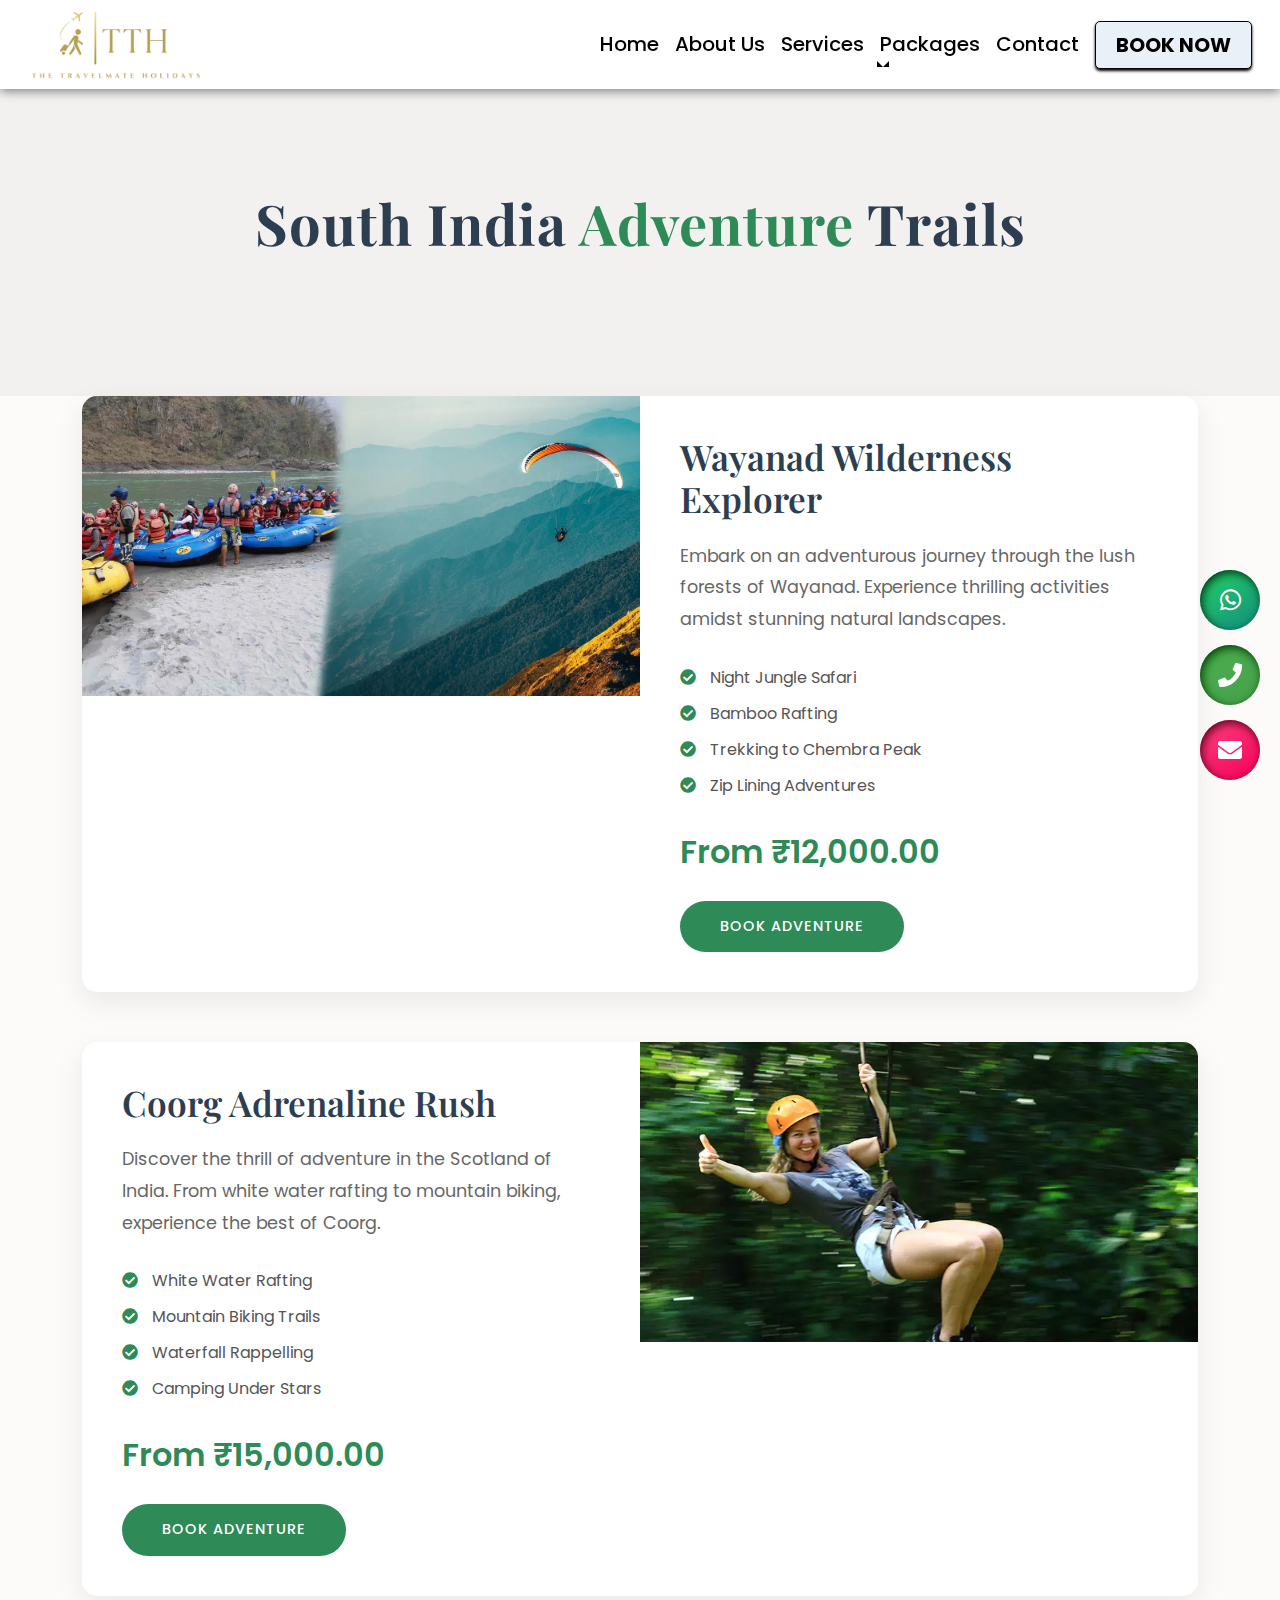
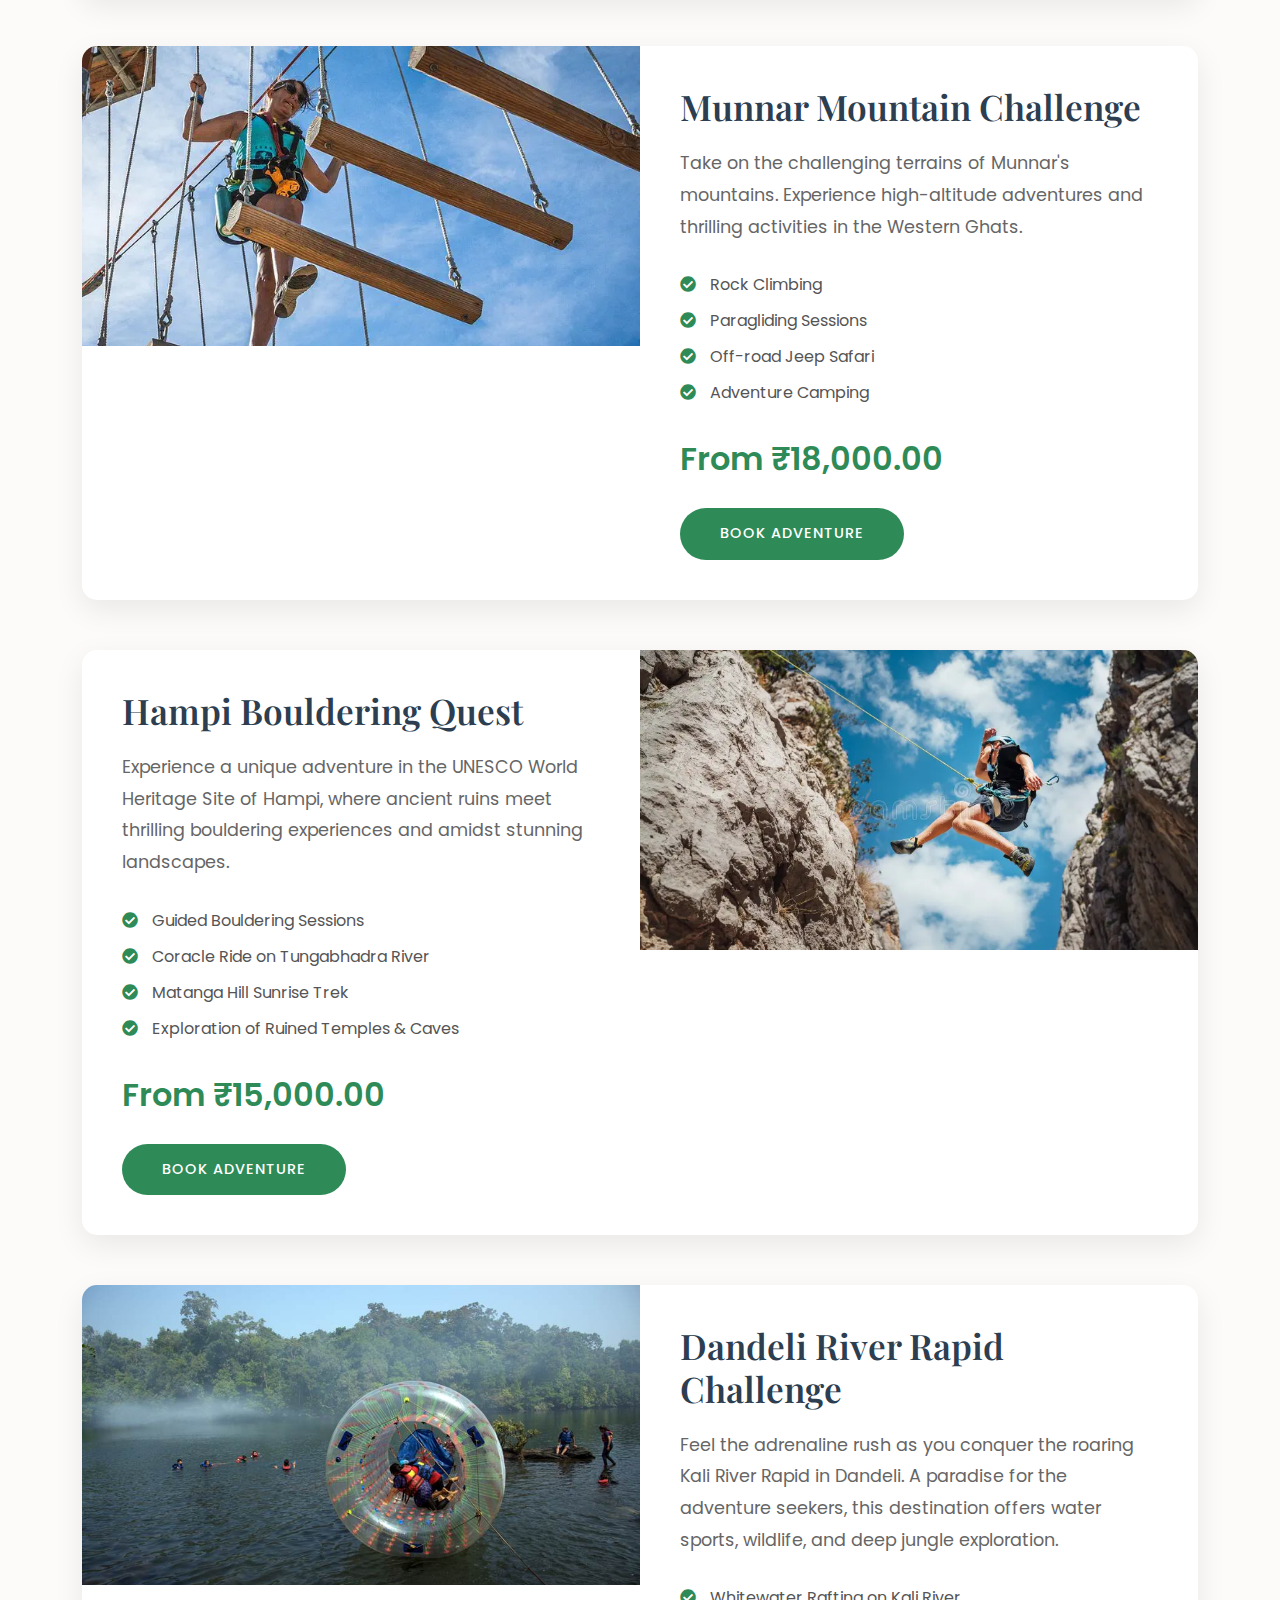
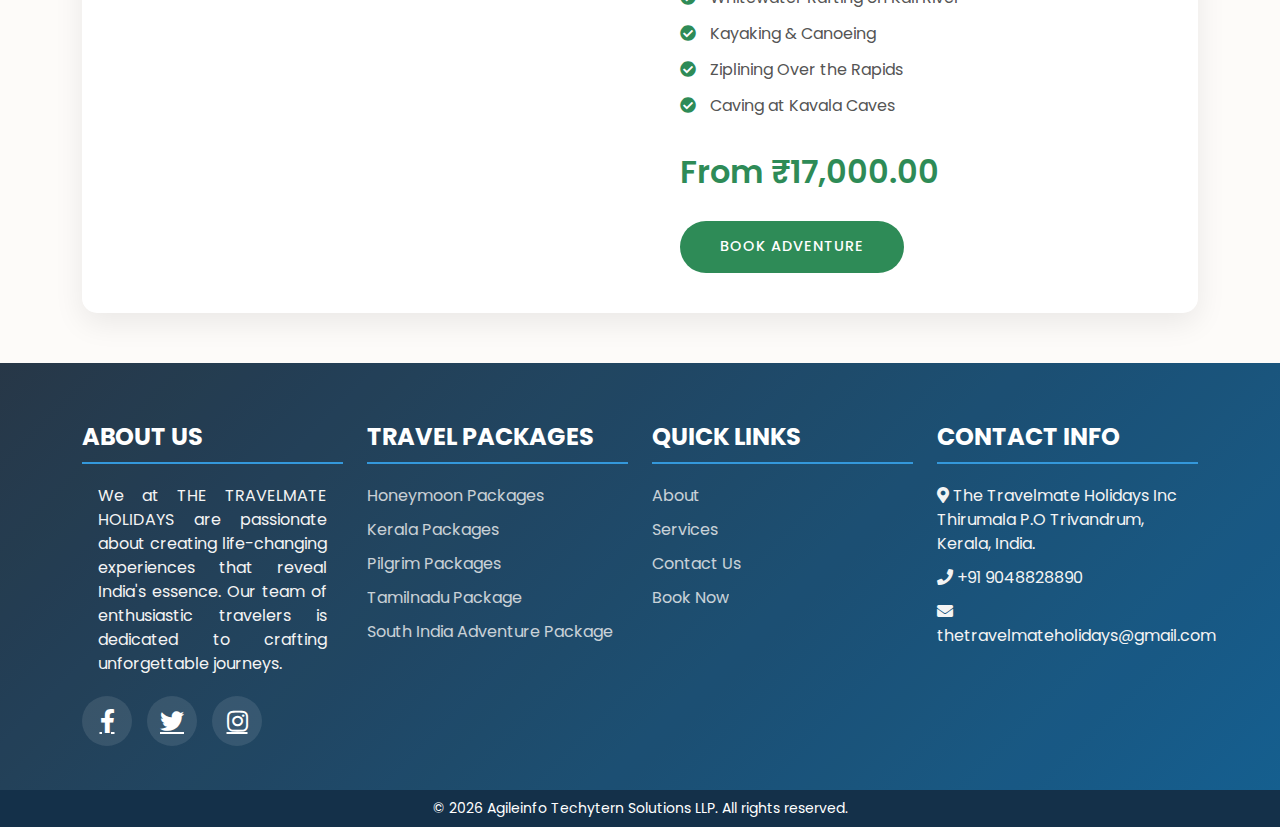
<file: southindpak.html>
<!DOCTYPE html>
<html lang="en">

<head>
    <meta charset="UTF-8">
    <meta name="viewport" content="width=device-width, initial-scale=1.0">
    <title>South India Adventure Packages</title>
    <!-- Google Fonts -->
    <link href="https://fonts.googleapis.com/css2?family=Playfair+Display:wght@400;500;600;700&family=Poppins:wght@300;400;500;600&display=swap" rel="stylesheet">
    <!-- Font Awesome -->
    <link href="https://cdnjs.cloudflare.com/ajax/libs/font-awesome/5.15.4/css/all.min.css" rel="stylesheet">
    <!-- Bootstrap CSS -->
    <link href="https://cdn.jsdelivr.net/npm/bootstrap@5.1.3/dist/css/bootstrap.min.css" rel="stylesheet">
    <style>
        :root {
            --primary-color: #2E8B57;
            --secondary-color: #2C3E50;
            --accent-color: #E8F5E9;
        }

        body {
            font-family: 'Poppins', sans-serif;
            background-color: #FDFBF9;
        }

        .layout_padding {
            padding: 0px 0;
        }

        .adventure_section {
            background: linear-gradient(rgba(44, 62, 80, 0.05), rgba(44, 62, 80, 0.05)), url('path-to-your-adventure-background.jpg') center/cover;
            padding: 100px 0;
        }

        .adventure_text {
            font-family: 'Playfair Display', serif;
            font-size: 3.5rem;
            font-weight: 700;
            text-align: center;
            margin-bottom: 40px;
            color: var(--secondary-color);
            letter-spacing: 1px;
        }

        .package-card {
            background: white;
            border-radius: 15px;
            overflow: hidden;
            box-shadow: 0 10px 30px rgba(0, 0, 0, 0.08);
            margin-bottom: 50px;
            transition: transform 0.3s ease;
        }

        .package-card:hover {
            transform: translateY(-10px);
        }

        .image_3 {
            position: relative;
            overflow: hidden;
            height: 300px;
        }

        .image_3 img {
            width: 100%;
            height: 100%;
            object-fit: cover;
            transition: transform 0.5s ease;
        }

        .package-card:hover .image_3 img {
            transform: scale(1.1);
        }

        .package_content {
            padding: 40px;
        }

        .package_text {
            font-family: 'Playfair Display', serif;
            font-size: 2.2rem;
            font-weight: 600;
            margin-bottom: 20px;
            color: var(--secondary-color);
        }

        .long_text {
            color: #666;
            line-height: 1.8;
            margin-bottom: 30px;
            font-size: 1.1rem;
        }

        .features-list {
            margin-bottom: 30px;
        }

        .features-list li {
            margin-bottom: 12px;
            color: #555;
        }

        .features-list i {
            color: var(--primary-color);
            margin-right: 10px;
        }

        .price-tag {
            font-size: 2rem;
            color: var(--primary-color);
            font-weight: 600;
            margin-bottom: 25px;
        }

        .book_bt a {
            background-color: var(--primary-color);
            color: white;
            padding: 15px 40px;
            text-decoration: none;
            border-radius: 30px;
            display: inline-block;
            font-weight: 500;
            transition: all 0.3s ease;
            text-transform: uppercase;
            letter-spacing: 1px;
            font-size: 0.9rem;
        }

        .book_bt a:hover {
            background-color: var(--secondary-color);
            transform: translateY(-3px);
            box-shadow: 0 5px 15px rgba(46, 139, 87, 0.3);
        }

        /*navigation*/

        .navbar {
            width: 100%;
            padding: 0 1rem 0 1rem;
        }

        .fs-xl-5 {
            font-size: 1.25rem;
            /* Matches Bootstrap's fs-5 size */
        }

        @media (max-width: 992px) {
            .navbar {
                background-color: #ffffffc0;
                /* Replace with desired solid color */
                padding: 0 !important;
            }
            .nav-link {
                color: #000000 !important;
            }
            .navbar-toggler {
                color: rgb(22, 21, 21);
                border-color: rgb(0, 0, 0);
                /* Ensures the border of the button is white */
                margin: 0;
                /* Removes any margin */
                position: absolute;
                top: 2rem;
                right: 1rem;
                z-index: 1031;
                /* Ensures it appears above other elements */
            }
            .navbar-toggler-icon {
                background-image: url("data:image/svg+xml,%3Csvg xmlns='http://www.w3.org/2000/svg' viewBox='0 0 30 30'%3E%3Cpath stroke='rgba%28255, 255, 255, 1%29' stroke-width='2' d='M4 7h22M4 15h22M4 23h22'/%3E%3C/svg%3E");
                filter: brightness(-100%);
            }
            .fs-xl-5 {
                font-size: inherit;
                /* Reverts to default size on smaller screens */
            }
            .nav-item {
                margin-left: 1rem;
            }
            .book-now-btn {
                width: fit-content;
                margin: .5rem 0 0 .5rem;
                margin-bottom: 1rem;
                color: #000000 !important;
                border: 1px groove #000000 !important;
                box-shadow: 0px 2px 3px #000000 !important;
            }
            .hero-content {
                margin-top: 75% !important;
            }
            .nav-link::after {
                background-color: #000000 !important;
                transition: width 0.8s ease-out !important;
            }
        }

        /* Navbar solid background when scrolled */

        /* Scrolled state */

        .navbar {
            background-color: rgba(255, 255, 255, 0.95);
            box-shadow: 0 2px 10px rgba(0, 0, 0, 0.5);
        }

        /* Nav link styles */

        .nav-link {
            color: #ffffff;
            font-weight: 500;
            transition: color 0.3s ease-in-out;
            position: relative;
        }

        /* Scrolled state for nav links */

        .nav-link {
            color: #000000;
        }

        .nav-link::after {
            content: '';
            position: absolute;
            bottom: 0;
            left: 0;
            width: 0;
            height: 2px;
            background-color: #ffffff;
            color: #000;
            transition: width 0.4s ease-out;
        }

        .nav-link::after {
            background-color: #000000;
            color: #fff;
        }

        .nav-link:hover::after,
        .nav-link.active::after {
            width: 100%;
        }

        .dropdown:hover .dropdown-menu {
            display: block;
        }

        .dropdown-menu {
            display: none;
            position: absolute;
            background-color: #ffffff;
            min-width: 160px;
            box-shadow: 0px 8px 16px 0px rgba(0, 0, 0, 0.8);
            z-index: 1;
            transition: color 0.3s ease-in-out;
        }

        .dropdown-item {
            padding: 10px;
            color: #000000;
            font-weight: 400;
            cursor: pointer;
            position: relative;
        }

        .dropdown-item:hover {
            color: #ffffff;
            background-color: #3b3b3b;
        }

        /* Book Now button style */

        .book-now-btn {
            background-color: #e9f0f8;
            color: #000000 !important;
            border: 1px groove #050505;
            transition: ease-in-out 0.3s;
            box-shadow: 0px 2px 3px #000000;
            ;
            padding: 8px 20px !important;
            font-weight: 700;
            border-radius: 5px;
        }

        .book-now-btn:hover {
            color: #000000 !important;
            transition: ease-in-out 0.3s;
            box-shadow: 0px 4px 10px #383838;
            transform: scale(1.1);
        }

        .book-now-btn:active {
            transform: scale(0.9);
            box-shadow: inset 2px 2px 10px 3px #8b8b8b;
        }

        /* ---------navbar End--------- */

        /* ----- Footer Styles---- */

        footer {
            background: linear-gradient(135deg, #2c3e50 0%, #186aa0 100%);
            color: #f4f4f4;
            padding: 60px 0 20px;
            position: relative;
            overflow: hidden;
        }

        /* Add a subtle overlay effect */

        footer::before {
            content: '';
            position: absolute;
            top: 0;
            left: 0;
            right: 0;
            bottom: 0;
            background: rgba(0, 0, 0, 0.1);
            z-index: 1;
        }

        footer * {
            position: relative;
            z-index: 2;
        }

        footer h4 {
            color: #fff;
            font-weight: 700;
            margin-bottom: 20px;
            border-bottom: 2px solid #3498db;
            padding-bottom: 10px;
            text-transform: uppercase;
        }

        footer ul {
            list-style: none;
            padding: 0;
        }

        footer ul li {
            margin-bottom: 10px;
            transition: transform 0.3s ease;
        }

        footer ul li a {
            color: #f4f4f4;
            text-decoration: none;
            opacity: 0.8;
            transition: all 0.3s ease;
        }

        footer ul li a:hover {
            color: #3498db;
            opacity: 1;
            transform: translateX(10px);
        }

        .social-links {
            display: flex;
            gap: 15px;
            margin-top: 20px;
        }

        .social-links a {
            color: #fff;
            font-size: 1.5rem;
            background: rgba(255, 255, 255, 0.1);
            width: 50px;
            height: 50px;
            display: flex;
            align-items: center;
            justify-content: center;
            border-radius: 50%;
            transition: all 0.3s ease;
        }

        .social-links a:hover {
            background: #3498db;
            transform: scale(1.1);
        }

        /* --------footer end------ */

        /* ---------social icons--------- */

        /* Social contact Buttons*/

        .social-contact-container {
            position: fixed;
            right: 20px;
            top: 75%;
            transform: translateY(-50%);
            display: flex;
            flex-direction: column;
            gap: 15px;
            z-index: 1000;
        }

        .social-contact-btn {
            width: 60px;
            height: 60px;
            border-radius: 50%;
            display: flex;
            align-items: center;
            justify-content: center;
            text-decoration: none;
            color: white !important;
            position: relative;
            overflow: hidden;
            transition: all 0.3s ease;
            box-shadow: 0 10px 20px rgba(0, 0, 0, 0.2);
        }

        .social-contact-btn::before {
            content: '';
            position: absolute;
            top: 0;
            left: 0;
            width: 100%;
            height: 100%;
            background: rgba(255, 255, 255, 0.1);
            opacity: 0;
            transition: opacity 0.3s ease;
        }

        .social-contact-btn:hover::before {
            opacity: 1;
        }

        .whatsapp-btn {
            background: linear-gradient(145deg, #25D366, #128C7E);
            box-shadow: inset 2px 3px 10px #013615;
        }

        .phone-btn {
            background: linear-gradient(145deg, #4CAF50, #45A049);
            box-shadow: inset 2px 3px 10px #034205;
        }

        .email-btn {
            background: linear-gradient(145deg, #FF4081, #F50057);
            box-shadow: inset 2px 3px 10px #57031f;
        }

        .social-contact-btn i {
            font-size: 24px;
            position: relative;
            z-index: 1;
        }

        .social-contact-btn:hover {
            transform: scale(1.1) translateZ(20px);
        }

        @media (max-width: 768px) {
            .social-contact-container {
                right: 10px;
                top: 80%;
            }
            .social-contact-btn {
                width: 40px;
                height: 40px;
            }
        }
    </style>
</head>

<body>
    <!-- Navigation -->
    <nav class="navbar navbar-expand-lg navbar-light fixed-top">
        <div class="container-fluid">
            <!-- Use container-fluid for better responsiveness -->
            <a class="navbar-brand" href="#">
                <img src="Resources/logo.png" alt="TravelMate" style="height: auto; max-width: 100%; width: 11rem;">
            </a>
            <button class="navbar-toggler text-dark" type="button" data-bs-toggle="collapse" data-bs-target="#navbarNav" aria-controls="navbarNav" aria-expanded="false" aria-label="Toggle navigation">
                <span class="navbar-toggler-icon"></span>
            </button>
            <div class="collapse navbar-collapse" id="navbarNav">
                <ul class="navbar-nav ms-auto fs-xl-5">
                    <li class="nav-item">
                        <a class="nav-link" href="index.html">Home</a>
                    </li>
                    <li class="nav-item">
                        <a class="nav-link" href="About.html">About Us</a>
                    </li>
                    <li class="nav-item">
                        <a class="nav-link" href="Service.html">Services</a>
                    </li>
                    <li class="nav-item dropdown">
                        <a class="nav-link dropdown-toggle" href="#" id="packagesDropdown" role="button" data-bs-toggle="dropdown" aria-expanded="false">
                            Packages
                        </a>
                        <ul class="dropdown-menu" aria-labelledby="packagesDropdown">
                            <li><a class="dropdown-item" href="honeymoon.html">HONEYMOON PACKAGE</a></li>
                            <li><a class="dropdown-item" href="keralapak.html">KERALA PACKAGE</a></li>
                            <li><a class="dropdown-item" href="tamilnadupak.html">TAMILNADU PACKAGE</a></li>
                            <li><a class="dropdown-item" href="pilgrimpak.html">PILGRIM PACKAGE</a></li>
                            <li><a class="dropdown-item" href="southindpak.html">SOUTH INDIA ADVENTURE PACKAGE</a></li>
                        </ul>
                    </li>
                    <li class="nav-item">
                        <a class="nav-link" href="Contact.html">Contact</a>
                    </li>
                    <li class="nav-item ms-2">
                        <a class="nav-link book-now-btn " href="Booknow.html">BOOK NOW</a>
                    </li>
                </ul>
            </div>
        </div>
    </nav>


    <!-- Adventure Package Section Start -->
    <div id="adventure" class="adventure_section">
        <div class="container">
            <div class="text-center">
                <h1 class="adventure_text">South India <span style="color: var(--primary-color);">Adventure</span> Trails
                </h1>
            </div>
        </div>
    </div>

    <div class="adventure_section_2 layout_padding">
        <div class="container">
            <div class="package-card">
                <div class="row g-0">
                    <div class="col-md-6">
                        <div class="image_3">
                            <img src="Resources//southpak1.webp" alt="Wayanad Adventures">
                        </div>
                    </div>
                    <div class="col-md-6">
                        <div class="package_content">
                            <h1 class="package_text">Wayanad Wilderness Explorer</h1>
                            <p class="long_text">Embark on an adventurous journey through the lush forests of Wayanad. Experience thrilling activities amidst stunning natural landscapes.</p>
                            <ul class="features-list list-unstyled">
                                <li><i class="fas fa-check-circle"></i> Night Jungle Safari</li>
                                <li><i class="fas fa-check-circle"></i> Bamboo Rafting</li>
                                <li><i class="fas fa-check-circle"></i> Trekking to Chembra Peak</li>
                                <li><i class="fas fa-check-circle"></i> Zip Lining Adventures</li>
                            </ul>
                            <div class="price-tag">From ₹12,000.00</div>
                            <div class="book_bt"><a href="Booknow.html">Book Adventure</a></div>
                        </div>
                    </div>
                </div>
            </div>

            <div class="package-card">
                <div class="row g-0">
                    <div class="col-md-6 order-md-2">
                        <div class="image_3">
                            <img src="Resources/southpak2.webp" alt="Coorg Adventures">
                        </div>
                    </div>
                    <div class="col-md-6 order-md-1">
                        <div class="package_content">
                            <h1 class="package_text">Coorg Adrenaline Rush</h1>
                            <p class="long_text">Discover the thrill of adventure in the Scotland of India. From white water rafting to mountain biking, experience the best of Coorg.</p>
                            <ul class="features-list list-unstyled">
                                <li><i class="fas fa-check-circle"></i> White Water Rafting</li>
                                <li><i class="fas fa-check-circle"></i> Mountain Biking Trails</li>
                                <li><i class="fas fa-check-circle"></i> Waterfall Rappelling</li>
                                <li><i class="fas fa-check-circle"></i> Camping Under Stars</li>
                            </ul>
                            <div class="price-tag">From ₹15,000.00</div>
                            <div class="book_bt"><a href="Booknow.html">Book Adventure</a></div>
                        </div>
                    </div>
                </div>
            </div>

            <div class="package-card">
                <div class="row g-0">
                    <div class="col-md-6">
                        <div class="image_3">
                            <img src="Resources/southpak3.webp" alt="Munnar Adventures">
                        </div>
                    </div>
                    <div class="col-md-6">
                        <div class="package_content">
                            <h1 class="package_text">Munnar Mountain Challenge</h1>
                            <p class="long_text">Take on the challenging terrains of Munnar's mountains. Experience high-altitude adventures and thrilling activities in the Western Ghats.</p>
                            <ul class="features-list list-unstyled">
                                <li><i class="fas fa-check-circle"></i> Rock Climbing</li>
                                <li><i class="fas fa-check-circle"></i> Paragliding Sessions</li>
                                <li><i class="fas fa-check-circle"></i> Off-road Jeep Safari</li>
                                <li><i class="fas fa-check-circle"></i> Adventure Camping</li>
                            </ul>
                            <div class="price-tag">From ₹18,000.00</div>
                            <div class="book_bt"><a href="Booknow.html">Book Adventure</a></div>
                        </div>
                    </div>
                </div>
            </div>

            <div class="package-card">
                <div class="row g-0">
                    <div class="col-md-6 order-md-2">
                        <div class="image_3">
                            <img src="Resources/southpak4.webp" alt="Hampi Adventures">
                        </div>
                    </div>
                    <div class="col-md-6 order-md-1">
                        <div class="package_content">
                            <h1 class="package_text">Hampi Bouldering Quest</h1>
                            <p class="long_text">Experience a unique adventure in the UNESCO World Heritage Site of Hampi, where ancient ruins meet thrilling bouldering experiences and amidst stunning landscapes.
                            </p>
                            <ul class="features-list list-unstyled">
                                <li><i class="fas fa-check-circle"></i> Guided Bouldering Sessions</li>
                                <li><i class="fas fa-check-circle"></i> Coracle Ride on Tungabhadra River</li>
                                <li><i class="fas fa-check-circle"></i> Matanga Hill Sunrise Trek</li>
                                <li><i class="fas fa-check-circle"></i> Exploration of Ruined Temples & Caves</li>
                            </ul>
                            <div class="price-tag">From ₹15,000.00</div>
                            <div class="book_bt"><a href="Booknow.html">Book Adventure</a></div>
                        </div>
                    </div>
                </div>
            </div>

            <div class="package-card">
                <div class="row g-0">
                    <div class="col-md-6">
                        <div class="image_3">
                            <img src="Resources/southpak5.jpg" alt="Dandeli Adventures">
                        </div>
                    </div>
                    <div class="col-md-6">
                        <div class="package_content">
                            <h1 class="package_text">Dandeli River Rapid Challenge</h1>
                            <p class="long_text">Feel the adrenaline rush as you conquer the roaring Kali River Rapid in Dandeli. A paradise for the adventure seekers, this destination offers water sports, wildlife, and deep jungle exploration.
                            </p>
                            <ul class="features-list list-unstyled">
                                <li><i class="fas fa-check-circle"></i> Whitewater Rafting on Kali River</li>
                                <li><i class="fas fa-check-circle"></i> Kayaking & Canoeing</li>
                                <li><i class="fas fa-check-circle"></i> Ziplining Over the Rapids</li>
                                <li><i class="fas fa-check-circle"></i> Caving at Kavala Caves </li>
                            </ul>
                            <div class="price-tag">From ₹17,000.00</div>
                            <div class="book_bt"><a href="Booknow.html">Book Adventure</a></div>
                        </div>
                    </div>
                </div>
            </div>
        </div>
    </div>
    <!-- Adventure Package Section End -->

    <!-- Footer -->
    <footer>
        <div class="container">
            <div class="row">
                <div class="col-lg-3 col-md-6 mb-4">
                    <h4>About Us</h4>
                    <p style="text-align: justify;" class="mx-sm-2 mx-lg-0 mx-md-9 mx-xl-0 mx-xxl-0 px-3">We at THE TRAVELMATE HOLIDAYS are passionate about creating life-changing experiences that reveal India's essence. Our team of enthusiastic travelers is dedicated to crafting unforgettable journeys.</p>
                    <div class="social-links">
                        <a href="https://www.facebook.com/profile.php?id=100064947096297&name=xhp_nt_fbliteprofile_tab_bar" aria-label="Facebook"><i class="fab fa-facebook-f"></i></a>
                        <a href="https://x.com/the_travelmate?t=_E4s79wurKZxhOTbwS8T7Q&s=08" aria-label="Twitter"><i
                                class="fab fa-twitter"></i></a>
                        <a href="https://www.instagram.com/travelmate_holidays_trivandrum?igsh=MWF2NnAxYngwMHc1bA==" aria-label="Instagram"><i class="fab fa-instagram"></i></a>
                    </div>
                </div>
                <div class="col-lg-3 col-md-6 mb-4">
                    <h4>Travel Packages</h4>
                    <ul>
                        <li><a href="honeymoon.html">Honeymoon Packages</a></li>
                        <li><a href="keralapak.html">Kerala Packages</a></li>
                        <li><a href="pilgrimpak.html">Pilgrim Packages</a></li>
                        <li><a href="tamilnadupak.html">Tamilnadu Package</a></li>
                        <li><a href="southindpak.html">South India Adventure Package</a></li>
                    </ul>
                </div>
                <div class="col-lg-3 col-md-6 mb-4">
                    <h4>Quick Links</h4>
                    <ul>
                        <li><a href="About.html">About</a></li>
                        <li><a href="Service.html">Services</a></li>
                        <li><a href="Contact.html">Contact Us</a></li>
                        <li><a href="Booknow.html">Book Now</a></li>
                    </ul>
                </div>
                <div class="col-lg-3 col-md-6 mb-4">
                    <h4>Contact Info</h4>
                    <ul>
                        <li><i class="fas fa-map-marker-alt"></i> The Travelmate Holidays Inc<br> Thirumala P.O Trivandrum,<br> Kerala, India.</li>
                        <li><i class="fas fa-phone"></i> +91 9048828890</li>
                        <li><i class="fas fa-envelope"></i>thetravelmateholidays@gmail.com</li>
                    </ul>
                </div>
            </div>
        </div>
    </footer>

    <div class="container-fluid text-center py-2" style="background-color:#143049;">
        <p class="mb-0 text-white small">
            &copy; <span id="current-year"></span> Agileinfo Techytern Solutions LLP. All rights reserved.
        </p>
    </div>

    <!-- Social Contact Buttons -->

    <div class="social-contact-container">
        <a href="https://wa.me/+91 9048828890" target="_blank" class="social-contact-btn whatsapp-btn" aria-label="WhatsApp">
            <i class="fab fa-whatsapp"></i>
        </a>
        <a href="tel:+91 9048828890" class="social-contact-btn phone-btn" aria-label="Call Us">
            <i class="fas fa-phone"></i>
        </a>
        <a href="mailto:thetravelmateholidays@gmail.com" class="social-contact-btn email-btn" aria-label="Email Us">
            <i class="fas fa-envelope"></i>
        </a>
    </div>


    <!-- Bootstrap JS -->
    <script src="https://cdn.jsdelivr.net/npm/@popperjs/core@2.10.2/dist/umd/popper.min.js"></script>
    <script src="https://cdn.jsdelivr.net/npm/bootstrap@5.1.3/dist/js/bootstrap.min.js"></script>
    <script>
        document.addEventListener("DOMContentLoaded", function() {
            const navbarHeight = document.querySelector('.navbar').offsetHeight;
            document.body.style.paddingTop = `${navbarHeight}px`;
        });

        // Get current year

        document.getElementById('current-year').textContent = new Date().getFullYear();
    </script>
</body>

</html>
</file>
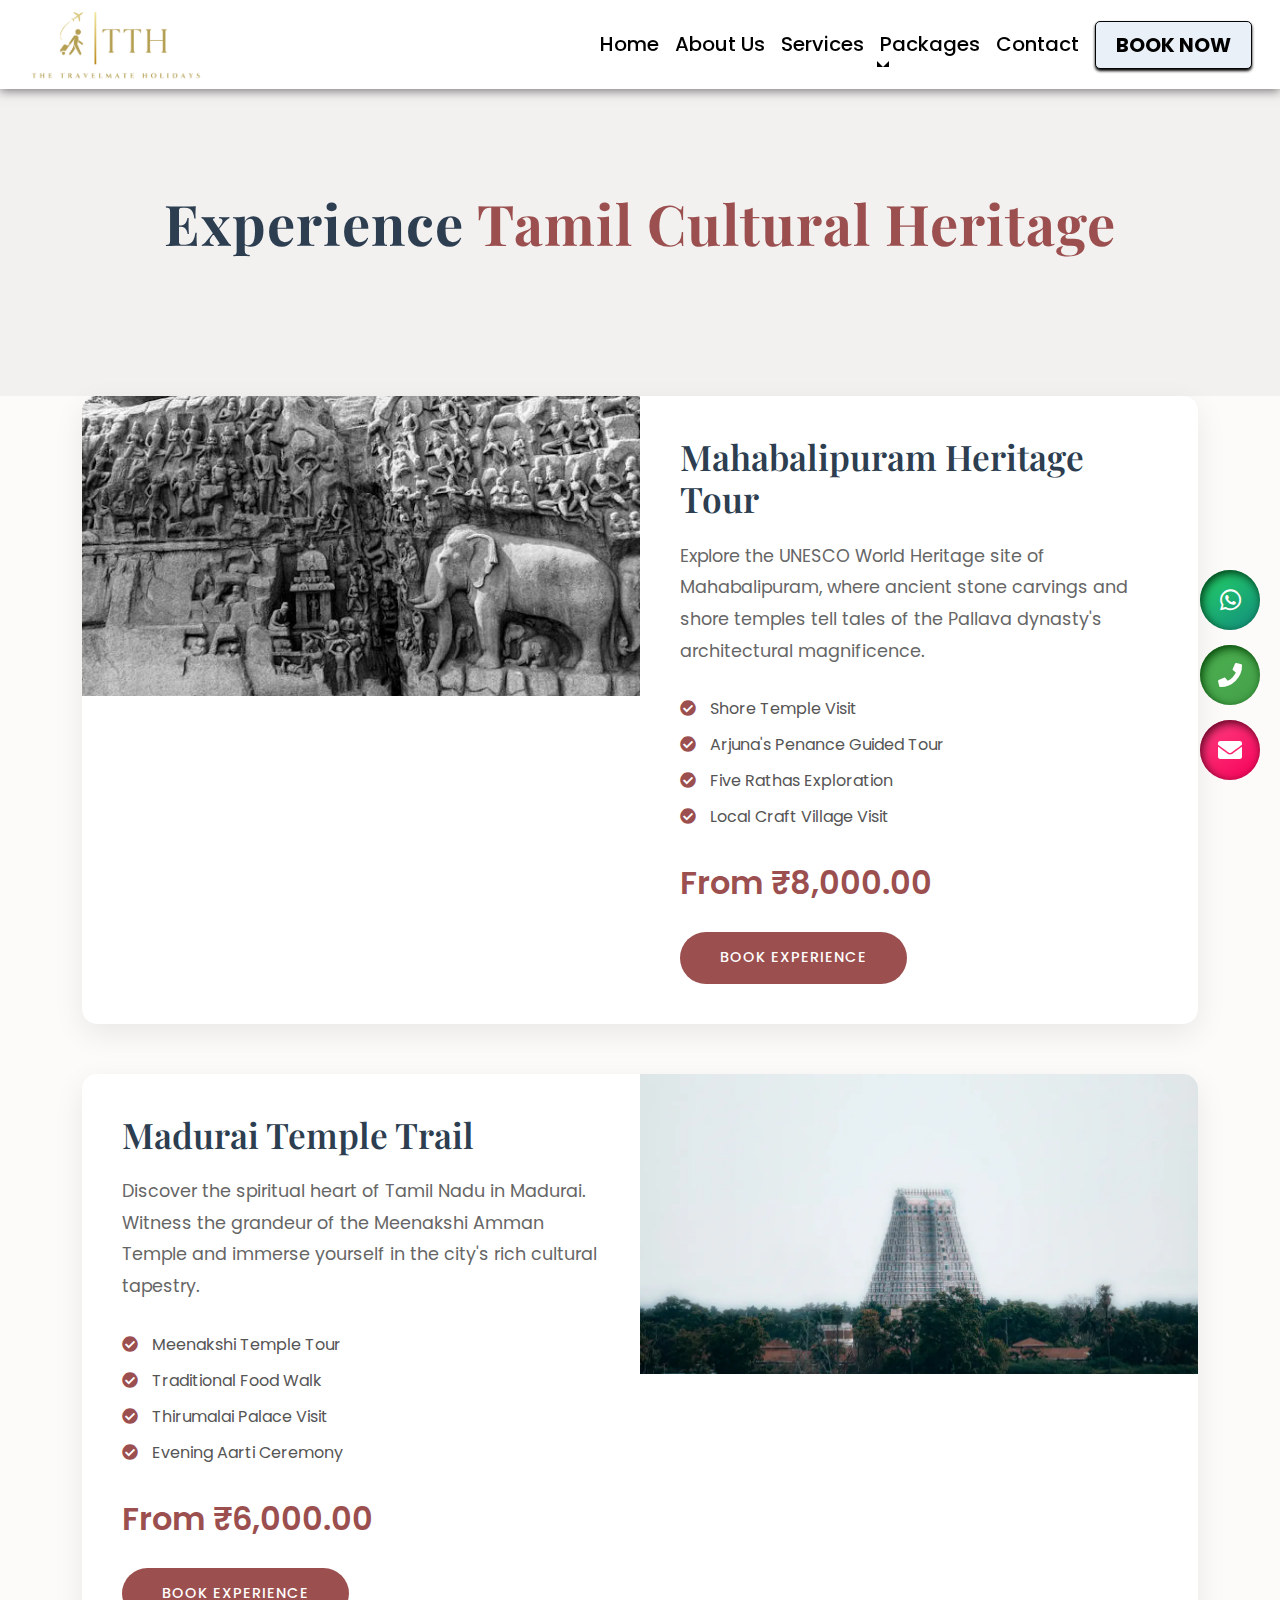
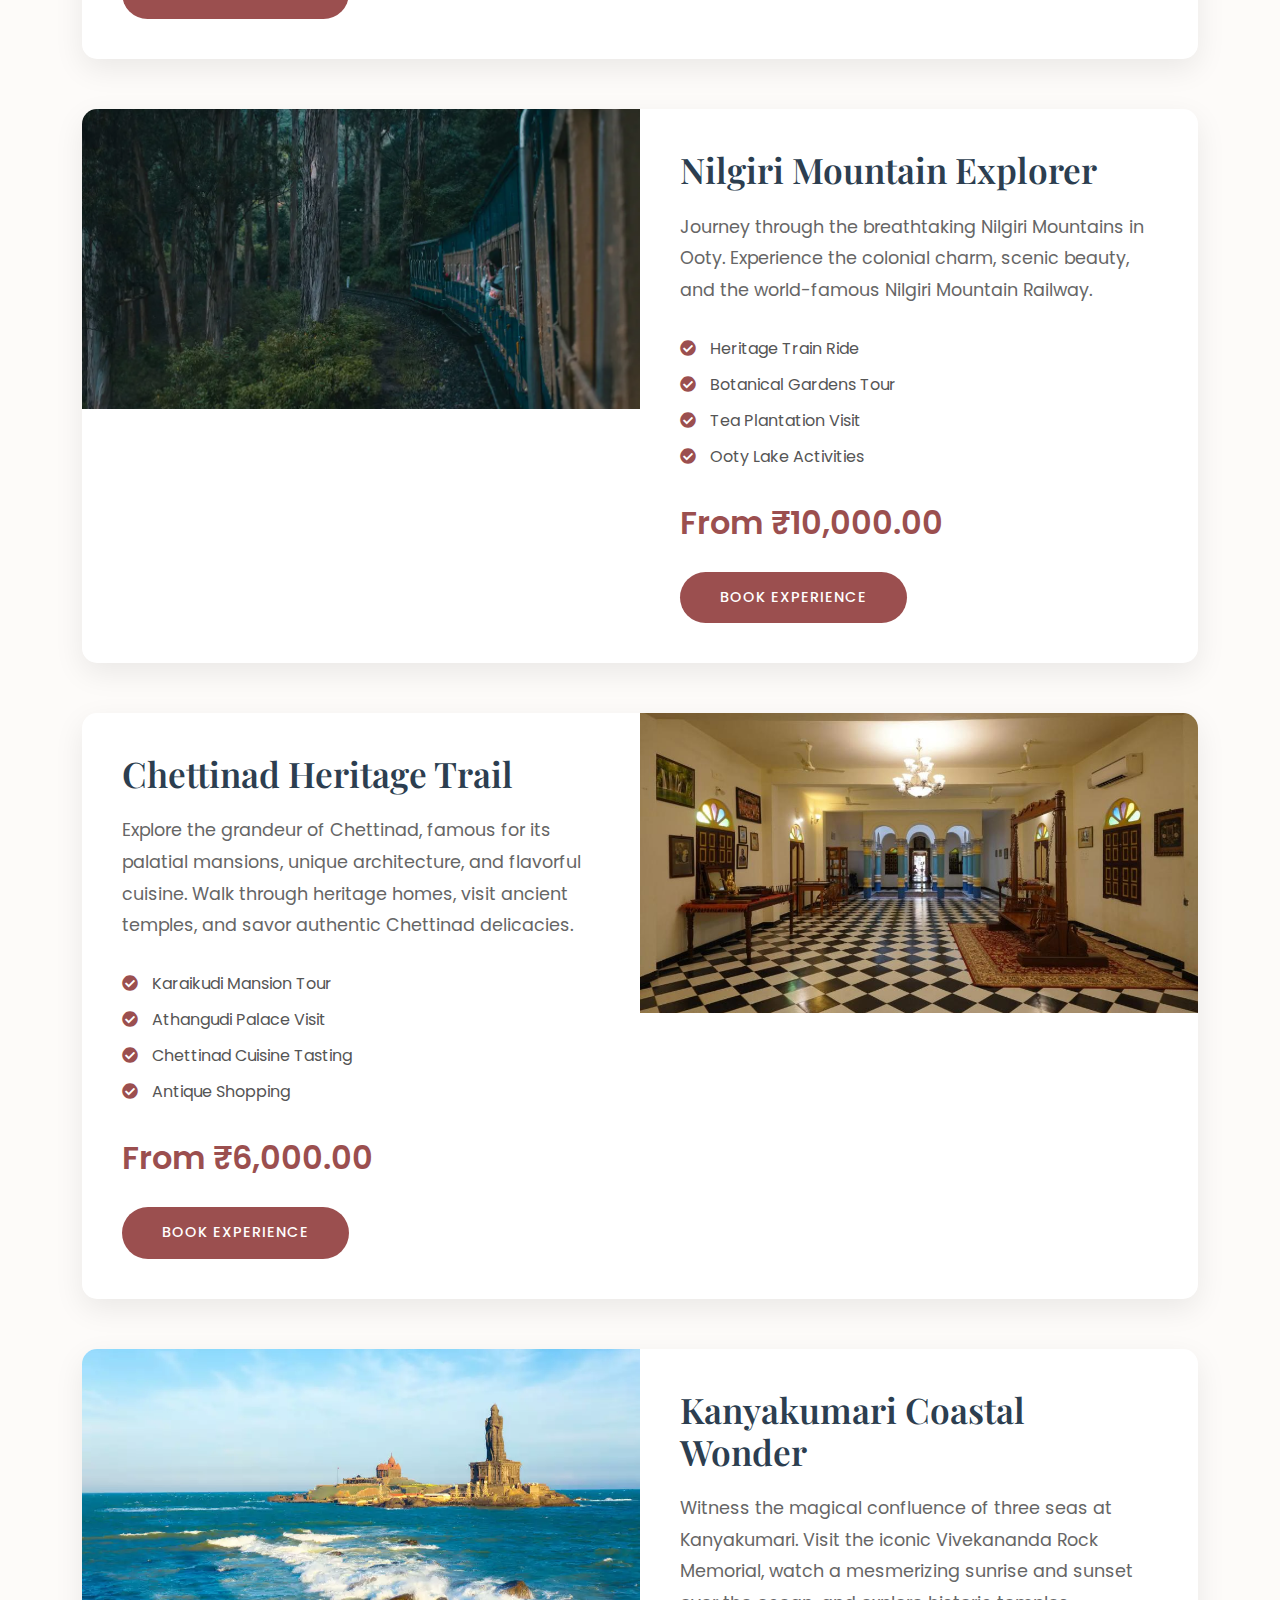
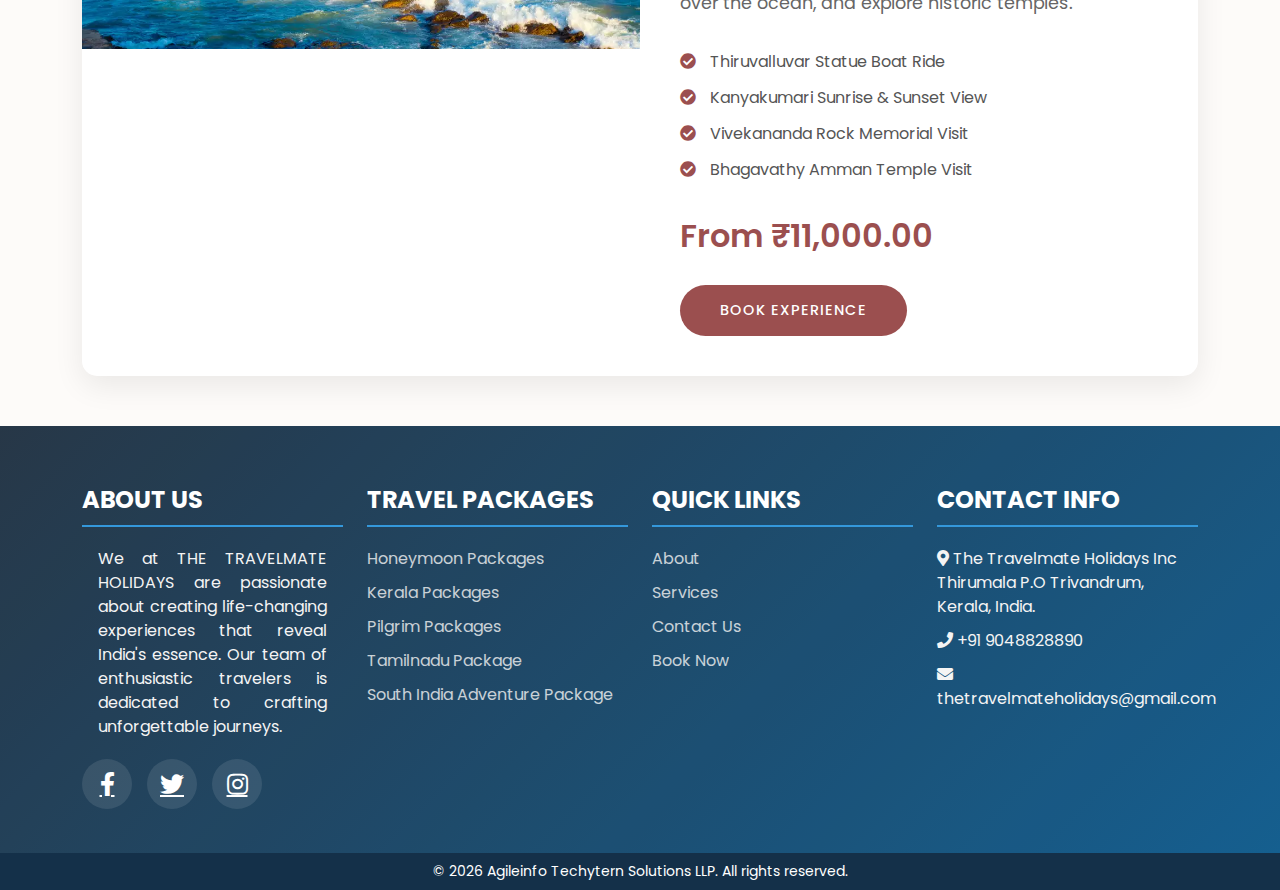
<file: tamilnadupak.html>
<!DOCTYPE html>
<html lang="en">

<head>
    <meta charset="UTF-8">
    <meta name="viewport" content="width=device-width, initial-scale=1.0">
    <title>Tamil Nadu Tourism Packages</title>
    <!-- Google Fonts -->
    <link href="https://fonts.googleapis.com/css2?family=Playfair+Display:wght@400;500;600;700&family=Poppins:wght@300;400;500;600&display=swap" rel="stylesheet">
    <!-- Font Awesome -->
    <link href="https://cdnjs.cloudflare.com/ajax/libs/font-awesome/5.15.4/css/all.min.css" rel="stylesheet">
    <!-- Bootstrap CSS -->
    <link href="https://cdn.jsdelivr.net/npm/bootstrap@5.1.3/dist/css/bootstrap.min.css" rel="stylesheet">
    <style>
        :root {
            --primary-color: #9B4F4F;
            --secondary-color: #2C3E50;
            --accent-color: #FFE6E6;
        }

        body {
            font-family: 'Poppins', sans-serif;
            background-color: #FDFBF9;
        }

        .layout_padding {
            padding: 0px 0;
        }

        .tamilnadu_section {
            background: linear-gradient(rgba(44, 62, 80, 0.05), rgba(44, 62, 80, 0.05)), url('path-to-your-tamilnadu-background.jpg') center/cover;
            padding: 100px 0;
        }

        .tamilnadu_text {
            font-family: 'Playfair Display', serif;
            font-size: 3.5rem;
            font-weight: 700;
            text-align: center;
            margin-bottom: 40px;
            color: var(--secondary-color);
            letter-spacing: 1px;
        }

        .package-card {
            background: white;
            border-radius: 15px;
            overflow: hidden;
            box-shadow: 0 10px 30px rgba(0, 0, 0, 0.08);
            margin-bottom: 50px;
            transition: transform 0.3s ease;
        }

        .package-card:hover {
            transform: translateY(-10px);
        }

        .image_3 {
            position: relative;
            overflow: hidden;
            height: 300px;
        }

        .image_3 img {
            width: 100%;
            height: 100%;
            object-fit: cover;
            transition: transform 0.5s ease;
        }

        .package-card:hover .image_3 img {
            transform: scale(1.1);
        }

        .package_content {
            padding: 40px;
        }

        .package_text {
            font-family: 'Playfair Display', serif;
            font-size: 2.2rem;
            font-weight: 600;
            margin-bottom: 20px;
            color: var(--secondary-color);
        }

        .long_text {
            color: #666;
            line-height: 1.8;
            margin-bottom: 30px;
            font-size: 1.1rem;
        }

        .features-list {
            margin-bottom: 30px;
        }

        .features-list li {
            margin-bottom: 12px;
            color: #555;
        }

        .features-list i {
            color: var(--primary-color);
            margin-right: 10px;
        }

        .price-tag {
            font-size: 2rem;
            color: var(--primary-color);
            font-weight: 600;
            margin-bottom: 25px;
        }

        .book_bt a {
            background-color: var(--primary-color);
            color: white;
            padding: 15px 40px;
            text-decoration: none;
            border-radius: 30px;
            display: inline-block;
            font-weight: 500;
            transition: all 0.3s ease;
            text-transform: uppercase;
            letter-spacing: 1px;
            font-size: 0.9rem;
        }

        .book_bt a:hover {
            background-color: var(--secondary-color);
            transform: translateY(-3px);
            box-shadow: 0 5px 15px rgba(155, 79, 79, 0.3);
        }

        /*navigation*/

        .navbar {
            width: 100%;
            padding: 0 1rem 0 1rem;
        }

        .fs-xl-5 {
            font-size: 1.25rem;
            /* Matches Bootstrap's fs-5 size */
        }

        @media (max-width: 992px) {
            .navbar {
                background-color: #ffffffc0;
                /* Replace with desired solid color */
                padding: 0 !important;
            }
            .nav-link {
                color: #000000 !important;
            }
            .navbar-toggler {
                color: rgb(22, 21, 21);
                border-color: rgb(0, 0, 0);
                /* Ensures the border of the button is white */
                margin: 0;
                /* Removes any margin */
                position: absolute;
                top: 2rem;
                right: 1rem;
                z-index: 1031;
                /* Ensures it appears above other elements */
            }
            .navbar-toggler-icon {
                background-image: url("data:image/svg+xml,%3Csvg xmlns='http://www.w3.org/2000/svg' viewBox='0 0 30 30'%3E%3Cpath stroke='rgba%28255, 255, 255, 1%29' stroke-width='2' d='M4 7h22M4 15h22M4 23h22'/%3E%3C/svg%3E");
                filter: brightness(-100%);
            }
            .fs-xl-5 {
                font-size: inherit;
                /* Reverts to default size on smaller screens */
            }
            .nav-item {
                margin-left: 1rem;
            }
            .book-now-btn {
                width: fit-content;
                margin: .5rem 0 0 .5rem;
                margin-bottom: 1rem;
                color: #000000 !important;
                border: 1px groove #000000 !important;
                box-shadow: 0px 2px 3px #000000 !important;
            }
            .hero-content {
                margin-top: 75% !important;
            }
            .nav-link::after {
                background-color: #000000 !important;
                transition: width 0.8s ease-out !important;
            }
        }

        /* Navbar solid background when scrolled */

        /* Scrolled state */

        .navbar {
            background-color: rgba(255, 255, 255, 0.95);
            box-shadow: 0 2px 10px rgba(0, 0, 0, 0.5);
        }

        /* Nav link styles */

        .nav-link {
            color: #ffffff;
            font-weight: 500;
            transition: color 0.3s ease-in-out;
            position: relative;
        }

        /* Scrolled state for nav links */

        .nav-link {
            color: #000000;
        }

        .nav-link::after {
            content: '';
            position: absolute;
            bottom: 0;
            left: 0;
            width: 0;
            height: 2px;
            background-color: #ffffff;
            color: #000;
            transition: width 0.4s ease-out;
        }

        .nav-link::after {
            background-color: #000000;
            color: #fff;
        }

        .nav-link:hover::after,
        .nav-link.active::after {
            width: 100%;
        }

        .dropdown:hover .dropdown-menu {
            display: block;
        }

        .dropdown-menu {
            display: none;
            position: absolute;
            background-color: #ffffff;
            min-width: 160px;
            box-shadow: 0px 8px 16px 0px rgba(0, 0, 0, 0.8);
            z-index: 1;
            transition: color 0.3s ease-in-out;
        }

        .dropdown-item {
            padding: 10px;
            color: #000000;
            font-weight: 400;
            cursor: pointer;
            position: relative;
        }

        .dropdown-item:hover {
            color: #ffffff;
            background-color: #3b3b3b;
        }

        /* Book Now button style */

        .book-now-btn {
            background-color: #e9f0f8;
            color: #000000 !important;
            border: 1px groove #050505;
            transition: ease-in-out 0.3s;
            box-shadow: 0px 2px 3px #000000;
            ;
            padding: 8px 20px !important;
            font-weight: 700;
            border-radius: 5px;
        }

        .book-now-btn:hover {
            color: #000000 !important;
            transition: ease-in-out 0.3s;
            box-shadow: 0px 4px 10px #383838;
            transform: scale(1.1);
        }

        .book-now-btn:active {
            transform: scale(0.9);
            box-shadow: inset 2px 2px 10px 3px #8b8b8b;
        }

        /* ---------navbar End--------- */

        /* ----- Footer Styles---- */

        footer {
            background: linear-gradient(135deg, #2c3e50 0%, #186aa0 100%);
            color: #f4f4f4;
            padding: 60px 0 20px;
            position: relative;
            overflow: hidden;
        }

        /* Add a subtle overlay effect */

        footer::before {
            content: '';
            position: absolute;
            top: 0;
            left: 0;
            right: 0;
            bottom: 0;
            background: rgba(0, 0, 0, 0.1);
            z-index: 1;
        }

        footer * {
            position: relative;
            z-index: 2;
        }

        footer h4 {
            color: #fff;
            font-weight: 700;
            margin-bottom: 20px;
            border-bottom: 2px solid #3498db;
            padding-bottom: 10px;
            text-transform: uppercase;
        }

        footer ul {
            list-style: none;
            padding: 0;
        }

        footer ul li {
            margin-bottom: 10px;
            transition: transform 0.3s ease;
        }

        footer ul li a {
            color: #f4f4f4;
            text-decoration: none;
            opacity: 0.8;
            transition: all 0.3s ease;
        }

        footer ul li a:hover {
            color: #3498db;
            opacity: 1;
            transform: translateX(10px);
        }

        .social-links {
            display: flex;
            gap: 15px;
            margin-top: 20px;
        }

        .social-links a {
            color: #fff;
            font-size: 1.5rem;
            background: rgba(255, 255, 255, 0.1);
            width: 50px;
            height: 50px;
            display: flex;
            align-items: center;
            justify-content: center;
            border-radius: 50%;
            transition: all 0.3s ease;
        }

        .social-links a:hover {
            background: #3498db;
            transform: scale(1.1);
        }

        /* --------footer end------ */

        /* ---------social icons--------- */

        /* Social contact Buttons*/

        .social-contact-container {
            position: fixed;
            right: 20px;
            top: 75%;
            transform: translateY(-50%);
            display: flex;
            flex-direction: column;
            gap: 15px;
            z-index: 1000;
        }

        .social-contact-btn {
            width: 60px;
            height: 60px;
            border-radius: 50%;
            display: flex;
            align-items: center;
            justify-content: center;
            text-decoration: none;
            color: white !important;
            position: relative;
            overflow: hidden;
            transition: all 0.3s ease;
            box-shadow: 0 10px 20px rgba(0, 0, 0, 0.2);
        }

        .social-contact-btn::before {
            content: '';
            position: absolute;
            top: 0;
            left: 0;
            width: 100%;
            height: 100%;
            background: rgba(255, 255, 255, 0.1);
            opacity: 0;
            transition: opacity 0.3s ease;
        }

        .social-contact-btn:hover::before {
            opacity: 1;
        }

        .whatsapp-btn {
            background: linear-gradient(145deg, #25D366, #128C7E);
            box-shadow: inset 2px 3px 10px #013615;
        }

        .phone-btn {
            background: linear-gradient(145deg, #4CAF50, #45A049);
            box-shadow: inset 2px 3px 10px #034205;
        }

        .email-btn {
            background: linear-gradient(145deg, #FF4081, #F50057);
            box-shadow: inset 2px 3px 10px #57031f;
        }

        .social-contact-btn i {
            font-size: 24px;
            position: relative;
            z-index: 1;
        }

        .social-contact-btn:hover {
            transform: scale(1.1) translateZ(20px);
        }

        @media (max-width: 768px) {
            .social-contact-container {
                right: 10px;
                top: 80%;
            }
            .social-contact-btn {
                width: 40px;
                height: 40px;
            }
        }
    </style>
</head>

<body>
    <!-- Navigation -->
    <nav class="navbar navbar-expand-lg navbar-light fixed-top">
        <div class="container-fluid">
            <!-- Use container-fluid for better responsiveness -->
            <a class="navbar-brand" href="#">
                <img src="Resources/logo.png" alt="TravelMate" style="height: auto; max-width: 100%; width: 11rem;">
            </a>
            <button class="navbar-toggler text-dark" type="button" data-bs-toggle="collapse" data-bs-target="#navbarNav" aria-controls="navbarNav" aria-expanded="false" aria-label="Toggle navigation">
                <span class="navbar-toggler-icon"></span>
            </button>
            <div class="collapse navbar-collapse" id="navbarNav">
                <ul class="navbar-nav ms-auto fs-xl-5">
                    <li class="nav-item">
                        <a class="nav-link" href="index.html">Home</a>
                    </li>
                    <li class="nav-item">
                        <a class="nav-link" href="About.html">About Us</a>
                    </li>
                    <li class="nav-item">
                        <a class="nav-link" href="Service.html">Services</a>
                    </li>
                    <li class="nav-item dropdown">
                        <a class="nav-link dropdown-toggle" href="#" id="packagesDropdown" role="button" data-bs-toggle="dropdown" aria-expanded="false">
                            Packages
                        </a>
                        <ul class="dropdown-menu" aria-labelledby="packagesDropdown">
                            <li><a class="dropdown-item" href="honeymoon.html">HONEYMOON PACKAGE</a></li>
                            <li><a class="dropdown-item" href="keralapak.html">KERALA PACKAGE</a></li>
                            <li><a class="dropdown-item" href="tamilnadupak.html">TAMILNADU PACKAGE</a></li>
                            <li><a class="dropdown-item" href="pilgrimpak.html">PILGRIM PACKAGE</a></li>
                            <li><a class="dropdown-item" href="southindpak.html">SOUTH INDIA ADVENTURE PACKAGE</a></li>
                        </ul>
                    </li>
                    <li class="nav-item">
                        <a class="nav-link" href="Contact.html">Contact</a>
                    </li>
                    <li class="nav-item ms-2">
                        <a class="nav-link book-now-btn " href="Booknow.html">BOOK NOW</a>
                    </li>
                </ul>
            </div>
        </div>
    </nav>

    <!-- Tamil Nadu Package Section Start -->
    <div id="tamilnadu" class="tamilnadu_section">
        <div class="container">
            <div class="text-center">
                <h1 class="tamilnadu_text">Experience <span style="color: var(--primary-color);">Tamil Cultural
                        Heritage</span></h1>
            </div>
        </div>
    </div>

    <div class="tamilnadu_section_2 layout_padding">
        <div class="container">
            <div class="package-card">
                <div class="row g-0">
                    <div class="col-md-6">
                        <div class="image_3">
                            <img src="Resources/tamilnadupak1.webp" alt="Mahabalipuram Temples">
                        </div>
                    </div>
                    <div class="col-md-6">
                        <div class="package_content">
                            <h1 class="package_text">Mahabalipuram Heritage Tour</h1>
                            <p class="long_text">Explore the UNESCO World Heritage site of Mahabalipuram, where ancient stone carvings and shore temples tell tales of the Pallava dynasty's architectural magnificence.
                            </p>
                            <ul class="features-list list-unstyled">
                                <li><i class="fas fa-check-circle"></i> Shore Temple Visit</li>
                                <li><i class="fas fa-check-circle"></i> Arjuna's Penance Guided Tour</li>
                                <li><i class="fas fa-check-circle"></i> Five Rathas Exploration</li>
                                <li><i class="fas fa-check-circle"></i> Local Craft Village Visit</li>
                            </ul>
                            <div class="price-tag">From ₹8,000.00</div>
                            <div class="book_bt"><a href="Booknow.html">Book Experience</a></div>
                        </div>
                    </div>
                </div>
            </div>

            <div class="package-card">
                <div class="row g-0">
                    <div class="col-md-6 order-md-2">
                        <div class="image_3">
                            <img src="Resources/tamilnadupak2.webp" alt="Madurai Meenakshi Temple">
                        </div>
                    </div>
                    <div class="col-md-6 order-md-1">
                        <div class="package_content">
                            <h1 class="package_text">Madurai Temple Trail</h1>
                            <p class="long_text">Discover the spiritual heart of Tamil Nadu in Madurai. Witness the grandeur of the Meenakshi Amman Temple and immerse yourself in the city's rich cultural tapestry.
                            </p>
                            <ul class="features-list list-unstyled">
                                <li><i class="fas fa-check-circle"></i> Meenakshi Temple Tour</li>
                                <li><i class="fas fa-check-circle"></i> Traditional Food Walk</li>
                                <li><i class="fas fa-check-circle"></i> Thirumalai Palace Visit</li>
                                <li><i class="fas fa-check-circle"></i> Evening Aarti Ceremony</li>
                            </ul>
                            <div class="price-tag">From ₹6,000.00</div>
                            <div class="book_bt"><a href="Booknow.html">Book Experience</a></div>
                        </div>
                    </div>
                </div>
            </div>

            <div class="package-card">
                <div class="row g-0">
                    <div class="col-md-6">
                        <div class="image_3">
                            <img src="Resources/tamilnadupak3.webp" alt="Ooty Nilgiri Mountains">
                        </div>
                    </div>
                    <div class="col-md-6">
                        <div class="package_content">
                            <h1 class="package_text">Nilgiri Mountain Explorer</h1>
                            <p class="long_text">Journey through the breathtaking Nilgiri Mountains in Ooty. Experience the colonial charm, scenic beauty, and the world-famous Nilgiri Mountain Railway.</p>
                            <ul class="features-list list-unstyled">
                                <li><i class="fas fa-check-circle"></i> Heritage Train Ride</li>
                                <li><i class="fas fa-check-circle"></i> Botanical Gardens Tour</li>
                                <li><i class="fas fa-check-circle"></i> Tea Plantation Visit</li>
                                <li><i class="fas fa-check-circle"></i> Ooty Lake Activities</li>
                            </ul>
                            <div class="price-tag">From ₹10,000.00</div>
                            <div class="book_bt"><a href="Booknow.html">Book Experience</a></div>
                        </div>
                    </div>
                </div>
            </div>

            <div class="package-card">
                <div class="row g-0">
                    <div class="col-md-6 order-md-2">
                        <div class="image_3">
                            <img src="Resources/tamilnadupak4.jpg" alt="Madurai Meenakshi Temple">
                        </div>
                    </div>
                    <div class="col-md-6 order-md-1">
                        <div class="package_content">
                            <h1 class="package_text">Chettinad Heritage Trail</h1>
                            <p class="long_text">Explore the grandeur of Chettinad, famous for its palatial mansions, unique architecture, and flavorful cuisine. Walk through heritage homes, visit ancient temples, and savor authentic Chettinad delicacies.
                            </p>
                            <ul class="features-list list-unstyled">
                                <li><i class="fas fa-check-circle"></i> Karaikudi Mansion Tour</li>
                                <li><i class="fas fa-check-circle"></i> Athangudi Palace Visit</li>
                                <li><i class="fas fa-check-circle"></i> Chettinad Cuisine Tasting</li>
                                <li><i class="fas fa-check-circle"></i> Antique Shopping</li>
                            </ul>
                            <div class="price-tag">From ₹6,000.00</div>
                            <div class="book_bt"><a href="Booknow.html">Book Experience</a></div>
                        </div>
                    </div>
                </div>
            </div>

            <div class="package-card">
                <div class="row g-0">
                    <div class="col-md-6">
                        <div class="image_3">
                            <img src="Resources/tamilnadupak6.cms" alt="Ooty Nilgiri Mountains">
                        </div>
                    </div>
                    <div class="col-md-6">
                        <div class="package_content">
                            <h1 class="package_text">Kanyakumari Coastal Wonder</h1>
                            <p class="long_text">Witness the magical confluence of three seas at Kanyakumari. Visit the iconic Vivekananda Rock Memorial, watch a mesmerizing sunrise and sunset over the ocean, and explore historic temples.
                            </p>
                            <ul class="features-list list-unstyled">
                                <li><i class="fas fa-check-circle"></i> Thiruvalluvar Statue Boat Ride</li>
                                <li><i class="fas fa-check-circle"></i> Kanyakumari Sunrise & Sunset View</li>
                                <li><i class="fas fa-check-circle"></i> Vivekananda Rock Memorial Visit</li>
                                <li><i class="fas fa-check-circle"></i> Bhagavathy Amman Temple Visit</li>
                            </ul>
                            <div class="price-tag">From ₹11,000.00</div>
                            <div class="book_bt"><a href="Booknow.html">Book Experience</a></div>
                        </div>
                    </div>
                </div>
            </div>
        </div>
    </div>
    <!-- Tamil Nadu Package Section End -->

    <!-- Footer -->
    <footer>
        <div class="container">
            <div class="row">
                <div class="col-lg-3 col-md-6 mb-4">
                    <h4>About Us</h4>
                    <p style="text-align: justify;" class="mx-sm-2 mx-lg-0 mx-md-9 mx-xl-0 mx-xxl-0 px-3">We at THE TRAVELMATE HOLIDAYS are passionate about creating life-changing experiences that reveal India's essence. Our team of enthusiastic travelers is dedicated to crafting unforgettable journeys.</p>
                    <div class="social-links">
                        <a href="https://www.facebook.com/profile.php?id=100064947096297&name=xhp_nt_fbliteprofile_tab_bar" aria-label="Facebook"><i class="fab fa-facebook-f"></i></a>
                        <a href="https://x.com/the_travelmate?t=_E4s79wurKZxhOTbwS8T7Q&s=08" aria-label="Twitter"><i
                                class="fab fa-twitter"></i></a>
                        <a href="https://www.instagram.com/travelmate_holidays_trivandrum?igsh=MWF2NnAxYngwMHc1bA==" aria-label="Instagram"><i class="fab fa-instagram"></i></a>
                    </div>
                </div>
                <div class="col-lg-3 col-md-6 mb-4">
                    <h4>Travel Packages</h4>
                    <ul>
                        <li><a href="honeymoon.html">Honeymoon Packages</a></li>
                        <li><a href="keralapak.html">Kerala Packages</a></li>
                        <li><a href="pilgrimpak.html">Pilgrim Packages</a></li>
                        <li><a href="tamilnadupak.html">Tamilnadu Package</a></li>
                        <li><a href="southindpak.html">South India Adventure Package</a></li>
                    </ul>
                </div>
                <div class="col-lg-3 col-md-6 mb-4">
                    <h4>Quick Links</h4>
                    <ul>
                        <li><a href="About.html">About</a></li>
                        <li><a href="Service.html">Services</a></li>
                        <li><a href="Contact.html">Contact Us</a></li>
                        <li><a href="Booknow.html">Book Now</a></li>
                    </ul>
                </div>
                <div class="col-lg-3 col-md-6 mb-4">
                    <h4>Contact Info</h4>
                    <ul>
                        <li><i class="fas fa-map-marker-alt"></i> The Travelmate Holidays Inc<br> Thirumala P.O Trivandrum,<br> Kerala, India.</li>
                        <li><i class="fas fa-phone"></i> +91 9048828890</li>
                        <li><i class="fas fa-envelope"></i>thetravelmateholidays@gmail.com</li>
                    </ul>
                </div>
            </div>
        </div>
    </footer>

    <div class="container-fluid text-center py-2" style="background-color:#143049;">
        <p class="mb-0 text-white small">
            &copy; <span id="current-year"></span> Agileinfo Techytern Solutions LLP. All rights reserved.
        </p>
    </div>

    <!-- Social Contact Buttons -->

    <div class="social-contact-container">
        <a href="https://wa.me/+91 9048828890" target="_blank" class="social-contact-btn whatsapp-btn" aria-label="WhatsApp">
            <i class="fab fa-whatsapp"></i>
        </a>
        <a href="tel:+91 9048828890" class="social-contact-btn phone-btn" aria-label="Call Us">
            <i class="fas fa-phone"></i>
        </a>
        <a href="mailto:thetravelmateholidays@gmail.com" class="social-contact-btn email-btn" aria-label="Email Us">
            <i class="fas fa-envelope"></i>
        </a>
    </div>


    <!-- Bootstrap JS -->
    <script src="https://cdn.jsdelivr.net/npm/@popperjs/core@2.10.2/dist/umd/popper.min.js"></script>
    <script src="https://cdn.jsdelivr.net/npm/bootstrap@5.1.3/dist/js/bootstrap.min.js"></script>
    <script>
        document.addEventListener("DOMContentLoaded", function() {
            const navbarHeight = document.querySelector('.navbar').offsetHeight;
            document.body.style.paddingTop = `${navbarHeight}px`;
        });

        // Get current year

        document.getElementById('current-year').textContent = new Date().getFullYear();
    </script>
</body>

</html>
</file>
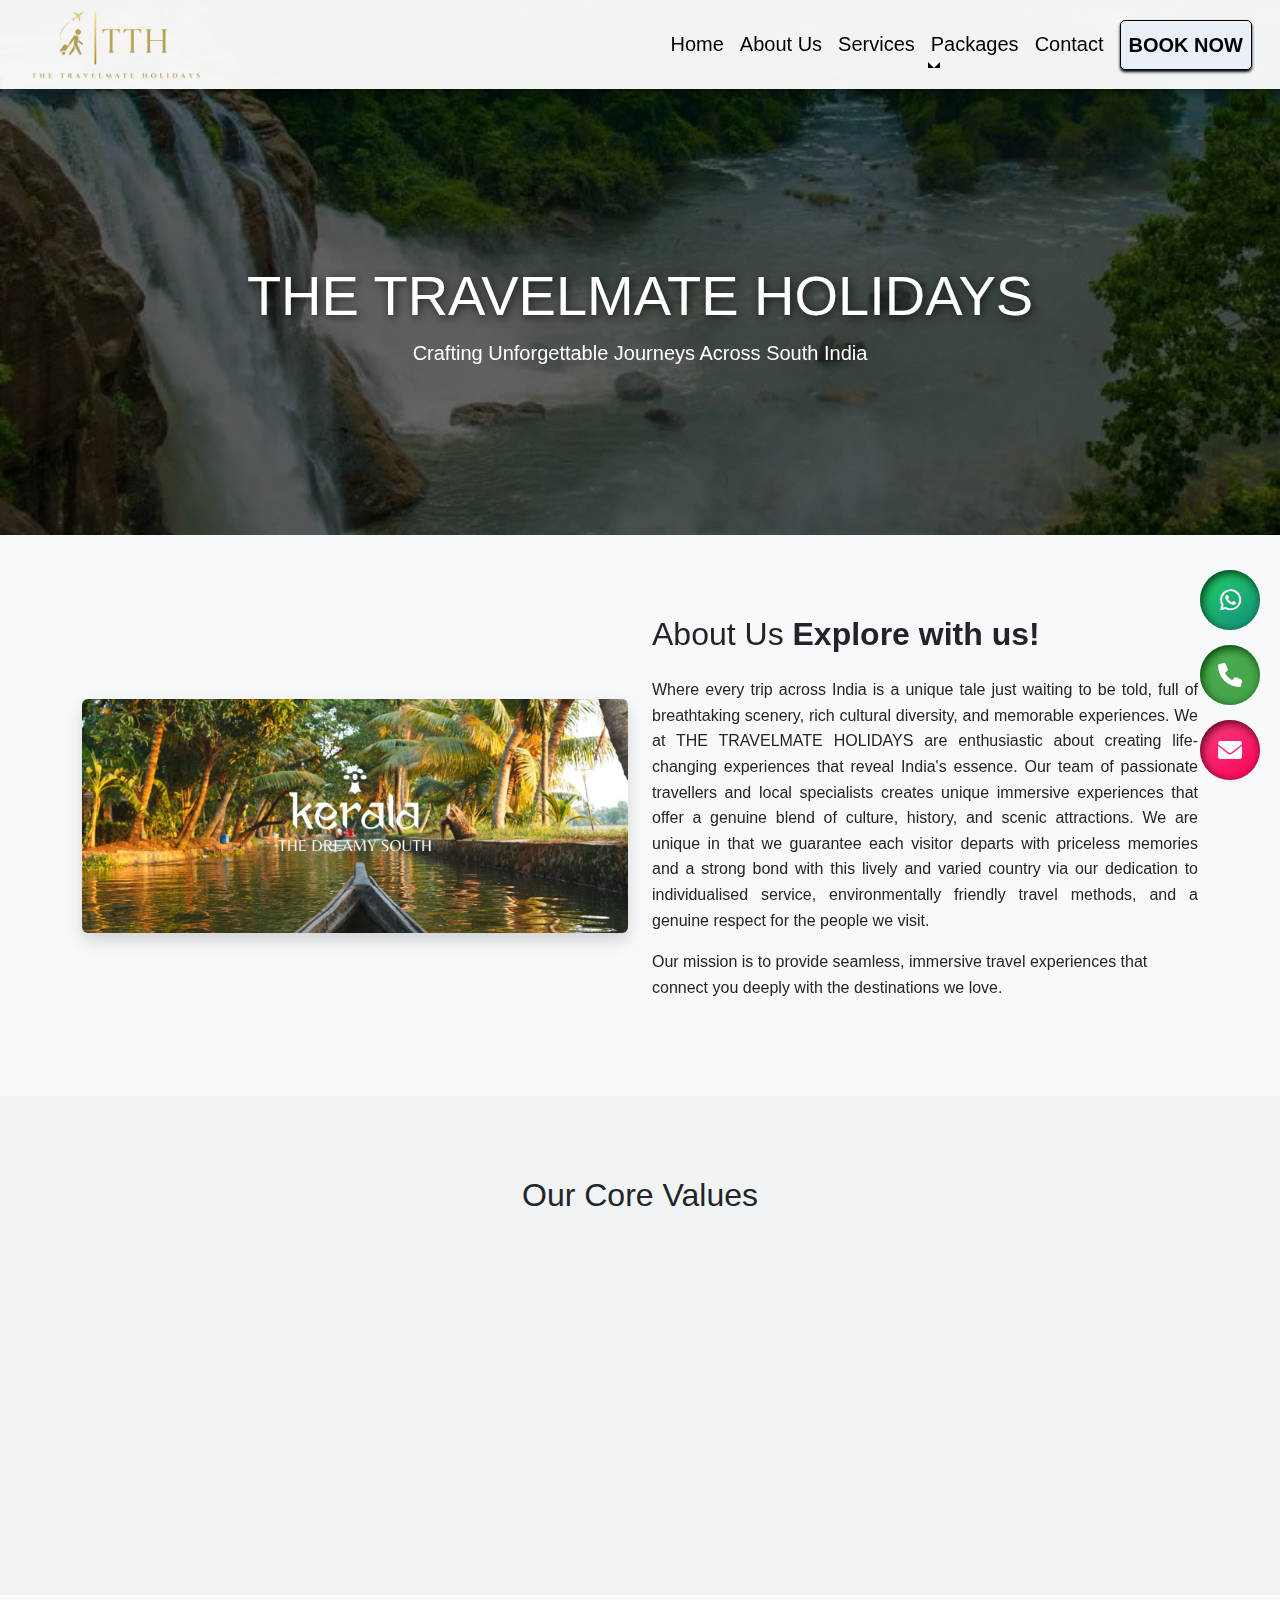
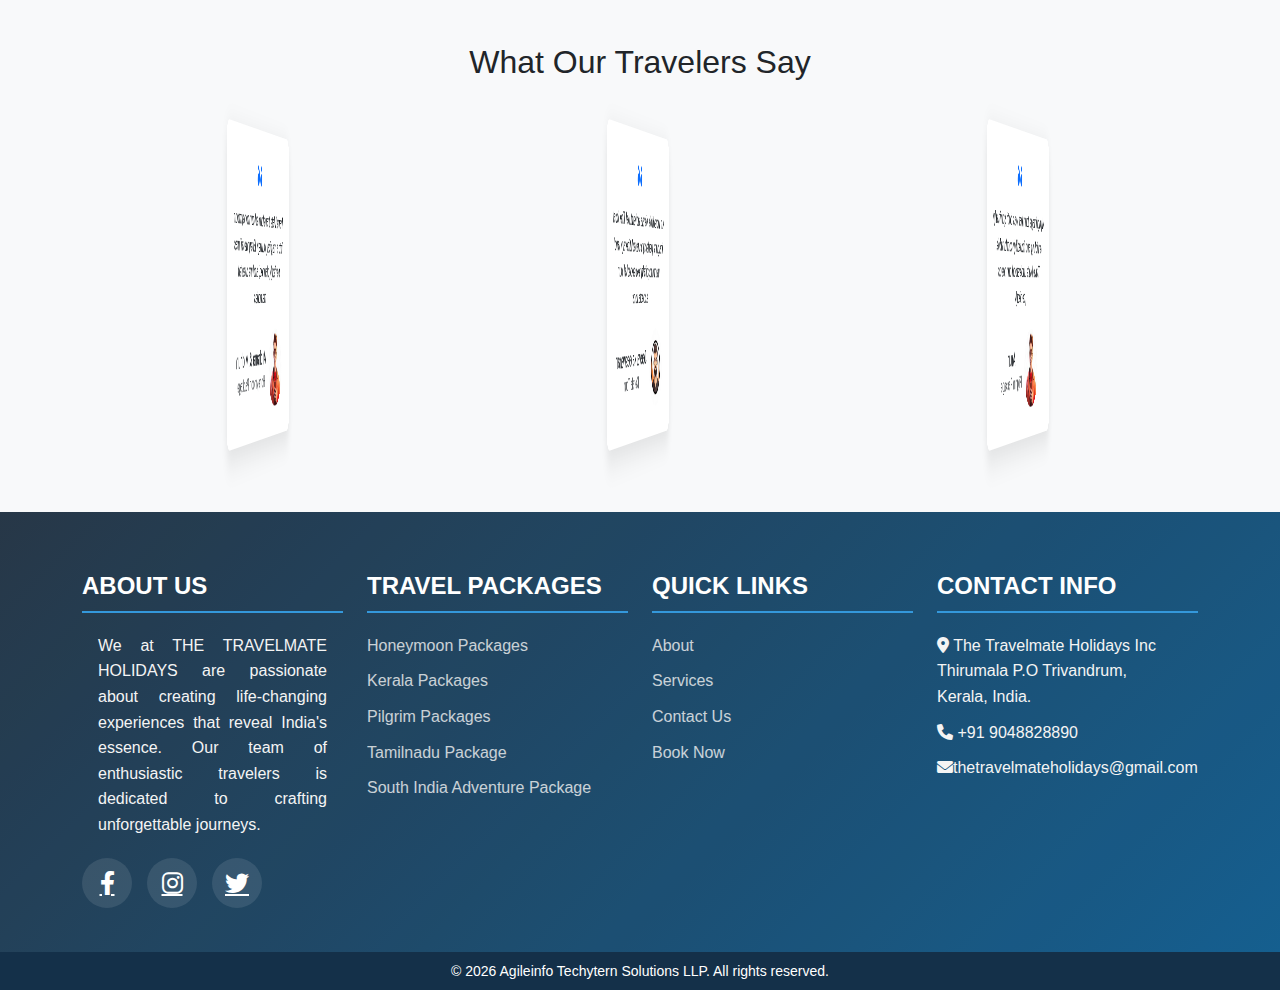
<file: www.travelmateholidays.com/About.html>
<!DOCTYPE html>
<html lang="en">

<head>
    <meta charset="UTF-8">
    <meta name="viewport" content="width=device-width, initial-scale=1.0">
    <title>TravelMate Holidays</title>
    <!-- Bootstrap 5 CSS -->
    <link href="https://cdn.jsdelivr.net/npm/bootstrap@5.3.0/dist/css/bootstrap.min.css" rel="stylesheet">
    <link rel="stylesheet" href="https://unpkg.com/swiper/swiper-bundle.min.css">
    <!-- Font Awesome -->
    <link rel="stylesheet" href="https://cdnjs.cloudflare.com/ajax/libs/font-awesome/6.0.0/css/all.min.css">

    <!-- AOS CSS -->
    <link rel="stylesheet" href="https://cdn.jsdelivr.net/npm/aos@2.3.4/dist/aos.css">
    <!-- Custom CSS -->
    <link rel="stylesheet" href="css/about.css">

</head>

<body>
    <!-- Navigation -->
    <nav class="navbar navbar-expand-lg navbar-light fixed-top">
        <div class="container-fluid">
            <!-- Use container-fluid for better responsiveness -->
            <a class="navbar-brand" href="#">
                <img src="Resources/logo.png" alt="TravelMate" style="height: auto; max-width: 100%; width: 11rem;">
            </a>
            <button class="navbar-toggler text-dark" type="button" data-bs-toggle="collapse" data-bs-target="#navbarNav" aria-controls="navbarNav" aria-expanded="false" aria-label="Toggle navigation">
                <span class="navbar-toggler-icon"></span>
            </button>
            <div class="collapse navbar-collapse" id="navbarNav">
                <ul class="navbar-nav ms-auto fs-xl-5">
                    <li class="nav-item">
                        <a class="nav-link" href="index.html">Home</a>
                    </li>
                    <li class="nav-item">
                        <a class="nav-link" href="About.html">About Us</a>
                    </li>
                    <li class="nav-item">
                        <a class="nav-link" href="Service.html">Services</a>
                    </li>
                    <li class="nav-item dropdown">
                        <a class="nav-link dropdown-toggle" href="#" id="packagesDropdown" role="button" data-bs-toggle="dropdown" aria-expanded="false">
                            Packages
                        </a>
                        <ul class="dropdown-menu" aria-labelledby="packagesDropdown">
                            <li><a class="dropdown-item" href="honeymoon.html">HONEYMOON PACKAGE</a></li>
                            <li><a class="dropdown-item" href="keralapak.html">KERALA PACKAGE</a></li>
                            <li><a class="dropdown-item" href="tamilnadupak.html">TAMILNADU PACKAGE</a></li>
                            <li><a class="dropdown-item" href="pilgrimpak.html">PILGRIM PACKAGE</a></li>
                            <li><a class="dropdown-item" href="southindpak.html">SOUTH INDIA ADVENTURE PACKAGE</a></li>
                        </ul>
                    </li>
                    <li class="nav-item">
                        <a class="nav-link" href="Contact.html">Contact</a>
                    </li>
                    <li class="nav-item ms-2">
                        <a class="nav-link book-now-btn " href="Booknow.html">BOOK NOW</a>
                    </li>
                </ul>
            </div>
        </div>
    </nav>

    <!-- Hero Section -->
    <div class="hero">
        <div class="container">
            <div data-aos="fade-up">
                <h1 class="display-4">THE TRAVELMATE HOLIDAYS</h1>
                <p class="lead">Crafting Unforgettable Journeys Across South India</p>
            </div>
        </div>
    </div>

    <!-- About Us Section -->
    <section class="about-section">
        <div class="container">
            <div class="row align-items-center">
                <div class="col-lg-6" data-aos="fade-right">
                    <img src="Resources/Kerala-Guide-Header.webp" alt="TravelMate Team" class="img-fluid rounded shadow">
                </div>
                <div class="col-lg-6" data-aos="fade-left">
                    <h2 class="mb-4">About Us<b> Explore with us!</b></h2>
                    <p style="text-align:justify">Where every trip across India is a unique tale just waiting to be told, full of breathtaking scenery, rich cultural diversity, and memorable experiences. We at THE TRAVELMATE HOLIDAYS are enthusiastic about creating life-changing experiences
                        that reveal India's essence. Our team of passionate travellers and local specialists creates unique immersive experiences that offer a genuine blend of culture, history, and scenic attractions. We are unique in that we guarantee
                        each visitor departs with priceless memories and a strong bond with this lively and varied country via our dedication to individualised service, environmentally friendly travel methods, and a genuine respect for the people we visit.</p>
                    <p>Our mission is to provide seamless, immersive travel experiences that connect you deeply with the destinations we love.</p>
                </div>
            </div>
        </div>
    </section>

    <!-- Our Values Section -->
    <section class="values-section">
        <div class="container">
            <h2 class="text-center mb-5">Our Core Values</h2>
            <div class="row">
                <div class="col-md-4" data-aos="fade-up">
                    <div class="value-item">
                        <i class="fas fa-globe"></i>
                        <h4>Authentic Experiences</h4>
                        <p>We believe in creating genuine, immersive travel experiences that go beyond typical tourism.
                        </p>
                    </div>
                </div>
                <div class="col-md-4" data-aos="fade-up" data-aos-delay="200">
                    <div class="value-item">
                        <i class="fas fa-heart"></i>
                        <h4>Customer Passion</h4>
                        <p>Your journey, your dreams. We are committed to understanding and fulfilling your travel aspirations.
                        </p>
                    </div>
                </div>
                <div class="col-md-4" data-aos="fade-up" data-aos-delay="400">
                    <div class="value-item">
                        <i class="fas fa-handshake"></i>
                        <h4>Responsible Tourism</h4>
                        <p>We prioritize sustainable practices that respect local communities and environments.</p>
                    </div>
                </div>
            </div>
        </div>
    </section>


    <!--Testimonial Section  -->

    <section class="testimonials-section py-5 bg-light">
        <div class="container">
            <h2 class="text-center mb-5">What Our Travelers Say</h2>
            <div class="row testimonial-container">
                <div class="col-md-4 mb-4" data-aos="flip-left">
                    <div class="testimonial-card">
                        <div class="testimonial-content">
                            <div class="testimonial-quote">
                                <i class="fas fa-quote-left text-primary mb-3"></i>
                                <p><em>TravelMate transformed our honeymoon into a magical journey. Every detail was
                                        perfectly planned, and we created memories.</em></p>
                            </div>
                            <div class="testimonial-author d-flex align-items-center">
                                <img src="Resources/OIP.webp" alt="Customer 1" class="testimonial-avatar">
                                <div class="author-info ml-3">
                                    <h5 class="mb-0">Archana & Midhun</h5>
                                    <p class="text-muted mb-0">Honeymoon Package</p>
                                </div>
                            </div>
                        </div>
                    </div>
                </div>
                <div class="col-md-4 mb-4" data-aos="flip-left" data-aos-delay="200">
                    <div class="testimonial-card">
                        <div class="testimonial-content">
                            <div class="testimonial-quote">
                                <i class="fas fa-quote-left text-primary mb-3"></i>
                                <p><em>An incredible Kerala adventure! The local insights, perfectly curated itinerary,
                                        and warm hospitality exceeded all our expectations.</em></p>
                            </div>
                            <div class="testimonial-author d-flex align-items-center">
                                <img src="Resources/OIP (1).webp" alt="Customer 2" class="testimonial-avatar">
                                <div class="author-info ml-3">
                                    <h5 class="mb-0">Jeeva kaleeswaran</h5>
                                    <p class="text-muted mb-0">Kerala Tour</p>
                                </div>
                            </div>
                        </div>
                    </div>
                </div>
                <div class="col-md-4 mb-4" data-aos="flip-left" data-aos-delay="400">
                    <div class="testimonial-card">
                        <div class="testimonial-content">
                            <div class="testimonial-quote">
                                <i class="fas fa-quote-left text-primary mb-3"></i>
                                <p><em>A pilgrimage tour that was both spiritually enriching and incredibly comfortable.
                                        TravelMate understood our needs perfectly.</em></p>
                            </div>
                            <div class="testimonial-author d-flex align-items-center">
                                <img src="Resources/OIP.webp" alt="Customer 3" class="testimonial-avatar">
                                <div class="author-info ml-3">
                                    <h5 class="mb-0">Arun </h5>
                                    <p class="text-muted mb-0">Pilgrim Package</p>
                                </div>
                            </div>
                        </div>
                    </div>
                </div>
            </div>
        </div>
    </section>


    <!-- Footer -->
    <footer>
        <div class="container">
            <div class="row">
                <div class="col-lg-3 col-md-6 mb-4">
                    <h4>About Us</h4>
                    <p style="text-align: justify;" class="mx-sm-2 mx-lg-0 mx-md-9 mx-xl-0 mx-xxl-0 px-3">We at THE TRAVELMATE HOLIDAYS are passionate about creating life-changing experiences that reveal India's essence. Our team of enthusiastic travelers is dedicated to crafting unforgettable journeys.</p>
                    <div class="social-links">
                        <a href="https://www.facebook.com/profile.php?id=100064947096297&name=xhp_nt_fbliteprofile_tab_bar" aria-label="Facebook"><i class="fab fa-facebook-f"></i></a>
                        <a href="https://www.instagram.com/travelmate_holidays_trivandrum?igsh=MWF2NnAxYngwMHc1bA==" aria-label="Twitter"><i class="fab fa-instagram"></i></a>
                        <a href="https://x.com/the_travelmate?t=_E4s79wurKZxhOTbwS8T7Q&s=08" aria-label="Instagram"><i
                                class="fab fa-twitter"></i></a>
                    </div>
                </div>
                <div class="col-lg-3 col-md-6 mb-4">
                    <h4>Travel Packages</h4>
                    <ul>
                        <li><a href="honeymoon.html">Honeymoon Packages</a></li>
                        <li><a href="keralapak.html">Kerala Packages</a></li>
                        <li><a href="pilgrimpak.html">Pilgrim Packages</a></li>
                        <li><a href="tamilnadupak.html">Tamilnadu Package</a></li>
                        <li><a href="southindpak.html">South India Adventure Package</a></li>
                    </ul>
                </div>
                <div class="col-lg-3 col-md-6 mb-4">
                    <h4>Quick Links</h4>
                    <ul>
                        <li><a href="About.html">About</a></li>
                        <li><a href="Service.html">Services</a></li>
                        <li><a href="Contact.html">Contact Us</a></li>
                        <li><a href="Booknow.html">Book Now</a></li>
                    </ul>
                </div>
                <div class="col-lg-3 col-md-6 mb-4">
                    <h4>Contact Info</h4>
                    <ul>
                        <li><i class="fas fa-map-marker-alt"></i> The Travelmate Holidays Inc<br> Thirumala P.O Trivandrum,<br> Kerala, India.</li>
                        <li><i class="fas fa-phone"></i> +91 9048828890</li>
                        <li><i class="fas fa-envelope"></i>thetravelmateholidays@gmail.com</li>
                    </ul>
                </div>
            </div>
        </div>
    </footer>
    <div class="container-fluid text-center py-2" style="background-color:#143049;">
        <p class="mb-0 text-white small">
            &copy; <span id="current-year"></span> Agileinfo Techytern Solutions LLP. All rights reserved.
        </p>
    </div>

    <!-- Social Contact Buttons -->

    <div class="social-contact-container">
        <a href="https://wa.me/+91 9048828890" target="_blank" class="social-contact-btn whatsapp-btn" aria-label="WhatsApp">
            <i class="fab fa-whatsapp"></i>
        </a>
        <a href="tel:+91 9048828890" class="social-contact-btn phone-btn" aria-label="Call Us">
            <i class="fas fa-phone"></i>
        </a>
        <a href="mailto:thetravelmateholidays@gmail.com" class="social-contact-btn email-btn" aria-label="Email Us">
            <i class="fas fa-envelope"></i>
        </a>
    </div>


    <script src="https://cdn.jsdelivr.net/npm/bootstrap@5.3.0/dist/js/bootstrap.bundle.min.js"></script>
    <script src="https://cdn.jsdelivr.net/npm/aos@2.3.4/dist/aos.js"></script>
    <script src="https://unpkg.com/swiper/swiper-bundle.min.js"></script>

    <Script>
        // Initialize AOS
        AOS.init({
            offset: 100,
            delay: 200,
            duration: 1000,
            once: false,
            mirror: true,
            anchorPlacement: 'top-bottom'
        });

        // Get current year

        document.getElementById('current-year').textContent = new Date().getFullYear();
    </script>
</body>

</html>
</file>
<file: www.travelmateholidays.com/css/Index.css>
body,
html {
    margin: 0;
    padding: 0;
    overflow-x: hidden;
    /* Prevent horizontal scrolling caused by extra space */
}

.container {
    padding-left: 0;
    padding-right: 0;
}

.navbar {
    width: 100%;
    /* Ensure navbar spans full width */
    background-color: transparent;
    transition: background-color 0.3s ease-in-out;
    box-shadow: none;
    /* Remove shadow for transparency */
    padding: 0 1rem 0 1rem;
}

.fs-xl-5 {
    font-size: 1.25rem;
    /* Matches Bootstrap's fs-5 size */
}

@media (max-width: 992px) {
    .navbar {
        background-color: #ffffffc0;
        /* Replace with desired solid color */
        padding: 0 !important;
    }
    .nav-link {
        color: #000000 !important;
    }
    .navbar-toggler {
        color: rgb(22, 21, 21);
        border-color: rgb(0, 0, 0);
        /* Ensures the border of the button is white */
        margin: 0;
        /* Removes any margin */
        position: absolute;
        top: 2rem;
        right: 1rem;
        z-index: 1031;
        /* Ensures it appears above other elements */
    }
    .navbar-toggler-icon {
        background-image: url("data:image/svg+xml,%3Csvg xmlns='http://www.w3.org/2000/svg' viewBox='0 0 30 30'%3E%3Cpath stroke='rgba%28255, 255, 255, 1%29' stroke-width='2' d='M4 7h22M4 15h22M4 23h22'/%3E%3C/svg%3E");
        filter: brightness(-100%);
    }
    .fs-xl-5 {
        font-size: inherit;
        /* Reverts to default size on smaller screens */
    }
    .nav-item {
        margin-left: 1rem;
    }
    .book-now-btn {
        width: fit-content;
        margin: .5rem 0 0 .5rem;
        margin-bottom: 1rem;
        color: #000000 !important;
        border: 1px groove #000000 !important;
        box-shadow: 0px 2px 3px #000000 !important;
    }
    .hero-content {
        margin-top: 75% !important;
    }
    .nav-link::after {
        background-color: #000000 !important;
        transition: width 0.8s ease-out !important;
    }
}

@media screen and (max-width: 768px) {
    .hero-content {
        margin-top: 50% !important;
    }
}

/* Navbar solid background when scrolled */

/* Scrolled state */

.navbar.scrolled {
    background-color: rgba(255, 255, 255, 0.95);
    box-shadow: 0 2px 10px rgba(0, 0, 0, 0.5);
}

/* Nav link styles */

.nav-link {
    color: #ffffff;
    font-weight: 500;
    transition: color 0.3s ease-in-out;
    position: relative;
}

/* Scrolled state for nav links */

.navbar.scrolled .nav-link {
    color: #000000;
}

.nav-link::after {
    content: '';
    position: absolute;
    bottom: 0;
    left: 0;
    width: 0;
    height: 2px;
    background-color: #ffffff;
    color: #000;
    transition: width 0.4s ease-out;
}

.navbar.scrolled .nav-link::after {
    background-color: #000000;
    color: #fff;
}

.nav-link:hover::after,
.nav-link.active::after {
    width: 100%;
}

.dropdown:hover .dropdown-menu {
    display: block;
}

.dropdown-menu {
    display: none;
    position: absolute;
    background-color: #ffffff;
    min-width: 160px;
    box-shadow: 0px 8px 16px 0px rgba(0, 0, 0, 0.8);
    z-index: 1;
    transition: color 0.3s ease-in-out;
}

.dropdown-item {
    padding: 10px;
    color: #000000;
    font-weight: 400;
    cursor: pointer;
    position: relative;
}

.dropdown-item:hover {
    color: #ffffff;
    background-color: #3b3b3b;
}

/* Book Now button style */

.book-now-btn {
    background-color: transparent;
    color: rgb(255, 255, 255);
    padding: 8px 20px;
    font-weight: 700;
    border-radius: 5px;
    border: 1px solid #ffffff;
}

.book-now-btn.scrolled {
    background-color: #e9f0f8;
    color: #000000 !important;
    border: 1px groove #050505;
    transition: ease-in-out 0.3s;
    box-shadow: 0px 2px 3px #000000;
}

.book-now-btn:hover {
    background-color: #ffffff;
    color: #000000 !important;
    transition: ease-in-out 0.3s;
    box-shadow: 0px 4px 10px #383838;
    transform: scale(1.1);
}

.book-now-btn:active {
    transform: scale(0.9);
    box-shadow: inset 2px 2px 10px 3px #8b8b8b;
}

/* Hero Section */

.hero-section {
    position: relative;
    height: 100vh;
    /* Full viewport height */
    display: flex;
    align-items: center;
    justify-content: center;
    overflow: hidden;
    color: #fff;
}

.hero-video {
    position: absolute;
    top: 0;
    left: 0;
    width: 100%;
    height: 100%;
    object-fit: cover;
    /* Ensures the video covers the entire section */
    z-index: -1;
    /* Places the video behind the content */
}

.hero-overlay {
    position: absolute;
    top: 0;
    left: 0;
    width: 100%;
    height: 100%;
    background: rgba(0, 0, 0, 0.6);
    /* Adds a dark overlay for better text visibility */
    z-index: 1;
}

.hero-content {
    position: relative;
    z-index: 2;
    /* Ensures content is above the video and overlay */
    text-align: center;
    margin-top: 25%;
    bottom: 10rem;
    /* Adjust as needed */
}

.hero-title {
    font-size: 2.5rem;
    font-family: "Libre Baskerville", serif;
}

/* Welcome Section */

.welcome-section {
    padding: 80px 0;
    background: linear-gradient(135deg, #f6f8fd 0%, #e9f0f8 100%);
}

.stats-container {
    text-align: center;
    padding: 40px 0;
}

.stat-item {
    margin: 20px 0;
}

.stat-number {
    font-size: 2.5rem;
    font-weight: bold;
}

.welcome-img {
    box-shadow: 0 8px 15px rgba(0, 0, 0, 1);
    /* Add a shadow */
}

.welcome-content {
    text-align: justify;
}

/* Planning Steps */

.step-item {
    margin: 30px 0;
}

.step-icon {
    font-size: 3rem;
    margin-bottom: 20px;
}

.fa-smile.animate {
    animation: bounce 2s infinite;
}

.fa-map-marked-alt.animate {
    animation: flip 2s infinite;
}

.fa-location-dot.animate {
    animation: bounce-in 2s infinite;
}

.fa-gift.animate {
    animation: shake 2s infinite;
}

@keyframes bounce {
    0%,
    100% {
        transform: translateY(0);
    }
    50% {
        transform: translateY(-15px);
    }
}

@keyframes flip {
    0% {
        transform: perspective(400px) rotateY(0);
    }
    50% {
        transform: perspective(400px) rotateY(180deg);
    }
    100% {
        transform: perspective(400px) rotateY(360deg);
    }
}

@keyframes bounce-in {
    0% {
        transform: scale(1);
    }
    50% {
        transform: scale(1.3);
    }
    100% {
        transform: scale(1);
    }
}

@keyframes shake {
    0%,
    100% {
        transform: rotate(0deg);
    }
    25% {
        transform: rotate(-10deg);
    }
    75% {
        transform: rotate(10deg);
    }
}

.stat-item:hover i {
    animation-play-state: paused;
    transform: scale(1.2);
    transition: transform 0.3s ease;
}

/* ======================================plannings =================================*/

.planning-steps {
    padding: 0px 0;
    background: #f1f5fb;
    display: flex;
    align-items: center;
}

.steps-container {
    background: linear-gradient(135deg, #f6f8fd 0%, #e9f0f8 100%);
    border-radius: 20px;
    padding: 40px;
    box-shadow: 0px 2px 15px rgba(0, 0, 0, 0.438);
    position: relative;
    overflow: hidden;
    transition: all 0.5s ease;
    box-shadow: 2px 2px 10px rgb(85, 84, 84), inset 5px 15px 20px rgb(185, 200, 206), inset -15px -15px 20px rgb(171, 190, 197);
}

.steps-container::before {
    content: '';
    position: absolute;
    top: 0;
    left: 0;
    width: 100%;
    height: 5px;
    background: linear-gradient(90deg, #6f70c7, #8166c2, #222477);
    background-size: 200% 100%;
    animation: gradientMove 3s linear infinite;
}

@keyframes gradientMove {
    0% {
        background-position: 100% 0;
    }
    100% {
        background-position: -100% 0;
    }
}

.step-item {
    text-align: center;
    padding: 30px 20px;
    transition: all 0.5s ease;
    position: relative;
    z-index: 1;
}

.step-item::before {
    content: '';
    position: absolute;
    top: 0;
    left: 50%;
    transform: translateX(-50%);
    width: 2px;
    height: 100%;
    background: #e2e8f0;
    z-index: -1;
}

.step-item:last-child::before {
    display: none;
}

.step-icon {
    width: 120px;
    height: 120px;
    margin: 0 auto 25px;
    background: linear-gradient(135deg, #6366f1 0%, #8b5cf6 100%);
    border-radius: 50%;
    display: flex;
    align-items: center;
    justify-content: center;
    position: relative;
    transition: all 0.5s ease;
    cursor: pointer;
}

.step-icon::after {
    content: '';
    position: absolute;
    width: 130px;
    height: 130px;
    border: 2px solid #6366f1;
    border-radius: 50%;
    opacity: 0;
    transition: all 0.5s ease;
}

.step-icon:hover::after {
    width: 140px;
    height: 140px;
    opacity: 1;
}

.step-icon i {
    font-size: 40px;
    color: white;
    transition: all 0.5s ease;
}

.step-icon:hover i {
    transform: scale(1.2);
}

.step-item h3 {
    color: #2d3748;
    font-size: 24px;
    margin: 20px 0;
    font-weight: 600;
    position: relative;
    display: inline-block;
}

.step-item h3::after {
    content: '';
    position: absolute;
    bottom: -5px;
    left: 0;
    width: 0;
    height: 2px;
    background: #6366f1;
    transition: width 0.5s ease;
}

.step-item:hover h3::after {
    width: 100%;
}

.step-item p {
    color: #4a5568;
    line-height: 1.8;
    margin-bottom: 0;
    opacity: 0.9;
    transform: translateY(20px);
    transition: all 0.5s ease;
}

.step-item:hover p {
    transform: translateY(0);
    opacity: 1;
}

/* Animation classes */

.fade-up {
    opacity: 0;
    transform: translateY(30px);
    transition: all 0.8s ease;
}

.fade-up.active {
    opacity: 1;
    transform: translateY(0);
}

/* Floating animation */

@keyframes floating {
    0% {
        transform: translateY(0px);
    }
    50% {
        transform: translateY(-10px);
    }
    100% {
        transform: translateY(0px);
    }
}

.step-icon {
    animation: floating 3s ease-in-out infinite;
}

.step-item:nth-child(2) .step-icon {
    animation-delay: 0.2s;
}

.step-item:nth-child(3) .step-icon {
    animation-delay: 0.4s;
}

@media (max-width: 768px) {
    .steps-container {
        padding: 20px;
    }
    .step-item::before {
        display: none;
    }
    .step-item {
        margin-bottom: 40px;
    }
    .step-icon {
        width: 100px;
        height: 100px;
    }
    .step-icon i {
        font-size: 32px;
    }
}

/* Tour Packages */

.swiper-container {
    width: 100%;
    max-width: 1400px;
    padding: 40px 20px;
}

.swiper-slide {
    width: 320px;
}

.card {
    transition: transform 0.2s ease;
    border-radius: 1rem;
    overflow: hidden;
}

.card:hover {
    transform: translateY(-10px);
}

.card-img-top {
    height: 220px;
    object-fit: cover;
    transition: transform 0.3s ease;
}

.card:hover .card-img-top {
    transform: scale(1.05);
}

.btn-book {
    background: #e63946;
    border: none;
    transition: all 0.2s ease;
}

.btn-book:hover {
    background: #c1121f;
    transform: translateY(-2px);
}

.price {
    color: #e63946;
    font-weight: 700;
}

.swiper-pagination-bullet {
    width: 10px;
    height: 10px;
    background: rgba(255, 255, 255, 0.5);
    box-shadow: inset 2px 2px 5px rgb(46, 46, 46);
}

.swiper-pagination-bullet-active {
    background: #7ba5ff;
    transform: scale(1.2);
}

@media (max-width: 768px) {
    .swiper-slide {
        width: 280px;
    }
}

.swiper-slide-duplicate-active,
.swiper-slide-duplicate-next,
.swiper-slide-duplicate-prev {
    transition: opacity 0.3s linear, transform 0.7s ease !important;
}

.swiper-wrapper {
    transition-timing-function: linear !important;
}

/* Favorites Section */

.package-container {
    padding: 2rem;
    background: linear-gradient(135deg, #f6f8fd 0%, #e9f0f8 100%);
}

.package-card {
    position: relative;
    border-radius: 20px;
    overflow: hidden;
    margin-bottom: 30px;
    background: white;
    box-shadow: 10px 10px 30px rgba(0, 0, 0, 0.788);
    transition: all 0.5s cubic-bezier(0.4, 0, 0.2, 1);
    transform-style: preserve-3d;
    perspective: 1000px;
}

.package-card:hover {
    transform: translateY(-10px) rotateX(5deg);
    box-shadow: 0 20px 40px rgba(0, 0, 0, 0.2);
}

.card-image {
    position: relative;
    height: 250px;
    overflow: hidden;
}

.card-image img {
    width: 100%;
    height: 100%;
    object-fit: cover;
    transition: transform 0.5s;
}

.package-card:hover .card-image img {
    transform: scale(1.1);
}

.price-tag {
    position: absolute;
    top: 20px;
    right: 20px;
    background: rgba(255, 255, 255, 0.9);
    padding: 8px 15px;
    border-radius: 25px;
    color: #2c3e50;
    font-weight: bold;
    box-shadow: 0 4px 15px rgba(0, 0, 0, 0.1);
    backdrop-filter: blur(5px);
}

.card-body {
    padding: 1.5rem;
    background: white;
}

.card-title {
    color: #2c3e50;
    font-size: 1.5rem;
    margin-bottom: 1rem;
    font-weight: 600;
}

.card-text {
    color: #666;
    margin-bottom: 1rem;
    line-height: 1.6;
    text-align: justify;
}

.package-features {
    display: flex;
    gap: 1rem;
    margin-bottom: 1rem;
}

.feature {
    display: flex;
    align-items: center;
    gap: 0.5rem;
    color: #666;
    font-size: 0.9rem;
}

.package-rating {
    display: flex;
    align-items: center;
    gap: 0.5rem;
    margin-bottom: 1rem;
}

.rating-stars {
    color: #ffd700;
}

.book-now-package-btn {
    width: 100%;
    padding: 12px;
    background: linear-gradient(135deg, #6366f1 0%, #4f46e5 100%);
    color: white;
    border: none;
    border-radius: 10px;
    font-weight: 600;
    transition: transform 0.3s, box-shadow 0.3s;
}

.book-now-package-btn:hover {
    transform: translateY(-2px);
    box-shadow: 0 5px 15px rgba(79, 70, 229, 0.4);
}

.book-package-Details-btn {
    width: 100%;
    padding: 12px;
    color: #4f46e5;
    border: 2px groove #4f46e5;
    border-radius: 10px;
    font-weight: 600;
    transition: transform 0.3s, box-shadow 0.3s;
}

.book-package-Details-btn:hover {
    transform: translateY(-2px);
    box-shadow: 0 5px 15px rgba(79, 70, 229, 0.4);
    background: linear-gradient(135deg, #6366f1 0%, #4f46e5 100%);
    color: white;
}

.badge-featured {
    position: absolute;
    top: 20px;
    left: 20px;
    background: rgba(255, 99, 71, 0.9);
    color: white;
    padding: 8px 15px;
    border-radius: 25px;
    font-size: 0.8rem;
    backdrop-filter: blur(5px);
}

/* Footer */

footer {
    background-color: #1a1a1a;
    color: #888;
    padding: 60px 0 20px;
}

footer h4 {
    color: white;
    margin-bottom: 20px;
}

footer ul {
    list-style: none;
    padding: 0;
}

footer ul li {
    margin-bottom: 10px;
}

footer ul li a {
    color: #888;
    text-decoration: none;
}

.social-links a {
    color: #fff;
    margin-right: 15px;
    font-size: 1.2rem;
}

.to-top {
    position: fixed;
    bottom: 20px;
    right: 20px;
    background: #fff;
    color: #000;
    width: 40px;
    height: 40px;
    border-radius: 50%;
    display: flex;
    align-items: center;
    justify-content: center;
    text-decoration: none;
    box-shadow: 0 2px 5px rgba(0, 0, 0, 0.2);
}

/* Favorites Section */

.favorites-section {
    padding: 80px 0;
    background-color: #ebf2fd;
}

.favorite-card {
    position: relative;
    margin-bottom: 30px;
}

.rating {
    position: absolute;
    top: 10px;
    right: 10px;
    background: rgba(0, 0, 0, 0.7);
    color: white;
    padding: 5px;
}

/* ----- Footer Styles---- */

footer {
    background: linear-gradient(135deg, #2c3e50 0%, #186aa0 100%);
    color: #f4f4f4;
    padding: 60px 0 20px;
    position: relative;
    overflow: hidden;
}

/* Add a subtle overlay effect */

footer::before {
    content: '';
    position: absolute;
    top: 0;
    left: 0;
    right: 0;
    bottom: 0;
    background: rgba(0, 0, 0, 0.1);
    z-index: 1;
}

footer * {
    position: relative;
    z-index: 2;
}

footer h4 {
    color: #fff;
    font-weight: 700;
    margin-bottom: 20px;
    border-bottom: 2px solid #3498db;
    padding-bottom: 10px;
    text-transform: uppercase;
}

footer ul {
    list-style: none;
    padding: 0;
}

footer ul li {
    margin-bottom: 10px;
    transition: transform 0.3s ease;
}

footer ul li a {
    color: #f4f4f4;
    text-decoration: none;
    opacity: 0.8;
    transition: all 0.3s ease;
}

footer ul li a:hover {
    color: #3498db;
    opacity: 1;
    transform: translateX(10px);
}

.social-links {
    display: flex;
    gap: 15px;
    margin-top: 20px;
}

.social-links a {
    color: #fff;
    font-size: 1.5rem;
    background: rgba(255, 255, 255, 0.1);
    width: 50px;
    height: 50px;
    display: flex;
    align-items: center;
    justify-content: center;
    border-radius: 50%;
    transition: all 0.3s ease;
}

.social-links a:hover {
    background: #3498db;
    transform: scale(1.1);
}

/* To Top Button */

.to-top {
    position: fixed;
    bottom: 20px;
    right: 19px;
    background: #56a7dd;
    color: #fff;
    width: 60px;
    height: 60px;
    border-radius: 50%;
    display: none;
    /* Hidden by default */
    align-items: center;
    justify-content: center;
    text-decoration: none;
    box-shadow: 0 10px 20px rgba(0, 0, 0, 0.8), inset 5px 5px 10px rgba(63, 62, 62, 0.616), 0 15px 25px rgba(0, 0, 0, 0.1);
    z-index: 1000;
    transition: all 0.3s ease;
}

.to-top.show {
    display: flex;
}

.to-top:hover {
    background: #2980b9;
    transform: translateY(-5px);
}

/* Responsive adjustments */

@media (max-width: 768px) {
    footer {
        text-align: center;
    }
    .social-links {
        justify-content: center;
    }
    .to-top {
        right: 10px;
        width: 40px;
        height: 40px;
    }
}

/* Social contact Buttons*/

.social-contact-container {
    position: fixed;
    right: 20px;
    top: 75%;
    transform: translateY(-50%);
    display: flex;
    flex-direction: column;
    gap: 15px;
    z-index: 1000;
}

.social-contact-btn {
    width: 60px;
    height: 60px;
    border-radius: 50%;
    display: flex;
    align-items: center;
    justify-content: center;
    text-decoration: none;
    color: white;
    position: relative;
    overflow: hidden;
    transition: all 0.3s ease;
    box-shadow: 0 10px 20px rgba(0, 0, 0, 0.2);
}

.social-contact-btn::before {
    content: '';
    position: absolute;
    top: 0;
    left: 0;
    width: 100%;
    height: 100%;
    background: rgba(255, 255, 255, 0.1);
    opacity: 0;
    transition: opacity 0.3s ease;
}

.social-contact-btn:hover::before {
    opacity: 1;
}

.whatsapp-btn {
    background: linear-gradient(145deg, #25D366, #128C7E);
    box-shadow: inset 2px 3px 10px #013615;
}

.phone-btn {
    background: linear-gradient(145deg, #4CAF50, #45A049);
    box-shadow: inset 2px 3px 10px #034205;
}

.email-btn {
    background: linear-gradient(145deg, #FF4081, #F50057);
    box-shadow: inset 2px 3px 10px #57031f;
}

.social-contact-btn i {
    font-size: 24px;
    position: relative;
    z-index: 1;
}

.social-contact-btn:hover {
    transform: scale(1.1) translateZ(20px);
}

@media (max-width: 768px) {
    .social-contact-container {
        right: 10px;
        top: 80%;
    }
    .social-contact-btn {
        width: 40px;
        height: 40px;
    }
}
</file>
<file: css/about.css>
html {
    margin: 0;
    padding: 0;
    overflow-x: hidden;
    /* Prevent horizontal scrolling caused by extra space */
}

body {
    font-family: 'Segoe UI', Tahoma, Geneva, Verdana, sans-serif;
    line-height: 1.6;
}

.navbar {
    width: 100%;
    padding: 0 1rem 0 1rem;
}

.fs-xl-5 {
    font-size: 1.25rem;
    /* Matches Bootstrap's fs-5 size */
}

@media (max-width: 992px) {
    .navbar {
        background-color: #ffffffc0;
        /* Replace with desired solid color */
        padding: 0 !important;
    }
    .nav-link {
        color: #000000 !important;
    }
    .navbar-toggler {
        color: rgb(22, 21, 21);
        border-color: rgb(0, 0, 0);
        /* Ensures the border of the button is white */
        margin: 0;
        /* Removes any margin */
        position: absolute;
        top: 2rem;
        right: 1rem;
        z-index: 1031;
        /* Ensures it appears above other elements */
    }
    .navbar-toggler-icon {
        background-image: url("/Resources/honeymoonpak5.jpg");
        filter: brightness(-100%);
    }
    .fs-xl-5 {
        font-size: inherit;
        /* Reverts to default size on smaller screens */
    }
    .nav-item {
        margin-left: 1rem;
    }
    .book-now-btn {
        width: fit-content;
        margin: .5rem 0 0 .5rem;
        margin-bottom: 1rem;
        color: #000000 !important;
        border: 1px groove #000000 !important;
        box-shadow: 0px 2px 3px #000000 !important;
    }
    .hero-content {
        margin-top: 75% !important;
    }
    .nav-link::after {
        background-color: #000000 !important;
        transition: width 0.8s ease-out !important;
    }
}

@media screen and (max-width: 768px) {
    .hero-content {
        margin-top: 50% !important;
    }
}

/* Navbar solid background when scrolled */

/* Scrolled state */

.navbar {
    background-color: rgba(255, 255, 255, 0.95);
    box-shadow: 0 2px 10px rgba(0, 0, 0, 0.5);
}

/* Nav link styles */

.nav-link {
    color: #ffffff;
    font-weight: 500;
    transition: color 0.3s ease-in-out;
    position: relative;
}

/* Scrolled state for nav links */

.nav-link {
    color: #000000;
}

.nav-link::after {
    content: '';
    position: absolute;
    bottom: 0;
    left: 0;
    width: 0;
    height: 2px;
    background-color: #ffffff;
    color: #000;
    transition: width 0.4s ease-out;
}

.nav-link::after {
    background-color: #000000;
    color: #fff;
}

.nav-link:hover::after,
.nav-link.active::after {
    width: 100%;
}

.dropdown:hover .dropdown-menu {
    display: block;
}

.dropdown-menu {
    display: none;
    position: absolute;
    background-color: #ffffff;
    min-width: 160px;
    box-shadow: 0px 8px 16px 0px rgba(0, 0, 0, 0.8);
    z-index: 1;
    transition: color 0.3s ease-in-out;
}

.dropdown-item {
    padding: 10px;
    color: #000000;
    font-weight: 400;
    cursor: pointer;
    position: relative;
}

.dropdown-item:hover {
    color: #ffffff;
    background-color: #3b3b3b;
}

/* Book Now button style */

.book-now-btn {
    background-color: #e9f0f8;
    color: #000000 !important;
    border: 1px groove #050505;
    transition: ease-in-out 0.3s;
    box-shadow: 0px 2px 3px #000000;
    ;
    padding: 8px 20px;
    font-weight: 700;
    border-radius: 5px;
}

.book-now-btn:hover {
    color: #000000 !important;
    transition: ease-in-out 0.3s;
    box-shadow: 0px 4px 10px #383838;
    transform: scale(1.1);
}

.book-now-btn:active {
    transform: scale(0.9);
    box-shadow: inset 2px 2px 10px 3px #8b8b8b;
}

/* ---------navbar End--------- */

/* ---------Hero Section--------- */

.hero {
    background: linear-gradient(rgba(0, 0, 0, 0.6), rgba(0, 0, 0, 0.6)), url('/Resources/honeymoonpak5.jpg') center/cover no-repeat;
    color: white;
    padding: 150px 0;
    text-align: center;
}

.hero h1 {
    margin-top: 10%;
    text-shadow: 2px 2px 10px rgba(0, 0, 0, 0.7);
    font-weight: 500;
}

@media (max-width: 768px) {
    .hero {
        padding: 100px 15px;
    }
    .hero h1 {
        font-size: 2rem;
        margin-top: 25%;
    }
}

/* ---------Hero End--------- */

/*about section*/

.about-section {
    padding: 80px 0;
    background-color: #f8f9fa;
}

/*values section*/

.values-section {
    background-color: #f1f3f5;
    padding: 80px 0;
}

.value-item {
    text-align: center;
    padding: 20px;
    background-color: white;
    border-radius: 10px;
    margin-bottom: 20px;
    box-shadow: 0 5px 15px rgba(0, 0, 0, 0.1);
    transition: transform 0.3s ease;
}

.value-item:hover {
    transform: scale(1.05);
}

.value-item i {
    font-size: 3rem;
    color: #186aa0;
    margin-bottom: 15px;
}

/*Testimonials section*/

.testimonials-section {
    background-color: #f8f9fa;
}

.testimonial-card {
    background: white;
    border-radius: 15px;
    box-shadow: 0 10px 30px rgba(0, 0, 0, 0.1);
    padding: 30px;
    transition: all 0.3s ease;
    transform-style: preserve-3d;
    perspective: 1000px;
}

.testimonial-card:hover {
    transform: rotateX(5deg) rotateY(5deg) scale(1.05);
    box-shadow: 0 15px 40px rgba(0, 0, 0, 0.15);
}

.testimonial-content {
    text-align: center;
}

.testimonial-quote {
    margin-bottom: 20px;
}

.testimonial-quote i {
    font-size: 2rem;
    color: var(--primary-color);
    margin-bottom: 15px;
}

.testimonial-avatar {
    width: 80px;
    height: 80px;
    border-radius: 50%;
    object-fit: cover;
    border: 4px solid var(--primary-color);
    margin-right: 15px;
}

.testimonial-author {
    justify-content: center;
    align-items: center;
}

@media (max-width: 768px) {
    .testimonial-card {
        transform: none;
    }
    .testimonial-card:hover {
        transform: scale(1.02);
    }
}

/* ----- Footer Styles---- */

footer {
    background: linear-gradient(135deg, #2c3e50 0%, #186aa0 100%);
    color: #f4f4f4;
    padding: 60px 0 20px;
    position: relative;
    overflow: hidden;
}

/* Add a subtle overlay effect */

footer::before {
    content: '';
    position: absolute;
    top: 0;
    left: 0;
    right: 0;
    bottom: 0;
    background: rgba(0, 0, 0, 0.1);
    z-index: 1;
}

footer * {
    position: relative;
    z-index: 2;
}

footer h4 {
    color: #fff;
    font-weight: 700;
    margin-bottom: 20px;
    border-bottom: 2px solid #3498db;
    padding-bottom: 10px;
    text-transform: uppercase;
}

footer ul {
    list-style: none;
    padding: 0;
}

footer ul li {
    margin-bottom: 10px;
    transition: transform 0.3s ease;
}

footer ul li a {
    color: #f4f4f4;
    text-decoration: none;
    opacity: 0.8;
    transition: all 0.3s ease;
}

footer ul li a:hover {
    color: #3498db;
    opacity: 1;
    transform: translateX(10px);
}

.social-links {
    display: flex;
    gap: 15px;
    margin-top: 20px;
}

.social-links a {
    color: #fff;
    font-size: 1.5rem;
    background: rgba(255, 255, 255, 0.1);
    width: 50px;
    height: 50px;
    display: flex;
    align-items: center;
    justify-content: center;
    border-radius: 50%;
    transition: all 0.3s ease;
}

.social-links a:hover {
    background: #3498db;
    transform: scale(1.1);
}

/* --------footer end------ */

/* ---------social icons--------- */

/* Social contact Buttons*/

.social-contact-container {
    position: fixed;
    right: 20px;
    top: 75%;
    transform: translateY(-50%);
    display: flex;
    flex-direction: column;
    gap: 15px;
    z-index: 1000;
}

.social-contact-btn {
    width: 60px;
    height: 60px;
    border-radius: 50%;
    display: flex;
    align-items: center;
    justify-content: center;
    text-decoration: none;
    color: white;
    position: relative;
    overflow: hidden;
    transition: all 0.3s ease;
    box-shadow: 0 10px 20px rgba(0, 0, 0, 0.2);
}

.social-contact-btn::before {
    content: '';
    position: absolute;
    top: 0;
    left: 0;
    width: 100%;
    height: 100%;
    background: rgba(255, 255, 255, 0.1);
    opacity: 0;
    transition: opacity 0.3s ease;
}

.social-contact-btn:hover::before {
    opacity: 1;
}

.whatsapp-btn {
    background: linear-gradient(145deg, #25D366, #128C7E);
    box-shadow: inset 2px 3px 10px #013615;
}

.phone-btn {
    background: linear-gradient(145deg, #4CAF50, #45A049);
    box-shadow: inset 2px 3px 10px #034205;
}

.email-btn {
    background: linear-gradient(145deg, #FF4081, #F50057);
    box-shadow: inset 2px 3px 10px #57031f;
}

.social-contact-btn i {
    font-size: 24px;
    position: relative;
    z-index: 1;
}

.social-contact-btn:hover {
    transform: scale(1.1) translateZ(20px);
}

@media (max-width: 768px) {
    .social-contact-container {
        right: 10px;
        top: 80%;
    }
    .social-contact-btn {
        width: 40px;
        height: 40px;
    }
}
</file>
<file: css/Booknow.css>
:root {
    --primary-color: #186aa0;
    --secondary-color: #2c3e50;
    --accent-color: #4ecdc4;
}

body {
    background: linear-gradient(135deg, #f5f7fa 0%, #c3cfe2 100%);
    min-height: 100vh;
    align-items: center;
    justify-content: center;
    padding: 0px;
}

/*navigation*/

.navbar {
    width: 100%;
    padding: 0 1rem 0 1rem;
}

.fs-xl-5 {
    font-size: 1.25rem;
    /* Matches Bootstrap's fs-5 size */
}

@media (max-width: 992px) {
    .navbar {
        background-color: #ffffffc0;
        /* Replace with desired solid color */
        padding: 0 !important;
    }
    .nav-link {
        color: #000000 !important;
    }
    .navbar-toggler {
        color: rgb(22, 21, 21);
        border-color: rgb(0, 0, 0);
        /* Ensures the border of the button is white */
        margin: 0;
        /* Removes any margin */
        position: absolute;
        top: 2rem;
        right: 1rem;
        z-index: 1031;
        /* Ensures it appears above other elements */
    }
    .navbar-toggler-icon {
        background-image: url("data:image/svg+xml,%3Csvg xmlns='http://www.w3.org/2000/svg' viewBox='0 0 30 30'%3E%3Cpath stroke='rgba%28255, 255, 255, 1%29' stroke-width='2' d='M4 7h22M4 15h22M4 23h22'/%3E%3C/svg%3E");
        filter: brightness(-100%);
    }
    .fs-xl-5 {
        font-size: inherit;
        /* Reverts to default size on smaller screens */
    }
    .nav-item {
        margin-left: 1rem;
    }
    .book-now-btn {
        width: fit-content;
        margin: .5rem 0 0 .5rem;
        margin-bottom: 1rem;
        color: #000000 !important;
        border: 1px groove #000000 !important;
        box-shadow: 0px 2px 3px #000000 !important;
    }
    .hero-content {
        margin-top: 75% !important;
    }
    .nav-link::after {
        background-color: #000000 !important;
        transition: width 0.8s ease-out !important;
    }
}

@media screen and (max-width: 768px) {
    .hero-content {
        margin-top: 50% !important;
    }
}

/* Navbar solid background when scrolled */

/* Scrolled state */

.navbar {
    background-color: rgba(255, 255, 255, 0.95);
    box-shadow: 0 2px 10px rgba(0, 0, 0, 0.5);
}

/* Nav link styles */

.nav-link {
    color: #ffffff;
    font-weight: 500;
    transition: color 0.3s ease-in-out;
    position: relative;
}

/* Scrolled state for nav links */

.nav-link {
    color: #000000;
}

.nav-link::after {
    content: '';
    position: absolute;
    bottom: 0;
    left: 0;
    width: 0;
    height: 2px;
    background-color: #ffffff;
    color: #000;
    transition: width 0.4s ease-out;
}

.nav-link::after {
    background-color: #000000;
    color: #fff;
}

.nav-link:hover::after,
.nav-link.active::after {
    width: 100%;
}

.dropdown:hover .dropdown-menu {
    display: block;
}

.dropdown-menu {
    display: none;
    position: absolute;
    background-color: #ffffff;
    min-width: 160px;
    box-shadow: 0px 8px 16px 0px rgba(0, 0, 0, 0.8);
    z-index: 1;
    transition: color 0.3s ease-in-out;
}

.dropdown-item {
    padding: 10px;
    color: #000000;
    font-weight: 400;
    cursor: pointer;
    position: relative;
}

.dropdown-item:hover {
    color: #ffffff;
    background-color: #3b3b3b;
}

/* Book Now button style */

.book-now-btn {
    background-color: #e9f0f8;
    color: #000000 !important;
    border: 1px groove #050505;
    transition: ease-in-out 0.3s;
    box-shadow: 0px 2px 3px #000000;
    ;
    padding: 8px 20px;
    font-weight: 700;
    border-radius: 5px;
}

.book-now-btn:hover {
    color: #000000 !important;
    transition: ease-in-out 0.3s;
    box-shadow: 0px 4px 10px #383838;
    transform: scale(1.1);
}

.book-now-btn:active {
    transform: scale(0.9);
    box-shadow: inset 2px 2px 10px 3px #8b8b8b;
}

/* ---------navbar End--------- */

.booking-container {
    background: white;
    border-radius: 15px;
    box-shadow: 5px 10px 15px rgba(50, 50, 93, 1), 10px 5px 15px rgba(0, 0, 0, .9);
    max-width: 1100px;
    overflow: hidden;
    border: 2px ridge var(--primary-color);
    font-family: 'Arial', sans-serif;
}

.booking-form {
    padding: 40px;
    background: #f8f9fa;
}

.booking-sidebar {
    background: linear-gradient(135deg, var(--primary-color) 0%, var(--secondary-color) 100%);
    color: white;
    padding: 40px;
    display: flex;
    flex-direction: column;
    justify-content: center;
}

.sidebar-feature {
    display: flex;
    align-items: center;
    margin-bottom: 20px;
}

.sidebar-feature i {
    font-size: 2rem;
    margin-right: 15px;
    color: var(--accent-color);
    width: 50px;
    text-align: center;
}

.sidebar-feature-text h4 {
    margin-bottom: 5px;
    font-size: 1rem;
    color: white;
}

.sidebar-feature-text p {
    margin: 0;
    font-size: 0.8rem;
    opacity: 0.7;
}

.form-title {
    text-align: center;
    margin-bottom: 30px;
    color: #2c3e50;
    position: relative;
}

.form-title h2 {
    font-weight: 700;
}

.form-title::after {
    content: '';
    position: absolute;
    bottom: -10px;
    left: 50%;
    transform: translateX(-50%);
    width: 50%;
    height: 3px;
    background: #186aa0;
}

.form-control {
    background: white;
    border: none;
    border-radius: 10px;
    padding: 12px 15px;
    box-shadow: 3px 3px 5px rgba(0, 0, 0, 0.2), -3px -3px 5px rgba(255, 255, 255, 0.5), inset 2px 2px 4px rgba(0, 0, 0, 0.3), inset -2px -2px 4px rgba(255, 255, 255, 0.8);
    transition: all 0.3s ease;
}

.form-control:focus {
    outline: 1px groove var(--secondary-color);
    box-shadow: 5px 5px 10px rgba(0, 0, 0, 0.2), -5px -5px 10px rgba(255, 255, 255, 1), inset 3px 3px 6px rgba(0, 0, 0, 0.1), inset -3px -3px 6px rgba(255, 255, 255, 0.7);
    transform: translateY(-2px);
}

.btn-submit {
    background: linear-gradient(145deg, var(--primary-color), var(--secondary-color));
    color: white;
    border: none;
    transition: transform 0.3s ease;
}

.btn-submit:hover {
    transform: translateY(-3px);
    box-shadow: 0 7px 14px rgba(50, 50, 93, .1);
    color: #ffffff;
}

.btn-submit:active {
    transform: translateY(-2px);
    box-shadow: inset 2px 3px 7px rgba(3, 3, 3, 0.5);
    color: #ffffff !important;
}

@media (max-width: 768px) {
    .booking-container {
        flex-direction: column;
    }
    .booking-form,
    .booking-sidebar {
        flex: 0 0 100%;
        padding: 20px;
    }
}

/* ----- Footer Styles---- */

footer {
    background: linear-gradient(135deg, #2c3e50 0%, #186aa0 100%);
    color: #f4f4f4;
    padding: 60px 0 20px;
    position: relative;
    overflow: hidden;
}

/* Add a subtle overlay effect */

footer::before {
    content: '';
    position: absolute;
    top: 0;
    left: 0;
    right: 0;
    bottom: 0;
    background: rgba(0, 0, 0, 0.1);
    z-index: 1;
}

footer * {
    position: relative;
    z-index: 2;
}

footer h4 {
    color: #fff;
    font-weight: 700;
    margin-bottom: 20px;
    border-bottom: 2px solid #3498db;
    padding-bottom: 10px;
    text-transform: uppercase;
}

footer ul {
    list-style: none;
    padding: 0;
}

footer ul li {
    margin-bottom: 10px;
    transition: transform 0.3s ease;
}

footer ul li a {
    color: #f4f4f4;
    text-decoration: none;
    opacity: 0.8;
    transition: all 0.3s ease;
}

footer ul li a:hover {
    color: #3498db;
    opacity: 1;
    transform: translateX(10px);
}

.social-links {
    display: flex;
    gap: 15px;
    margin-top: 20px;
}

.social-links a {
    color: #fff;
    font-size: 1.5rem;
    background: rgba(255, 255, 255, 0.1);
    width: 50px;
    height: 50px;
    display: flex;
    align-items: center;
    justify-content: center;
    border-radius: 50%;
    transition: all 0.3s ease;
}

.social-links a:hover {
    background: #3498db;
    transform: scale(1.1);
}

/* --------footer end------ */

/* ---------social icons--------- */

/* Social contact Buttons*/

.social-contact-container {
    position: fixed;
    right: 20px;
    top: 75%;
    transform: translateY(-50%);
    display: flex;
    flex-direction: column;
    gap: 15px;
    z-index: 1000;
}

.social-contact-btn {
    width: 60px;
    height: 60px;
    border-radius: 50%;
    display: flex;
    align-items: center;
    justify-content: center;
    text-decoration: none;
    color: white;
    position: relative;
    overflow: hidden;
    transition: all 0.3s ease;
    box-shadow: 0 10px 20px rgba(0, 0, 0, 0.2);
}

.social-contact-btn::before {
    content: '';
    position: absolute;
    top: 0;
    left: 0;
    width: 100%;
    height: 100%;
    background: rgba(255, 255, 255, 0.1);
    opacity: 0;
    transition: opacity 0.3s ease;
}

.social-contact-btn:hover::before {
    opacity: 1;
}

.whatsapp-btn {
    background: linear-gradient(145deg, #25D366, #128C7E);
    box-shadow: inset 2px 3px 10px #013615;
}

.phone-btn {
    background: linear-gradient(145deg, #4CAF50, #45A049);
    box-shadow: inset 2px 3px 10px #034205;
}

.email-btn {
    background: linear-gradient(145deg, #FF4081, #F50057);
    box-shadow: inset 2px 3px 10px #57031f;
}

.social-contact-btn i {
    font-size: 24px;
    position: relative;
    z-index: 1;
}

.social-contact-btn:hover {
    transform: scale(1.1) translateZ(20px);
}

@media (max-width: 768px) {
    .social-contact-container {
        right: 10px;
        top: 80%;
    }
    .social-contact-btn {
        width: 40px;
        height: 40px;
    }
}
</file>
<file: css/Contact.css>
:root {
    --primary-color: #3f51b5;
    --secondary-color: #ff4081;
    --gradient-light: #e3f2fd;
    --gradient-dark: #bbdefb;
}

* {
    margin: 0;
    padding: 0;
    box-sizing: border-box;
}

body {
    font-family: 'Poppins', sans-serif;
    background: linear-gradient(135deg, var(--gradient-light), var(--gradient-dark));
    color: #333;
    overflow-x: hidden;
}

/*navigation*/

.navbar {
    width: 100%;
    padding: 0 1rem 0 1rem;
}

.fs-xl-5 {
    font-size: 1.25rem;
    /* Matches Bootstrap's fs-5 size */
}

@media (max-width: 992px) {
    .navbar {
        background-color: #ffffffc0;
        /* Replace with desired solid color */
        padding: 0 !important;
    }
    .nav-link {
        color: #000000 !important;
    }
    .navbar-toggler {
        color: rgb(22, 21, 21);
        border-color: rgb(0, 0, 0);
        /* Ensures the border of the button is white */
        margin: 0;
        /* Removes any margin */
        position: absolute;
        top: 2rem;
        right: 1rem;
        z-index: 1031;
        /* Ensures it appears above other elements */
    }
    .navbar-toggler-icon {
        background-image: url("data:image/svg+xml,%3Csvg xmlns='http://www.w3.org/2000/svg' viewBox='0 0 30 30'%3E%3Cpath stroke='rgba%28255, 255, 255, 1%29' stroke-width='2' d='M4 7h22M4 15h22M4 23h22'/%3E%3C/svg%3E");
        filter: brightness(-100%);
    }
    .fs-xl-5 {
        font-size: inherit;
        /* Reverts to default size on smaller screens */
    }
    .nav-item {
        margin-left: 1rem;
    }
    .book-now-btn {
        width: fit-content;
        margin: .5rem 0 0 .5rem;
        margin-bottom: 1rem;
        color: #000000 !important;
        border: 1px groove #000000 !important;
        box-shadow: 0px 2px 3px #000000 !important;
    }
    .hero-content {
        margin-top: 75% !important;
    }
    .nav-link::after {
        background-color: #000000 !important;
        transition: width 0.8s ease-out !important;
    }
}

@media screen and (max-width: 768px) {
    .hero-content {
        margin-top: 50% !important;
    }
}

/* Navbar solid background when scrolled */

/* Scrolled state */

.navbar {
    background-color: rgba(255, 255, 255, 0.95);
    box-shadow: 0 2px 10px rgba(0, 0, 0, 0.5);
}

/* Nav link styles */

.nav-link {
    color: #ffffff;
    font-weight: 500;
    transition: color 0.3s ease-in-out;
    position: relative;
}

/* Scrolled state for nav links */

.nav-link {
    color: #000000;
}

.nav-link::after {
    content: '';
    position: absolute;
    bottom: 0;
    left: 0;
    width: 0;
    height: 2px;
    background-color: #ffffff;
    color: #000;
    transition: width 0.4s ease-out;
}

.nav-link::after {
    background-color: #000000;
    color: #fff;
}

.nav-link:hover::after,
.nav-link.active::after {
    width: 100%;
}

.dropdown:hover .dropdown-menu {
    display: block;
}

.dropdown-menu {
    display: none;
    position: absolute;
    background-color: #ffffff;
    min-width: 160px;
    box-shadow: 0px 8px 16px 0px rgba(0, 0, 0, 0.8);
    z-index: 1;
    transition: color 0.3s ease-in-out;
}

.dropdown-item {
    padding: 10px;
    color: #000000;
    font-weight: 400;
    cursor: pointer;
    position: relative;
}

.dropdown-item:hover {
    color: #ffffff;
    background-color: #3b3b3b;
}

/* Book Now button style */

.book-now-btn {
    background-color: #e9f0f8;
    color: #000000 !important;
    border: 1px groove #050505;
    transition: ease-in-out 0.3s;
    box-shadow: 0px 2px 3px #000000;
    ;
    padding: 8px 20px;
    font-weight: 700;
    border-radius: 5px;
}

.book-now-btn:hover {
    color: #000000 !important;
    transition: ease-in-out 0.3s;
    box-shadow: 0px 4px 10px #383838;
    transform: scale(1.1);
}

.book-now-btn:active {
    transform: scale(0.9);
    box-shadow: inset 2px 2px 10px 3px #8b8b8b;
}

/* ---------navbar End--------- */

/* 3D Parallax Hero Section */

.hero {
    background: linear-gradient(rgba(0, 0, 0, 0.6), rgba(0, 0, 0, 0.6)), url('/Resources/munnar_package.webp') center/cover no-repeat;
    color: white;
    padding: 150px 0;
    text-align: center;
}

.hero h1 {
    font-size: 4rem;
    font-weight: 700;
    text-shadow: 0 4px 6px rgba(0, 0, 0, 0.4);
}

@media (max-width: 768px) {
    .hero {
        padding: 100px 15px;
    }
    .hero h1 {
        font-size: 2rem;
        margin-top: 25%;
    }
}

/* Floating Info Cards */

.info-section {
    padding: 4rem 0;
}

.info-card {
    background: white;
    border-radius: 15px;
    padding: 2rem;
    text-align: center;
    box-shadow: 0 10px 30px rgba(0, 0, 0, 0.1);
    transition: all 0.3s ease;
    transform: translateY(0);
}

.info-card:hover {
    transform: translateY(-15px);
    box-shadow: 0 15px 40px rgba(0, 0, 0, 0.15);
}

.info-card i {
    font-size: 3rem;
    color: var(--primary-color);
    margin-bottom: 1rem;
}

/* Responsive Layout Swap for Contact Section */

.contact-section {
    padding: 4rem 0;
    background: rgba(255, 255, 255, 0.9);
}

.contact-form {
    background: white;
    border-radius: 25px;
    padding: 2rem;
    box-shadow: 0 10px 30px rgba(0, 0, 0, 0.5);
}

.contact-map {
    height: 450px;
    border-radius: 25px;
    box-shadow: 5px 10px 10px rgba(0, 0, 0, 0.822);
}

iframe {
    border: 2px groove #2c3e50;
    transition: filter 0.3s ease;
    border-radius: 25px;
    box-shadow: inset 5px 10px 10px rgb(129, 129, 129);
    ;
}

.form-control {
    background: white;
    border: none;
    border-radius: 10px;
    padding: 12px 15px;
    box-shadow: 3px 3px 5px rgba(0, 0, 0, 0.2), -3px -3px 5px rgba(255, 255, 255, 0.5), inset 2px 2px 4px rgba(0, 0, 0, 0.3), inset -2px -2px 4px rgba(255, 255, 255, 0.8);
    transition: all 0.3s ease;
}

.form-control:focus {
    outline: 1px groove #2c3e50;
    box-shadow: 5px 5px 10px rgba(0, 0, 0, 0.2), -5px -5px 10px rgba(255, 255, 255, 1), inset 3px 3px 6px rgba(0, 0, 0, 0.1), inset -3px -3px 6px rgba(255, 255, 255, 0.7);
    transform: translateY(-2px);
}

.btn-custom {
    background: linear-gradient(145deg, #186aa0, #2c3e50);
    color: white;
    border: none;
    transition: transform 0.3s ease;
}

.btn-custom:hover {
    background: linear-gradient(145deg, #2c3e50, #186aa0);
    transform: translateY(-5px);
    color: #fff;
}

/* Responsive Adjustments */

@media (max-width: 768px) {
    .hero-content h1 {
        font-size: 2.5rem;
    }
    .contact-section .row {
        flex-direction: column-reverse;
    }
}

/* ----- Footer Styles---- */

footer {
    background: linear-gradient(135deg, #2c3e50 0%, #186aa0 100%);
    color: #f4f4f4;
    padding: 60px 0 20px;
    position: relative;
    overflow: hidden;
}

/* Add a subtle overlay effect */

footer::before {
    content: '';
    position: absolute;
    top: 0;
    left: 0;
    right: 0;
    bottom: 0;
    background: rgba(0, 0, 0, 0.1);
    z-index: 1;
}

footer * {
    position: relative;
    z-index: 2;
}

footer h4 {
    color: #fff;
    font-weight: 700;
    margin-bottom: 20px;
    border-bottom: 2px solid #3498db;
    padding-bottom: 10px;
    text-transform: uppercase;
}

footer ul {
    list-style: none;
    padding: 0;
}

footer ul li {
    margin-bottom: 10px;
    transition: transform 0.3s ease;
}

footer ul li a {
    color: #f4f4f4;
    text-decoration: none;
    opacity: 0.8;
    transition: all 0.3s ease;
}

footer ul li a:hover {
    color: #3498db;
    opacity: 1;
    transform: translateX(10px);
}

.social-links {
    display: flex;
    gap: 15px;
    margin-top: 20px;
}

.social-links a {
    color: #fff;
    font-size: 1.5rem;
    background: rgba(255, 255, 255, 0.1);
    width: 50px;
    height: 50px;
    display: flex;
    align-items: center;
    justify-content: center;
    border-radius: 50%;
    transition: all 0.3s ease;
}

.social-links a:hover {
    background: #3498db;
    transform: scale(1.1);
}

/* --------footer end------ */

/* ---------social icons--------- */

/* Social contact Buttons*/

.social-contact-container {
    position: fixed;
    right: 20px;
    top: 75%;
    transform: translateY(-50%);
    display: flex;
    flex-direction: column;
    gap: 15px;
    z-index: 1000;
}

.social-contact-btn {
    width: 60px;
    height: 60px;
    border-radius: 50%;
    display: flex;
    align-items: center;
    justify-content: center;
    text-decoration: none;
    color: white;
    position: relative;
    overflow: hidden;
    transition: all 0.3s ease;
    box-shadow: 0 10px 20px rgba(0, 0, 0, 0.2);
}

.social-contact-btn::before {
    content: '';
    position: absolute;
    top: 0;
    left: 0;
    width: 100%;
    height: 100%;
    background: rgba(255, 255, 255, 0.1);
    opacity: 0;
    transition: opacity 0.3s ease;
}

.social-contact-btn:hover::before {
    opacity: 1;
}

.whatsapp-btn {
    background: linear-gradient(145deg, #25D366, #128C7E);
    box-shadow: inset 2px 3px 10px #013615;
}

.phone-btn {
    background: linear-gradient(145deg, #4CAF50, #45A049);
    box-shadow: inset 2px 3px 10px #034205;
}

.email-btn {
    background: linear-gradient(145deg, #FF4081, #F50057);
    box-shadow: inset 2px 3px 10px #57031f;
}

.social-contact-btn i {
    font-size: 24px;
    position: relative;
    z-index: 1;
}

.social-contact-btn:hover {
    transform: scale(1.1) translateZ(20px);
}

@media (max-width: 768px) {
    .social-contact-container {
        right: 10px;
        top: 80%;
    }
    .social-contact-btn {
        width: 40px;
        height: 40px;
    }
}
</file>
<file: www.travelmateholidays.com/css/about.css>
html {
    margin: 0;
    padding: 0;
    overflow-x: hidden;
    /* Prevent horizontal scrolling caused by extra space */
}

body {
    font-family: 'Segoe UI', Tahoma, Geneva, Verdana, sans-serif;
    line-height: 1.6;
}

.navbar {
    width: 100%;
    padding: 0 1rem 0 1rem;
}

.fs-xl-5 {
    font-size: 1.25rem;
    /* Matches Bootstrap's fs-5 size */
}

@media (max-width: 992px) {
    .navbar {
        background-color: #ffffffc0;
        /* Replace with desired solid color */
        padding: 0 !important;
    }
    .nav-link {
        color: #000000 !important;
    }
    .navbar-toggler {
        color: rgb(22, 21, 21);
        border-color: rgb(0, 0, 0);
        /* Ensures the border of the button is white */
        margin: 0;
        /* Removes any margin */
        position: absolute;
        top: 2rem;
        right: 1rem;
        z-index: 1031;
        /* Ensures it appears above other elements */
    }
    .navbar-toggler-icon {
        background-image: url("data:image/svg+xml,%3Csvg xmlns='http://www.w3.org/2000/svg' viewBox='0 0 30 30'%3E%3Cpath stroke='rgba%28255, 255, 255, 1%29' stroke-width='2' d='M4 7h22M4 15h22M4 23h22'/%3E%3C/svg%3E");
        filter: brightness(-100%);
    }
    .fs-xl-5 {
        font-size: inherit;
        /* Reverts to default size on smaller screens */
    }
    .nav-item {
        margin-left: 1rem;
    }
    .book-now-btn {
        width: fit-content;
        margin: .5rem 0 0 .5rem;
        margin-bottom: 1rem;
        color: #000000 !important;
        border: 1px groove #000000 !important;
        box-shadow: 0px 2px 3px #000000 !important;
    }
    .hero-content {
        margin-top: 75% !important;
    }
    .nav-link::after {
        background-color: #000000 !important;
        transition: width 0.8s ease-out !important;
    }
}

@media screen and (max-width: 768px) {
    .hero-content {
        margin-top: 50% !important;
    }
}

/* Navbar solid background when scrolled */

/* Scrolled state */

.navbar {
    background-color: rgba(255, 255, 255, 0.95);
    box-shadow: 0 2px 10px rgba(0, 0, 0, 0.5);
}

/* Nav link styles */

.nav-link {
    color: #ffffff;
    font-weight: 500;
    transition: color 0.3s ease-in-out;
    position: relative;
}

/* Scrolled state for nav links */

.nav-link {
    color: #000000;
}

.nav-link::after {
    content: '';
    position: absolute;
    bottom: 0;
    left: 0;
    width: 0;
    height: 2px;
    background-color: #ffffff;
    color: #000;
    transition: width 0.4s ease-out;
}

.nav-link::after {
    background-color: #000000;
    color: #fff;
}

.nav-link:hover::after,
.nav-link.active::after {
    width: 100%;
}

.dropdown:hover .dropdown-menu {
    display: block;
}

.dropdown-menu {
    display: none;
    position: absolute;
    background-color: #ffffff;
    min-width: 160px;
    box-shadow: 0px 8px 16px 0px rgba(0, 0, 0, 0.8);
    z-index: 1;
    transition: color 0.3s ease-in-out;
}

.dropdown-item {
    padding: 10px;
    color: #000000;
    font-weight: 400;
    cursor: pointer;
    position: relative;
}

.dropdown-item:hover {
    color: #ffffff;
    background-color: #3b3b3b;
}

/* Book Now button style */

.book-now-btn {
    background-color: #e9f0f8;
    color: #000000 !important;
    border: 1px groove #050505;
    transition: ease-in-out 0.3s;
    box-shadow: 0px 2px 3px #000000;
    ;
    padding: 8px 20px;
    font-weight: 700;
    border-radius: 5px;
}

.book-now-btn:hover {
    color: #000000 !important;
    transition: ease-in-out 0.3s;
    box-shadow: 0px 4px 10px #383838;
    transform: scale(1.1);
}

.book-now-btn:active {
    transform: scale(0.9);
    box-shadow: inset 2px 2px 10px 3px #8b8b8b;
}

/* ---------navbar End--------- */

/* ---------Hero Section--------- */

.hero {
    background: linear-gradient(rgba(0, 0, 0, 0.6), rgba(0, 0, 0, 0.6)), url('/Resources/adventure.webp') center/cover no-repeat;
    color: white;
    padding: 150px 0;
    text-align: center;
}

.hero h1 {
    margin-top: 10%;
    text-shadow: 2px 2px 10px rgba(0, 0, 0, 0.7);
    font-weight: 500;
}

@media (max-width: 768px) {
    .hero {
        padding: 100px 15px;
    }
    .hero h1 {
        font-size: 2rem;
        margin-top: 25%;
    }
}

/* ---------Hero End--------- */

/*about section*/

.about-section {
    padding: 80px 0;
    background-color: #f8f9fa;
}

/*values section*/

.values-section {
    background-color: #f1f3f5;
    padding: 80px 0;
}

.value-item {
    text-align: center;
    padding: 20px;
    background-color: white;
    border-radius: 10px;
    margin-bottom: 20px;
    box-shadow: 0 5px 15px rgba(0, 0, 0, 0.1);
    transition: transform 0.3s ease;
}

.value-item:hover {
    transform: scale(1.05);
}

.value-item i {
    font-size: 3rem;
    color: #186aa0;
    margin-bottom: 15px;
}

/*Testimonials section*/

.testimonials-section {
    background-color: #f8f9fa;
}

.testimonial-card {
    background: white;
    border-radius: 15px;
    box-shadow: 0 10px 30px rgba(0, 0, 0, 0.1);
    padding: 30px;
    transition: all 0.3s ease;
    transform-style: preserve-3d;
    perspective: 1000px;
}

.testimonial-card:hover {
    transform: rotateX(5deg) rotateY(5deg) scale(1.05);
    box-shadow: 0 15px 40px rgba(0, 0, 0, 0.15);
}

.testimonial-content {
    text-align: center;
}

.testimonial-quote {
    margin-bottom: 20px;
}

.testimonial-quote i {
    font-size: 2rem;
    color: var(--primary-color);
    margin-bottom: 15px;
}

.testimonial-avatar {
    width: 80px;
    height: 80px;
    border-radius: 50%;
    object-fit: cover;
    border: 4px solid var(--primary-color);
    margin-right: 15px;
}

.testimonial-author {
    justify-content: center;
    align-items: center;
}

@media (max-width: 768px) {
    .testimonial-card {
        transform: none;
    }
    .testimonial-card:hover {
        transform: scale(1.02);
    }
}

/* ----- Footer Styles---- */

footer {
    background: linear-gradient(135deg, #2c3e50 0%, #186aa0 100%);
    color: #f4f4f4;
    padding: 60px 0 20px;
    position: relative;
    overflow: hidden;
}

/* Add a subtle overlay effect */

footer::before {
    content: '';
    position: absolute;
    top: 0;
    left: 0;
    right: 0;
    bottom: 0;
    background: rgba(0, 0, 0, 0.1);
    z-index: 1;
}

footer * {
    position: relative;
    z-index: 2;
}

footer h4 {
    color: #fff;
    font-weight: 700;
    margin-bottom: 20px;
    border-bottom: 2px solid #3498db;
    padding-bottom: 10px;
    text-transform: uppercase;
}

footer ul {
    list-style: none;
    padding: 0;
}

footer ul li {
    margin-bottom: 10px;
    transition: transform 0.3s ease;
}

footer ul li a {
    color: #f4f4f4;
    text-decoration: none;
    opacity: 0.8;
    transition: all 0.3s ease;
}

footer ul li a:hover {
    color: #3498db;
    opacity: 1;
    transform: translateX(10px);
}

.social-links {
    display: flex;
    gap: 15px;
    margin-top: 20px;
}

.social-links a {
    color: #fff;
    font-size: 1.5rem;
    background: rgba(255, 255, 255, 0.1);
    width: 50px;
    height: 50px;
    display: flex;
    align-items: center;
    justify-content: center;
    border-radius: 50%;
    transition: all 0.3s ease;
}

.social-links a:hover {
    background: #3498db;
    transform: scale(1.1);
}

/* --------footer end------ */

/* ---------social icons--------- */

/* Social contact Buttons*/

.social-contact-container {
    position: fixed;
    right: 20px;
    top: 75%;
    transform: translateY(-50%);
    display: flex;
    flex-direction: column;
    gap: 15px;
    z-index: 1000;
}

.social-contact-btn {
    width: 60px;
    height: 60px;
    border-radius: 50%;
    display: flex;
    align-items: center;
    justify-content: center;
    text-decoration: none;
    color: white;
    position: relative;
    overflow: hidden;
    transition: all 0.3s ease;
    box-shadow: 0 10px 20px rgba(0, 0, 0, 0.2);
}

.social-contact-btn::before {
    content: '';
    position: absolute;
    top: 0;
    left: 0;
    width: 100%;
    height: 100%;
    background: rgba(255, 255, 255, 0.1);
    opacity: 0;
    transition: opacity 0.3s ease;
}

.social-contact-btn:hover::before {
    opacity: 1;
}

.whatsapp-btn {
    background: linear-gradient(145deg, #25D366, #128C7E);
    box-shadow: inset 2px 3px 10px #013615;
}

.phone-btn {
    background: linear-gradient(145deg, #4CAF50, #45A049);
    box-shadow: inset 2px 3px 10px #034205;
}

.email-btn {
    background: linear-gradient(145deg, #FF4081, #F50057);
    box-shadow: inset 2px 3px 10px #57031f;
}

.social-contact-btn i {
    font-size: 24px;
    position: relative;
    z-index: 1;
}

.social-contact-btn:hover {
    transform: scale(1.1) translateZ(20px);
}

@media (max-width: 768px) {
    .social-contact-container {
        right: 10px;
        top: 80%;
    }
    .social-contact-btn {
        width: 40px;
        height: 40px;
    }
}
</file>
